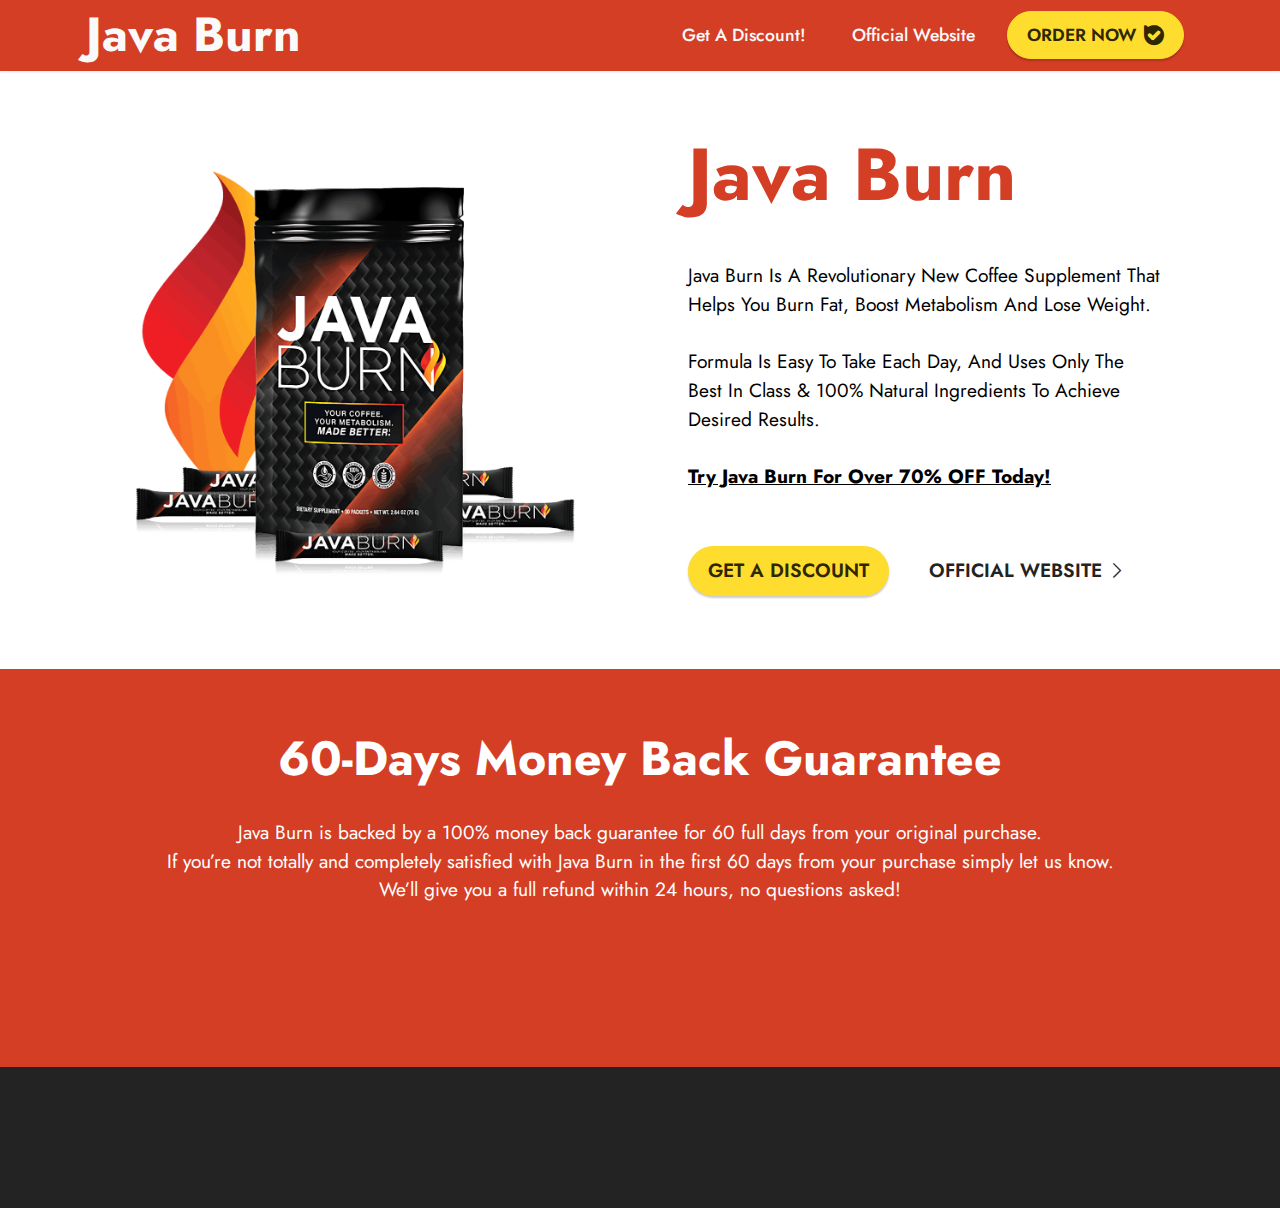
<file: index.html>
<!DOCTYPE html>
<html  >
<head>
  
  <meta charset="UTF-8">
  <meta http-equiv="X-UA-Compatible" content="IE=edge">
  
  <meta name="twitter:card" content="summary_large_image"/>
  <meta name="twitter:image:src" content="">
  <meta property="og:image" content="">
  <meta name="twitter:title" content="Java Burn | USA Official">
  <meta name="viewport" content="width=device-width, initial-scale=1, minimum-scale=1">
  <link rel="shortcut icon" href="assets/images/favicon-main-128x128.png" type="image/x-icon">
  <meta name="description" content="Java Burn is a revolutionary new coffee supplement that helps you burn fat and lose weight. It is made with a blend of natural ingredients that have been clinically proven to boost metabolism and promote weight loss.">
  
  
  <title>Java Burn | USA Official</title>
  <link rel="stylesheet" href="assets/web/assets/mobirise-icons2/mobirise2.css">
  <link rel="stylesheet" href="assets/bootstrap/css/bootstrap.min.css">
  <link rel="stylesheet" href="assets/bootstrap/css/bootstrap-grid.min.css">
  <link rel="stylesheet" href="assets/bootstrap/css/bootstrap-reboot.min.css">
  <link rel="stylesheet" href="assets/animatecss/animate.css">
  <link rel="stylesheet" href="assets/dropdown/css/style.css">
  <link rel="stylesheet" href="assets/socicon/css/styles.css">
  <link rel="stylesheet" href="assets/theme/css/style.css">
  <link rel="preload" href="https://fonts.googleapis.com/css?family=Jost:100,200,300,400,500,600,700,800,900,100i,200i,300i,400i,500i,600i,700i,800i,900i&display=swap" as="style" onload="this.onload=null;this.rel='stylesheet'">
  <noscript><link rel="stylesheet" href="https://fonts.googleapis.com/css?family=Jost:100,200,300,400,500,600,700,800,900,100i,200i,300i,400i,500i,600i,700i,800i,900i&display=swap"></noscript>
  <link rel="preload" as="style" href="assets/mobirise/css/mbr-additional.css"><link rel="stylesheet" href="assets/mobirise/css/mbr-additional.css" type="text/css">
  
  
  
  <meta http-equiv="content-language" content="en-us">
</head>
<body>
  
  <section data-bs-version="5.1" class="menu menu2 cid-tmAYGHW7QI" once="menu" id="menu2-29">
    
    <nav class="navbar navbar-dropdown navbar-expand-lg">
        <div class="container">
            <div class="navbar-brand">
                
                <span class="navbar-caption-wrap"><a class="navbar-caption text-white text-primary display-2" href="index.html">Java Burn</a></span>
            </div>
            <button class="navbar-toggler" type="button" data-toggle="collapse" data-bs-toggle="collapse" data-target="#navbarSupportedContent" data-bs-target="#navbarSupportedContent" aria-controls="navbarNavAltMarkup" aria-expanded="false" aria-label="Toggle navigation">
                <div class="hamburger">
                    <span></span>
                    <span></span>
                    <span></span>
                    <span></span>
                </div>
            </button>
            <div class="collapse navbar-collapse" id="navbarSupportedContent">
                <ul class="navbar-nav nav-dropdown" data-app-modern-menu="true"><li class="nav-item"><a class="nav-link link text-white text-primary display-4" href="https://hop.clickbank.net/?vendor=javaburn&affiliate=spathads&lid=6100">Get A Discount!</a></li><li class="nav-item"><a class="nav-link link text-white text-primary display-4" href="https://hop.clickbank.net/?vendor=javaburn&affiliate=spathads&lid=6100">Official Website</a></li></ul>
                
                <div class="navbar-buttons mbr-section-btn"><a class="btn btn-primary display-4" href="https://hop.clickbank.net/?vendor=javaburn&affiliate=spathads&lid=6100"><span class="socicon socicon-bale mbr-iconfont mbr-iconfont-btn" style="font-size: 20px;"></span>ORDER NOW</a></div>
            </div>
        </div>
    </nav>
</section>

<section data-bs-version="5.1" class="header14 cid-tmAWnNTbYr" id="header14-28">

    

    
    

    <div class="container">
        <div class="row justify-content-center align-items-center">
            <div class="col-12 col-md-6 image-wrapper">
                <a href="https://hop.clickbank.net/?vendor=javaburn&affiliate=spathads&lid=6100"><img src="assets/images/out-53-1256x957.png" alt="Buy Now"></a>
            </div>
            <div class="col-12 col-md">
                <div class="text-wrapper">
                    <h1 class="mbr-section-title mbr-fonts-style mb-3 display-1"><strong>Java Burn</strong></h1>
                    <p class="mbr-text mbr-fonts-style display-7">
                        <br>Java Burn Is A Revolutionary New Coffee Supplement That Helps You Burn Fat, Boost Metabolism And Lose Weight. <br><br>Formula Is Easy To Take Each Day, And Uses Only The Best In Class &amp; 100% Natural Ingredients To Achieve Desired Results.<br><br><strong><u>Try Java Burn For Over 70% OFF Today!</u><br></strong><br></p>
                    <div class="mbr-section-btn mt-3"><a class="btn btn-primary display-7" href="https://hop.clickbank.net/?vendor=javaburn&affiliate=spathads&lid=6100"><font face="Moririse2"><br></font>GET A DISCOUNT</a> <a class="btn btn-black-outline display-7" href="https://hop.clickbank.net/?vendor=javaburn&affiliate=spathads&lid=6100"><span class="mobi-mbri mobi-mbri-arrow-next mbr-iconfont mbr-iconfont-btn" style="font-size: 15px;"></span><font face="Moririse2"><br></font>OFFICIAL WEBSITE</a></div>
                </div>
            </div>
        </div>
    </div>
</section>

<section data-bs-version="5.1" class="content4 cid-tjtKMEmhHh" id="content4-h">
    

    
    
    <div class="container">
        <div class="row justify-content-center">
            <div class="title col-md-12 col-lg-12">
                <h3 class="mbr-section-title mbr-fonts-style align-center mb-4 display-2"><strong>60-Days Money Back Guarantee</strong></h3>
                <h4 class="mbr-section-subtitle align-center mbr-fonts-style mb-4 display-7">Java Burn is backed by a 100% money back guarantee for 60 full days from your original purchase.<br>If you’re not totally and completely satisfied with Java Burn in the first 60 days from your purchase simply let us know.<br>We’ll give you a full refund within 24 hours, no questions asked!</h4>
                <div class="mbr-section-btn align-center"><a class="btn btn-primary display-4" href="https://hop.clickbank.net/?vendor=javaburn&affiliate=spathads&lid=6100"><span class="mobi-mbri mobi-mbri-arrow-next mbr-iconfont mbr-iconfont-btn" style="font-size: 15px;"></span>GET 70% DISCOUNT NOW</a></div>
            </div>
        </div>
    </div>
</section>

<section data-bs-version="5.1" class="footer3 cid-trSSpRsYGT" once="footers" id="footer3-2p">

    

    

    <div class="container-fluid">
        <div class="media-container-row align-center mbr-white">
            <div class="row row-links">
                <ul class="foot-menu">
                    
                    
                    
                    
                    
                    
                    
                    
                    
                     
                     
                <li class="foot-menu-item mbr-fonts-style display-4"><u><a href="page1.html" class="text-white">Terms</a></u></li><li class="foot-menu-item mbr-fonts-style display-4"><u><a href="page2.html" class="text-white">Privacy</a></u></li><li class="foot-menu-item mbr-fonts-style display-4"><u><a href="page3.html" class="text-white">Disclaimer</a></u></li><li class="foot-menu-item mbr-fonts-style display-4"><u><a href="page4.html" class="text-white">Contact Us</a></u></li></ul>
            </div>
            <div class="row social-row">
                <div class="social-list align-left pb-2">
                    
                    
                    
                    
                    
                    
                <div class="soc-item">
                       


                    </div></div>
            </div>
            <div class="row row-copirayt">
                <p class="mbr-text mb-0 mbr-fonts-style align-center display-4">
                    © Copyright 2023 Java Burn. All Rights Reserved.
                </p>
            </div>
        </div>
    </div>
</section>


<script src="assets/bootstrap/js/bootstrap.bundle.min.js"></script>
  <script src="assets/smoothscroll/smooth-scroll.js"></script>
  <script src="assets/ytplayer/index.js"></script>
  <script src="assets/dropdown/js/navbar-dropdown.js"></script>
  <script src="assets/theme/js/script.js"></script>
  
  
  
 <div id="scrollToTop" class="scrollToTop mbr-arrow-up"><a style="text-align: center;"><i class="mbr-arrow-up-icon mbr-arrow-up-icon-cm cm-icon cm-icon-smallarrow-up"></i></a></div>
    <input name="animation" type="hidden">
  </body>
</html>
</file>
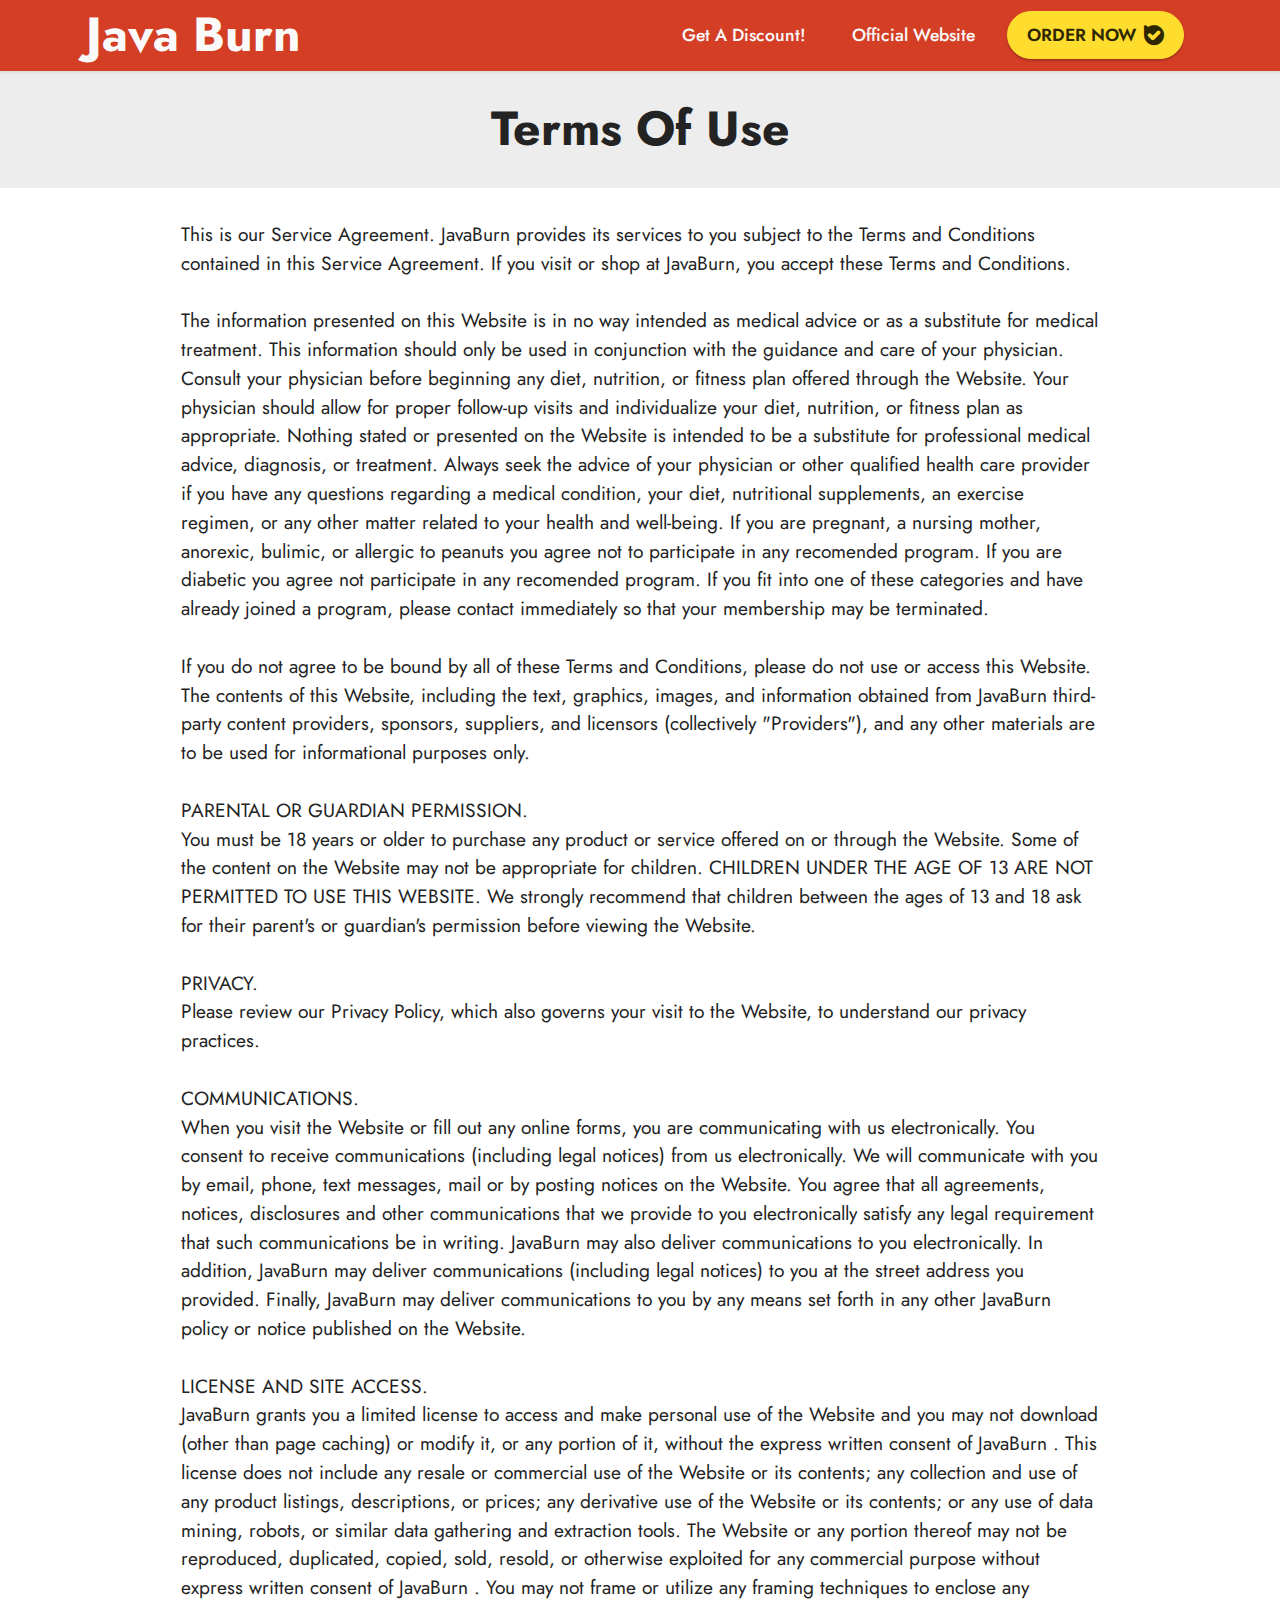
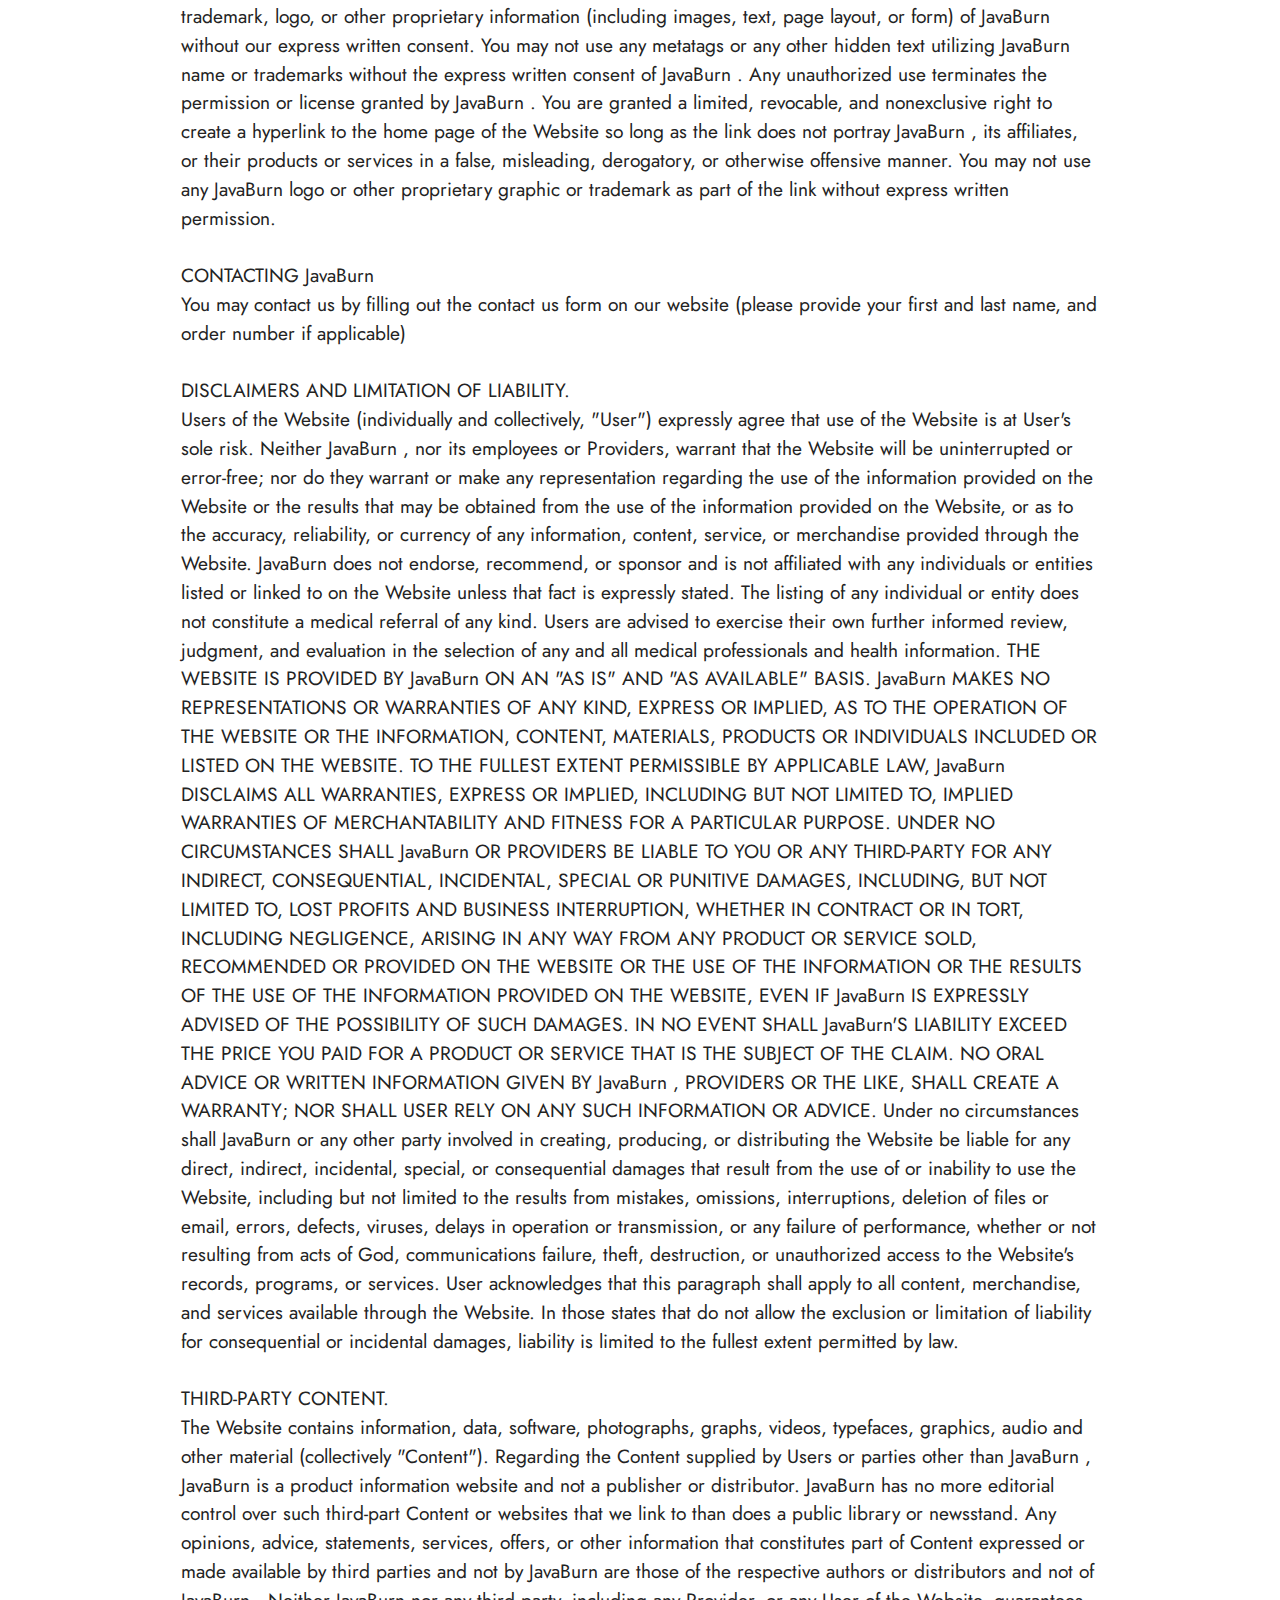
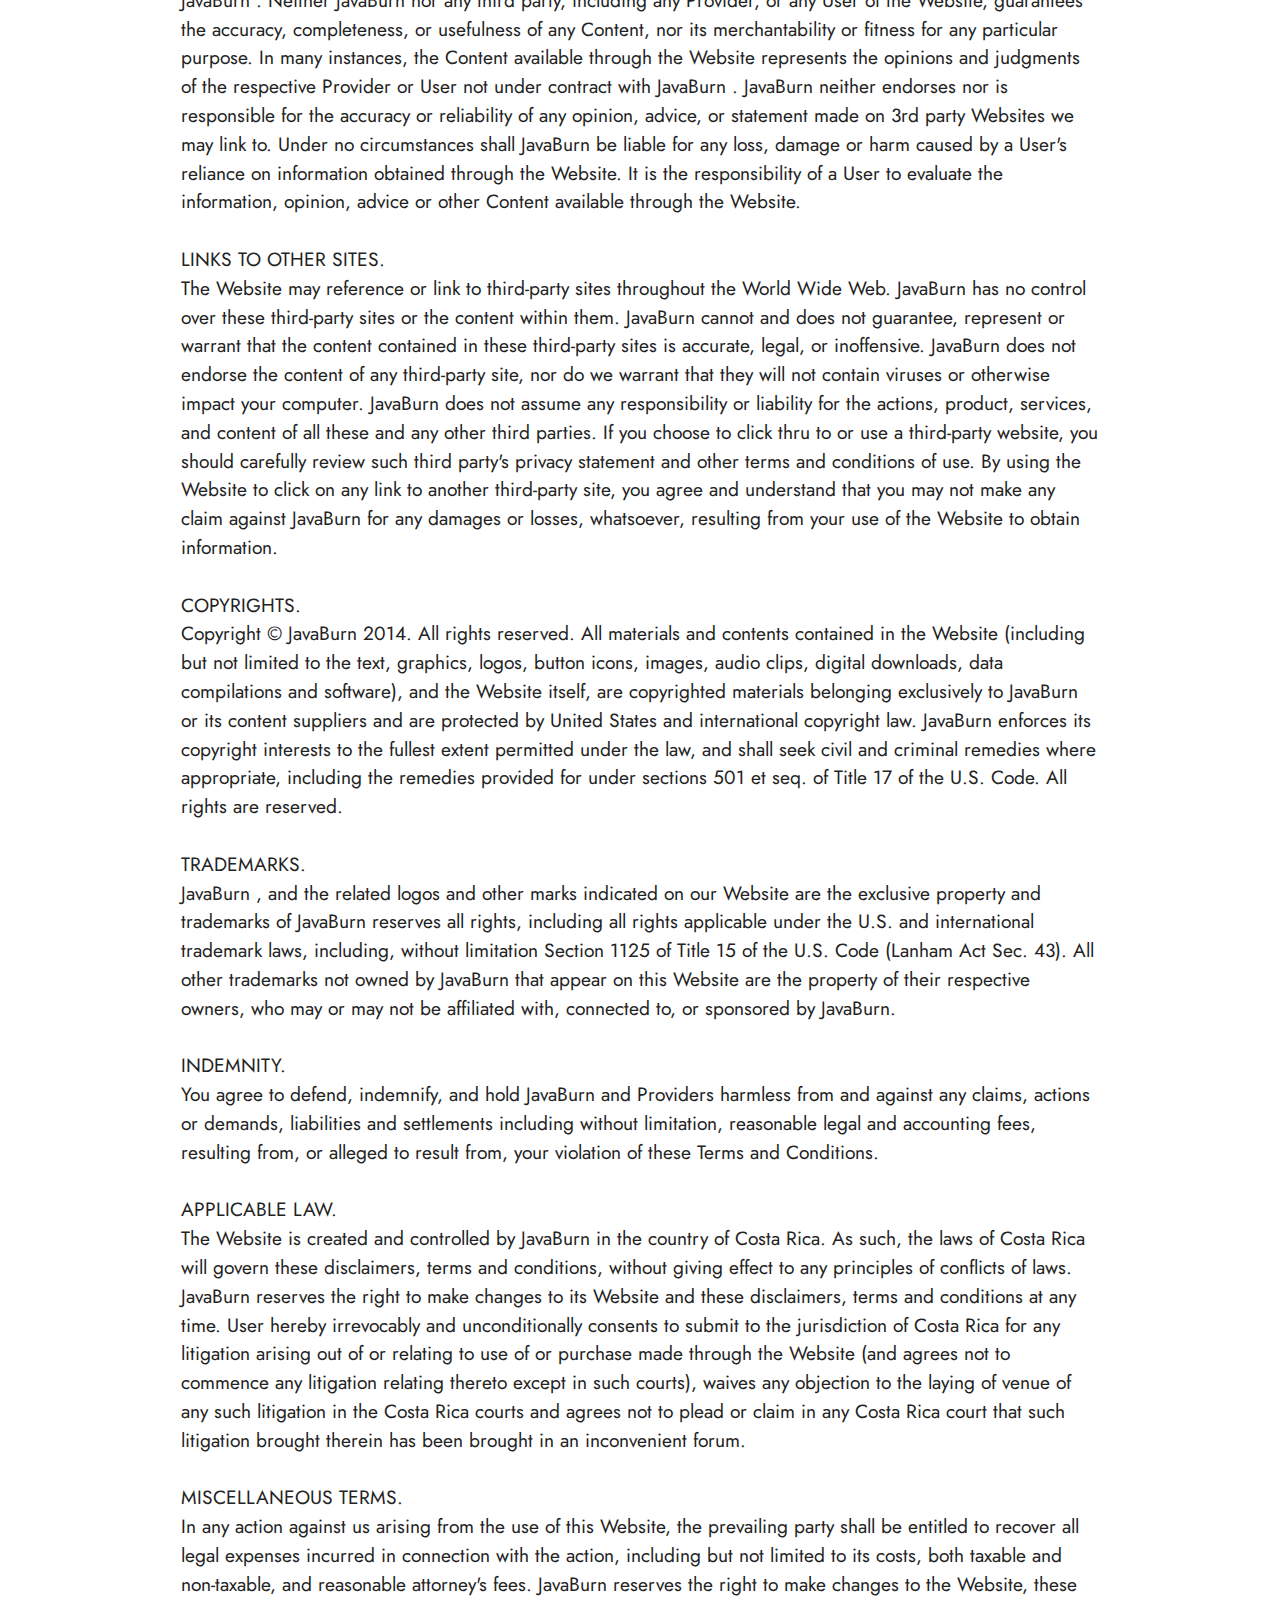
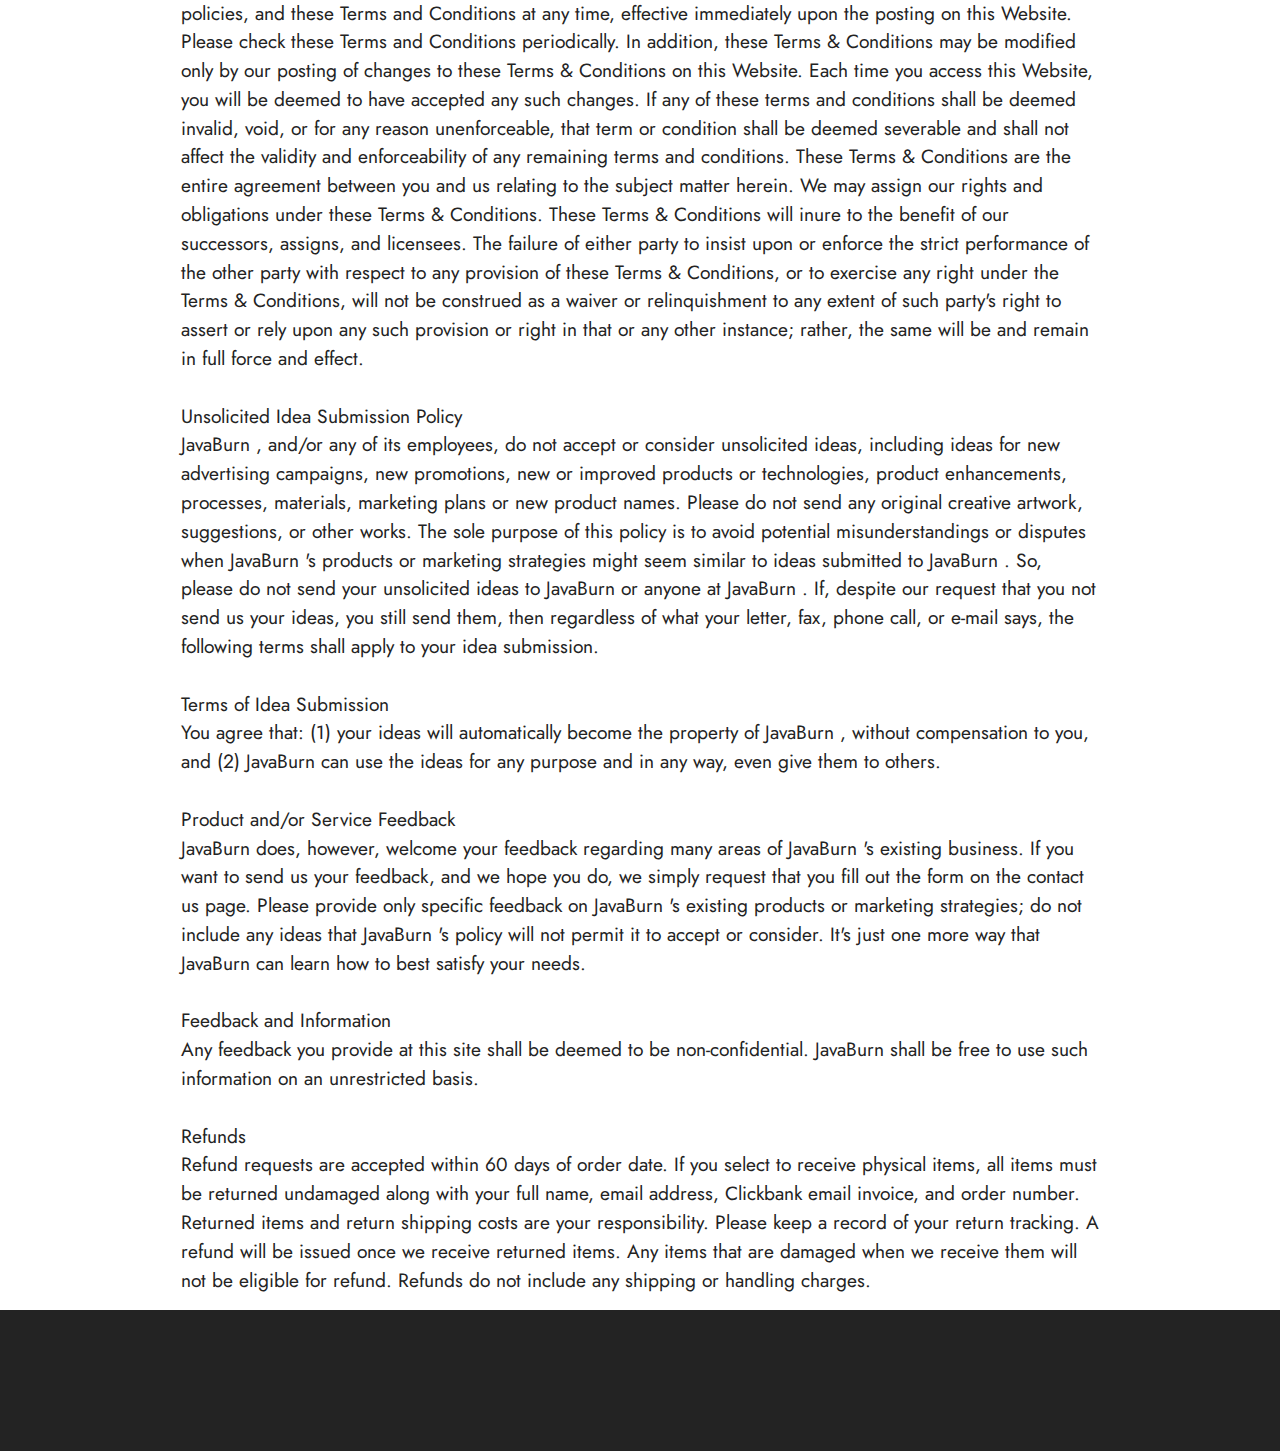
<file: page1.html>
<!DOCTYPE html>
<html  >
<head>
  
  <meta charset="UTF-8">
  <meta http-equiv="X-UA-Compatible" content="IE=edge">
  
  <meta name="twitter:card" content="summary_large_image"/>
  <meta name="twitter:image:src" content="">
  <meta property="og:image" content="">
  <meta name="twitter:title" content="Terms Of Use">
  <meta name="viewport" content="width=device-width, initial-scale=1, minimum-scale=1">
  <link rel="shortcut icon" href="assets/images/favicon-main-128x128.png" type="image/x-icon">
  <meta name="description" content="">
  
  
  <title>Terms Of Use</title>
  <link rel="stylesheet" href="assets/bootstrap/css/bootstrap.min.css">
  <link rel="stylesheet" href="assets/bootstrap/css/bootstrap-grid.min.css">
  <link rel="stylesheet" href="assets/bootstrap/css/bootstrap-reboot.min.css">
  <link rel="stylesheet" href="assets/animatecss/animate.css">
  <link rel="stylesheet" href="assets/dropdown/css/style.css">
  <link rel="stylesheet" href="assets/socicon/css/styles.css">
  <link rel="stylesheet" href="assets/theme/css/style.css">
  <link rel="preload" href="https://fonts.googleapis.com/css?family=Jost:100,200,300,400,500,600,700,800,900,100i,200i,300i,400i,500i,600i,700i,800i,900i&display=swap" as="style" onload="this.onload=null;this.rel='stylesheet'">
  <noscript><link rel="stylesheet" href="https://fonts.googleapis.com/css?family=Jost:100,200,300,400,500,600,700,800,900,100i,200i,300i,400i,500i,600i,700i,800i,900i&display=swap"></noscript>
  <link rel="preload" as="style" href="assets/mobirise/css/mbr-additional.css"><link rel="stylesheet" href="assets/mobirise/css/mbr-additional.css" type="text/css">
  
  
  
  
</head>
<body>
  
  <section data-bs-version="5.1" class="menu menu2 cid-tmAYGHW7QI" once="menu" id="menu2-29">
    
    <nav class="navbar navbar-dropdown navbar-expand-lg">
        <div class="container">
            <div class="navbar-brand">
                
                <span class="navbar-caption-wrap"><a class="navbar-caption text-white text-primary display-2" href="index.html">Java Burn</a></span>
            </div>
            <button class="navbar-toggler" type="button" data-toggle="collapse" data-bs-toggle="collapse" data-target="#navbarSupportedContent" data-bs-target="#navbarSupportedContent" aria-controls="navbarNavAltMarkup" aria-expanded="false" aria-label="Toggle navigation">
                <div class="hamburger">
                    <span></span>
                    <span></span>
                    <span></span>
                    <span></span>
                </div>
            </button>
            <div class="collapse navbar-collapse" id="navbarSupportedContent">
                <ul class="navbar-nav nav-dropdown" data-app-modern-menu="true"><li class="nav-item"><a class="nav-link link text-white text-primary display-4" href="https://hop.clickbank.net/?vendor=javaburn&affiliate=spathads&lid=6100">Get A Discount!</a></li><li class="nav-item"><a class="nav-link link text-white text-primary display-4" href="https://hop.clickbank.net/?vendor=javaburn&affiliate=spathads&lid=6100">Official Website</a></li></ul>
                
                <div class="navbar-buttons mbr-section-btn"><a class="btn btn-primary display-4" href="https://hop.clickbank.net/?vendor=javaburn&affiliate=spathads&lid=6100"><span class="socicon socicon-bale mbr-iconfont mbr-iconfont-btn" style="font-size: 20px;"></span>ORDER NOW</a></div>
            </div>
        </div>
    </nav>
</section>

<section data-bs-version="5.1" class="content4 cid-tjykehVjDn" id="content4-p">
    

    
    
    <div class="container">
        <div class="row justify-content-center">
            <div class="title col-md-12 col-lg-12">
                <h3 class="mbr-section-title mbr-fonts-style align-center mb-4 display-2"><strong>Terms Of Use</strong></h3>
                
                
            </div>
        </div>
    </div>
</section>

<section data-bs-version="5.1" class="content5 cid-sKy7tkCOig cid-tjykeHYRPt" id="content5-q">
    
    <div class="container">
        <div class="row justify-content-center">
            <div class="col-md-12 col-lg-10">
                
                
                <p class="mbr-text mbr-fonts-style display-7">This is our Service Agreement. JavaBurn provides its services to you subject to the Terms and Conditions contained in this Service Agreement. If you visit or shop at JavaBurn, you accept these Terms and Conditions.
<br>
<br>The information presented on this Website is in no way intended as medical advice or as a substitute for medical treatment. This information should only be used in conjunction with the guidance and care of your physician. Consult your physician before beginning any diet, nutrition, or fitness plan offered through the Website. Your physician should allow for proper follow-up visits and individualize your diet, nutrition, or fitness plan as appropriate. Nothing stated or presented on the Website is intended to be a substitute for professional medical advice, diagnosis, or treatment. Always seek the advice of your physician or other qualified health care provider if you have any questions regarding a medical condition, your diet, nutritional supplements, an exercise regimen, or any other matter related to your health and well-being. If you are pregnant, a nursing mother, anorexic, bulimic, or allergic to peanuts you agree not to participate in any recomended program. If you are diabetic you agree not participate in any recomended program. If you fit into one of these categories and have already joined a program, please contact immediately so that your membership may be terminated.
<br>
<br>If you do not agree to be bound by all of these Terms and Conditions, please do not use or access this Website. The contents of this Website, including the text, graphics, images, and information obtained from JavaBurn third-party content providers, sponsors, suppliers, and licensors (collectively "Providers"), and any other materials are to be used for informational purposes only.
<br>
<br>PARENTAL OR GUARDIAN PERMISSION.
<br>You must be 18 years or older to purchase any product or service offered on or through the Website. Some of the content on the Website may not be appropriate for children. CHILDREN UNDER THE AGE OF 13 ARE NOT PERMITTED TO USE THIS WEBSITE. We strongly recommend that children between the ages of 13 and 18 ask for their parent's or guardian's permission before viewing the Website.
<br>
<br>PRIVACY.
<br>Please review our Privacy Policy, which also governs your visit to the Website, to understand our privacy practices.
<br>
<br>COMMUNICATIONS.
<br>When you visit the Website or fill out any online forms, you are communicating with us electronically. You consent to receive communications (including legal notices) from us electronically. We will communicate with you by email, phone, text messages, mail or by posting notices on the Website. You agree that all agreements, notices, disclosures and other communications that we provide to you electronically satisfy any legal requirement that such communications be in writing. JavaBurn may also deliver communications to you electronically. In addition, JavaBurn may deliver communications (including legal notices) to you at the street address you provided. Finally, JavaBurn may deliver communications to you by any means set forth in any other JavaBurn policy or notice published on the Website.
<br>
<br>LICENSE AND SITE ACCESS.
<br>JavaBurn grants you a limited license to access and make personal use of the Website and you may not download (other than page caching) or modify it, or any portion of it, without the express written consent of JavaBurn . This license does not include any resale or commercial use of the Website or its contents; any collection and use of any product listings, descriptions, or prices; any derivative use of the Website or its contents; or any use of data mining, robots, or similar data gathering and extraction tools. The Website or any portion thereof may not be reproduced, duplicated, copied, sold, resold, or otherwise exploited for any commercial purpose without express written consent of JavaBurn . You may not frame or utilize any framing techniques to enclose any trademark, logo, or other proprietary information (including images, text, page layout, or form) of JavaBurn without our express written consent. You may not use any metatags or any other hidden text utilizing JavaBurn name or trademarks without the express written consent of JavaBurn . Any unauthorized use terminates the permission or license granted by JavaBurn . You are granted a limited, revocable, and nonexclusive right to create a hyperlink to the home page of the Website so long as the link does not portray JavaBurn , its affiliates, or their products or services in a false, misleading, derogatory, or otherwise offensive manner. You may not use any JavaBurn logo or other proprietary graphic or trademark as part of the link without express written permission.
<br>
<br>CONTACTING JavaBurn
<br>You may contact us by filling out the contact us form on our website (please provide your first and last name, and order number if applicable)
<br>
<br>DISCLAIMERS AND LIMITATION OF LIABILITY.
<br>Users of the Website (individually and collectively, "User") expressly agree that use of the Website is at User's sole risk. Neither JavaBurn , nor its employees or Providers, warrant that the Website will be uninterrupted or error-free; nor do they warrant or make any representation regarding the use of the information provided on the Website or the results that may be obtained from the use of the information provided on the Website, or as to the accuracy, reliability, or currency of any information, content, service, or merchandise provided through the Website. JavaBurn does not endorse, recommend, or sponsor and is not affiliated with any individuals or entities listed or linked to on the Website unless that fact is expressly stated. The listing of any individual or entity does not constitute a medical referral of any kind. Users are advised to exercise their own further informed review, judgment, and evaluation in the selection of any and all medical professionals and health information. THE WEBSITE IS PROVIDED BY JavaBurn ON AN "AS IS" AND "AS AVAILABLE" BASIS. JavaBurn MAKES NO REPRESENTATIONS OR WARRANTIES OF ANY KIND, EXPRESS OR IMPLIED, AS TO THE OPERATION OF THE WEBSITE OR THE INFORMATION, CONTENT, MATERIALS, PRODUCTS OR INDIVIDUALS INCLUDED OR LISTED ON THE WEBSITE. TO THE FULLEST EXTENT PERMISSIBLE BY APPLICABLE LAW, JavaBurn DISCLAIMS ALL WARRANTIES, EXPRESS OR IMPLIED, INCLUDING BUT NOT LIMITED TO, IMPLIED WARRANTIES OF MERCHANTABILITY AND FITNESS FOR A PARTICULAR PURPOSE. UNDER NO CIRCUMSTANCES SHALL JavaBurn OR PROVIDERS BE LIABLE TO YOU OR ANY THIRD-PARTY FOR ANY INDIRECT, CONSEQUENTIAL, INCIDENTAL, SPECIAL OR PUNITIVE DAMAGES, INCLUDING, BUT NOT LIMITED TO, LOST PROFITS AND BUSINESS INTERRUPTION, WHETHER IN CONTRACT OR IN TORT, INCLUDING NEGLIGENCE, ARISING IN ANY WAY FROM ANY PRODUCT OR SERVICE SOLD, RECOMMENDED OR PROVIDED ON THE WEBSITE OR THE USE OF THE INFORMATION OR THE RESULTS OF THE USE OF THE INFORMATION PROVIDED ON THE WEBSITE, EVEN IF JavaBurn IS EXPRESSLY ADVISED OF THE POSSIBILITY OF SUCH DAMAGES. IN NO EVENT SHALL JavaBurn'S LIABILITY EXCEED THE PRICE YOU PAID FOR A PRODUCT OR SERVICE THAT IS THE SUBJECT OF THE CLAIM. NO ORAL ADVICE OR WRITTEN INFORMATION GIVEN BY JavaBurn , PROVIDERS OR THE LIKE, SHALL CREATE A WARRANTY; NOR SHALL USER RELY ON ANY SUCH INFORMATION OR ADVICE. Under no circumstances shall JavaBurn or any other party involved in creating, producing, or distributing the Website be liable for any direct, indirect, incidental, special, or consequential damages that result from the use of or inability to use the Website, including but not limited to the results from mistakes, omissions, interruptions, deletion of files or email, errors, defects, viruses, delays in operation or transmission, or any failure of performance, whether or not resulting from acts of God, communications failure, theft, destruction, or unauthorized access to the Website's records, programs, or services. User acknowledges that this paragraph shall apply to all content, merchandise, and services available through the Website. In those states that do not allow the exclusion or limitation of liability for consequential or incidental damages, liability is limited to the fullest extent permitted by law.
<br>
<br>THIRD-PARTY CONTENT.
<br>The Website contains information, data, software, photographs, graphs, videos, typefaces, graphics, audio and other material (collectively "Content"). Regarding the Content supplied by Users or parties other than JavaBurn , JavaBurn is a product information website and not a publisher or distributor. JavaBurn has no more editorial control over such third-part Content or websites that we link to than does a public library or newsstand. Any opinions, advice, statements, services, offers, or other information that constitutes part of Content expressed or made available by third parties and not by JavaBurn are those of the respective authors or distributors and not of JavaBurn . Neither JavaBurn nor any third party, including any Provider, or any User of the Website, guarantees the accuracy, completeness, or usefulness of any Content, nor its merchantability or fitness for any particular purpose. In many instances, the Content available through the Website represents the opinions and judgments of the respective Provider or User not under contract with JavaBurn . JavaBurn neither endorses nor is responsible for the accuracy or reliability of any opinion, advice, or statement made on 3rd party Websites we may link to. Under no circumstances shall JavaBurn be liable for any loss, damage or harm caused by a User's reliance on information obtained through the Website. It is the responsibility of a User to evaluate the information, opinion, advice or other Content available through the Website.
<br>
<br>LINKS TO OTHER SITES.
<br>The Website may reference or link to third-party sites throughout the World Wide Web. JavaBurn has no control over these third-party sites or the content within them. JavaBurn cannot and does not guarantee, represent or warrant that the content contained in these third-party sites is accurate, legal, or inoffensive. JavaBurn does not endorse the content of any third-party site, nor do we warrant that they will not contain viruses or otherwise impact your computer. JavaBurn does not assume any responsibility or liability for the actions, product, services, and content of all these and any other third parties. If you choose to click thru to or use a third-party website, you should carefully review such third party's privacy statement and other terms and conditions of use. By using the Website to click on any link to another third-party site, you agree and understand that you may not make any claim against JavaBurn for any damages or losses, whatsoever, resulting from your use of the Website to obtain information.
<br>
<br>COPYRIGHTS.
<br>Copyright © JavaBurn 2014. All rights reserved. All materials and contents contained in the Website (including but not limited to the text, graphics, logos, button icons, images, audio clips, digital downloads, data compilations and software), and the Website itself, are copyrighted materials belonging exclusively to JavaBurn or its content suppliers and are protected by United States and international copyright law. JavaBurn enforces its copyright interests to the fullest extent permitted under the law, and shall seek civil and criminal remedies where appropriate, including the remedies provided for under sections 501 et seq. of Title 17 of the U.S. Code. All rights are reserved.
<br>
<br>TRADEMARKS.
<br>JavaBurn , and the related logos and other marks indicated on our Website are the exclusive property and trademarks of JavaBurn reserves all rights, including all rights applicable under the U.S. and international trademark laws, including, without limitation Section 1125 of Title 15 of the U.S. Code (Lanham Act Sec. 43). All other trademarks not owned by JavaBurn that appear on this Website are the property of their respective owners, who may or may not be affiliated with, connected to, or sponsored by JavaBurn.
<br>
<br>INDEMNITY.
<br>You agree to defend, indemnify, and hold JavaBurn and Providers harmless from and against any claims, actions or demands, liabilities and settlements including without limitation, reasonable legal and accounting fees, resulting from, or alleged to result from, your violation of these Terms and Conditions.
<br>
<br>APPLICABLE LAW.
<br>The Website is created and controlled by JavaBurn in the country of Costa Rica. As such, the laws of Costa Rica will govern these disclaimers, terms and conditions, without giving effect to any principles of conflicts of laws. JavaBurn reserves the right to make changes to its Website and these disclaimers, terms and conditions at any time. User hereby irrevocably and unconditionally consents to submit to the jurisdiction of Costa Rica for any litigation arising out of or relating to use of or purchase made through the Website (and agrees not to commence any litigation relating thereto except in such courts), waives any objection to the laying of venue of any such litigation in the Costa Rica courts and agrees not to plead or claim in any Costa Rica court that such litigation brought therein has been brought in an inconvenient forum.
<br>
<br>MISCELLANEOUS TERMS.
<br>In any action against us arising from the use of this Website, the prevailing party shall be entitled to recover all legal expenses incurred in connection with the action, including but not limited to its costs, both taxable and non-taxable, and reasonable attorney's fees. JavaBurn reserves the right to make changes to the Website, these policies, and these Terms and Conditions at any time, effective immediately upon the posting on this Website. Please check these Terms and Conditions periodically. In addition, these Terms &amp; Conditions may be modified only by our posting of changes to these Terms &amp; Conditions on this Website. Each time you access this Website, you will be deemed to have accepted any such changes. If any of these terms and conditions shall be deemed invalid, void, or for any reason unenforceable, that term or condition shall be deemed severable and shall not affect the validity and enforceability of any remaining terms and conditions. These Terms &amp; Conditions are the entire agreement between you and us relating to the subject matter herein. We may assign our rights and obligations under these Terms &amp; Conditions. These Terms &amp; Conditions will inure to the benefit of our successors, assigns, and licensees. The failure of either party to insist upon or enforce the strict performance of the other party with respect to any provision of these Terms &amp; Conditions, or to exercise any right under the Terms &amp; Conditions, will not be construed as a waiver or relinquishment to any extent of such party's right to assert or rely upon any such provision or right in that or any other instance; rather, the same will be and remain in full force and effect.
<br>
<br>Unsolicited Idea Submission Policy
<br>JavaBurn , and/or any of its employees, do not accept or consider unsolicited ideas, including ideas for new advertising campaigns, new promotions, new or improved products or technologies, product enhancements, processes, materials, marketing plans or new product names. Please do not send any original creative artwork, suggestions, or other works. The sole purpose of this policy is to avoid potential misunderstandings or disputes when JavaBurn 's products or marketing strategies might seem similar to ideas submitted to JavaBurn . So, please do not send your unsolicited ideas to JavaBurn or anyone at JavaBurn . If, despite our request that you not send us your ideas, you still send them, then regardless of what your letter, fax, phone call, or e-mail says, the following terms shall apply to your idea submission.
<br>
<br>Terms of Idea Submission
<br>You agree that: (1) your ideas will automatically become the property of JavaBurn , without compensation to you, and (2) JavaBurn can use the ideas for any purpose and in any way, even give them to others.
<br>
<br>Product and/or Service Feedback
<br>JavaBurn does, however, welcome your feedback regarding many areas of JavaBurn 's existing business. If you want to send us your feedback, and we hope you do, we simply request that you fill out the form on the contact us page. Please provide only specific feedback on JavaBurn 's existing products or marketing strategies; do not include any ideas that JavaBurn 's policy will not permit it to accept or consider. It's just one more way that JavaBurn can learn how to best satisfy your needs.
<br>
<br>Feedback and Information
<br>Any feedback you provide at this site shall be deemed to be non-confidential. JavaBurn shall be free to use such information on an unrestricted basis.
<br>
<br>Refunds
<br>Refund requests are accepted within 60 days of order date. If you select to receive physical items, all items must be returned undamaged along with your full name, email address, Clickbank email invoice, and order number. Returned items and return shipping costs are your responsibility. Please keep a record of your return tracking. A refund will be issued once we receive returned items. Any items that are damaged when we receive them will not be eligible for refund. Refunds do not include any shipping or handling charges.</p>
            </div>
        </div>
    </div>
</section>

<section data-bs-version="5.1" class="footer3 cid-trSSpRsYGT" once="footers" id="footer3-2p">

    

    

    <div class="container-fluid">
        <div class="media-container-row align-center mbr-white">
            <div class="row row-links">
                <ul class="foot-menu">
                    
                    
                    
                    
                    
                    
                    
                    
                    
                     
                     
                <li class="foot-menu-item mbr-fonts-style display-4"><u><a href="page1.html" class="text-white">Terms</a></u></li><li class="foot-menu-item mbr-fonts-style display-4"><u><a href="page2.html" class="text-white">Privacy</a></u></li><li class="foot-menu-item mbr-fonts-style display-4"><u><a href="page3.html" class="text-white">Disclaimer</a></u></li><li class="foot-menu-item mbr-fonts-style display-4"><u><a href="page4.html" class="text-white">Contact Us</a></u></li></ul>
            </div>
            <div class="row social-row">
                <div class="social-list align-left pb-2">
                    
                    
                    
                    
                    
                    
                <div class="soc-item">
                       


                    </div></div>
            </div>
            <div class="row row-copirayt">
                <p class="mbr-text mb-0 mbr-fonts-style align-center display-4">
                    © Copyright 2023 Java Burn. All Rights Reserved.
                </p>
            </div>
        </div>
    </div>
</section>


<script src="assets/bootstrap/js/bootstrap.bundle.min.js"></script>
  <script src="assets/smoothscroll/smooth-scroll.js"></script>
  <script src="assets/ytplayer/index.js"></script>
  <script src="assets/dropdown/js/navbar-dropdown.js"></script>
  <script src="assets/theme/js/script.js"></script>
  
  
  
 <div id="scrollToTop" class="scrollToTop mbr-arrow-up"><a style="text-align: center;"><i class="mbr-arrow-up-icon mbr-arrow-up-icon-cm cm-icon cm-icon-smallarrow-up"></i></a></div>
    <input name="animation" type="hidden">
  </body>
</html>
</file>
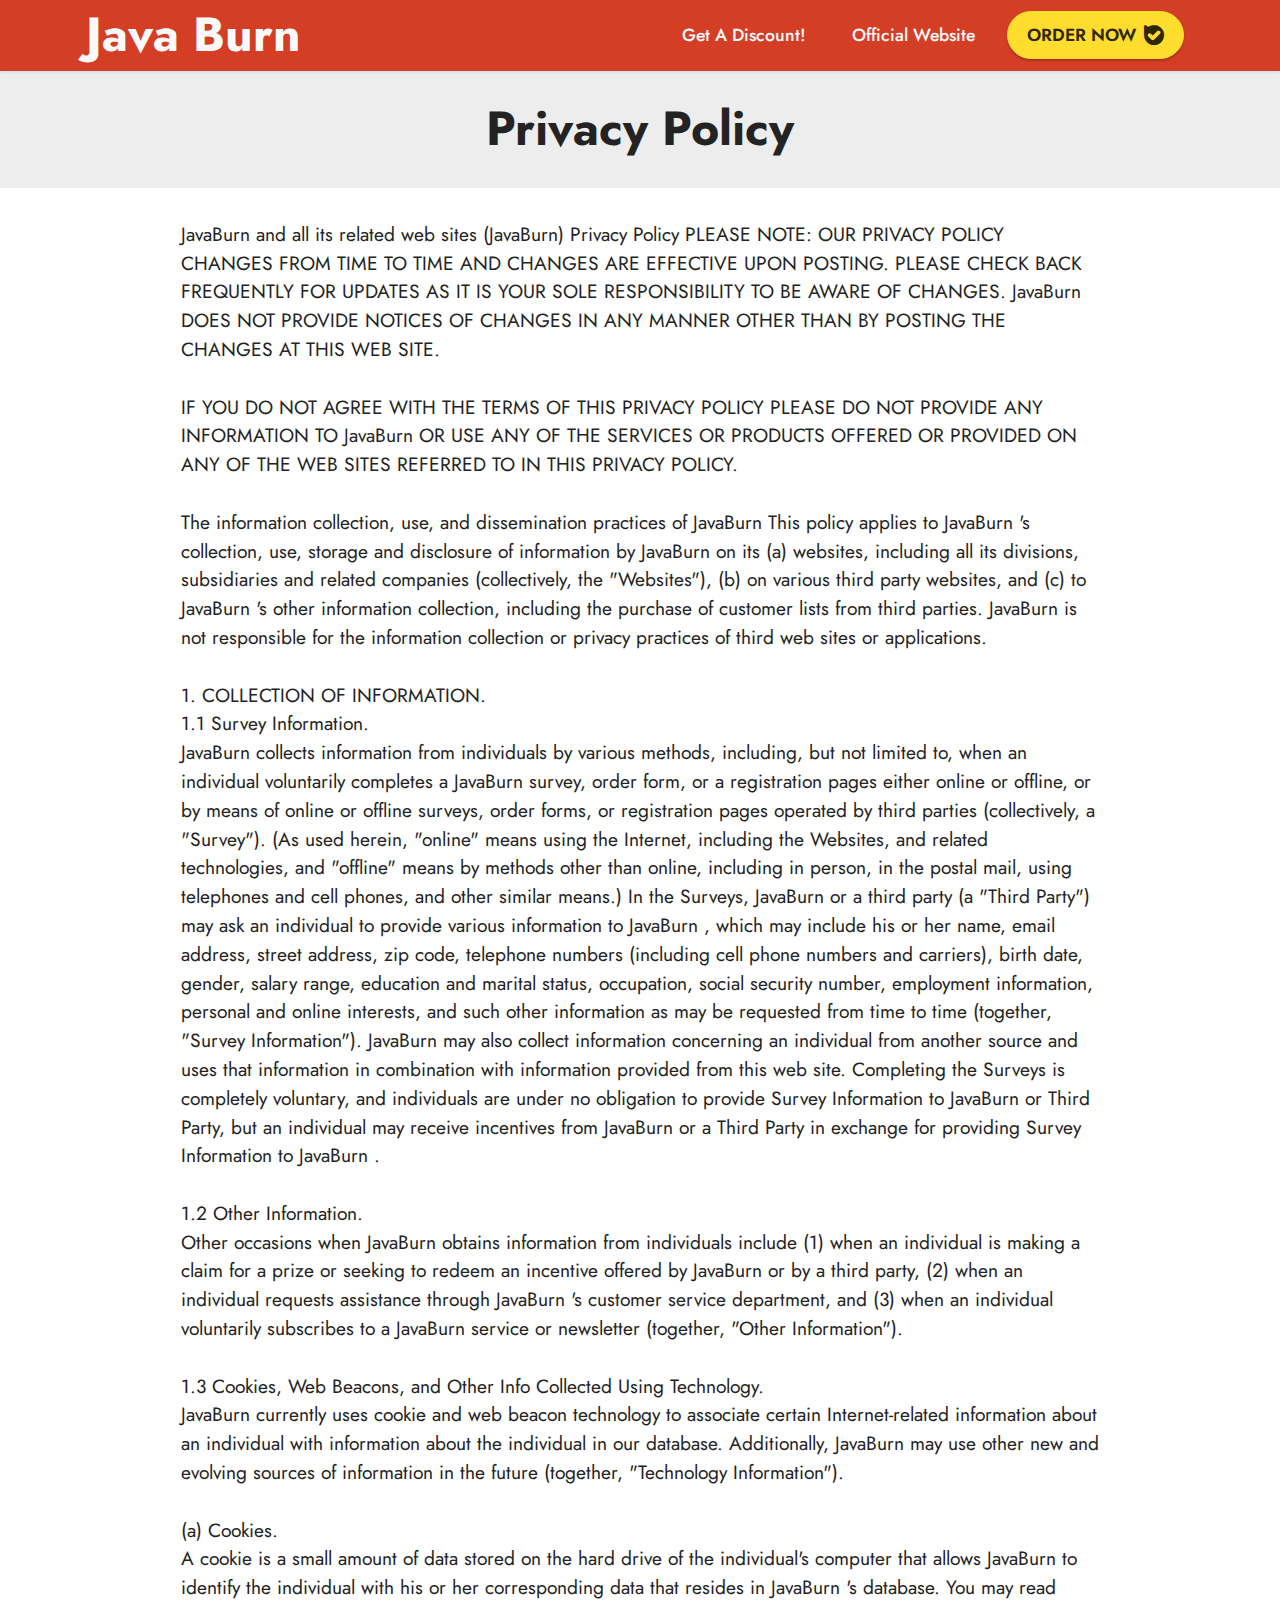
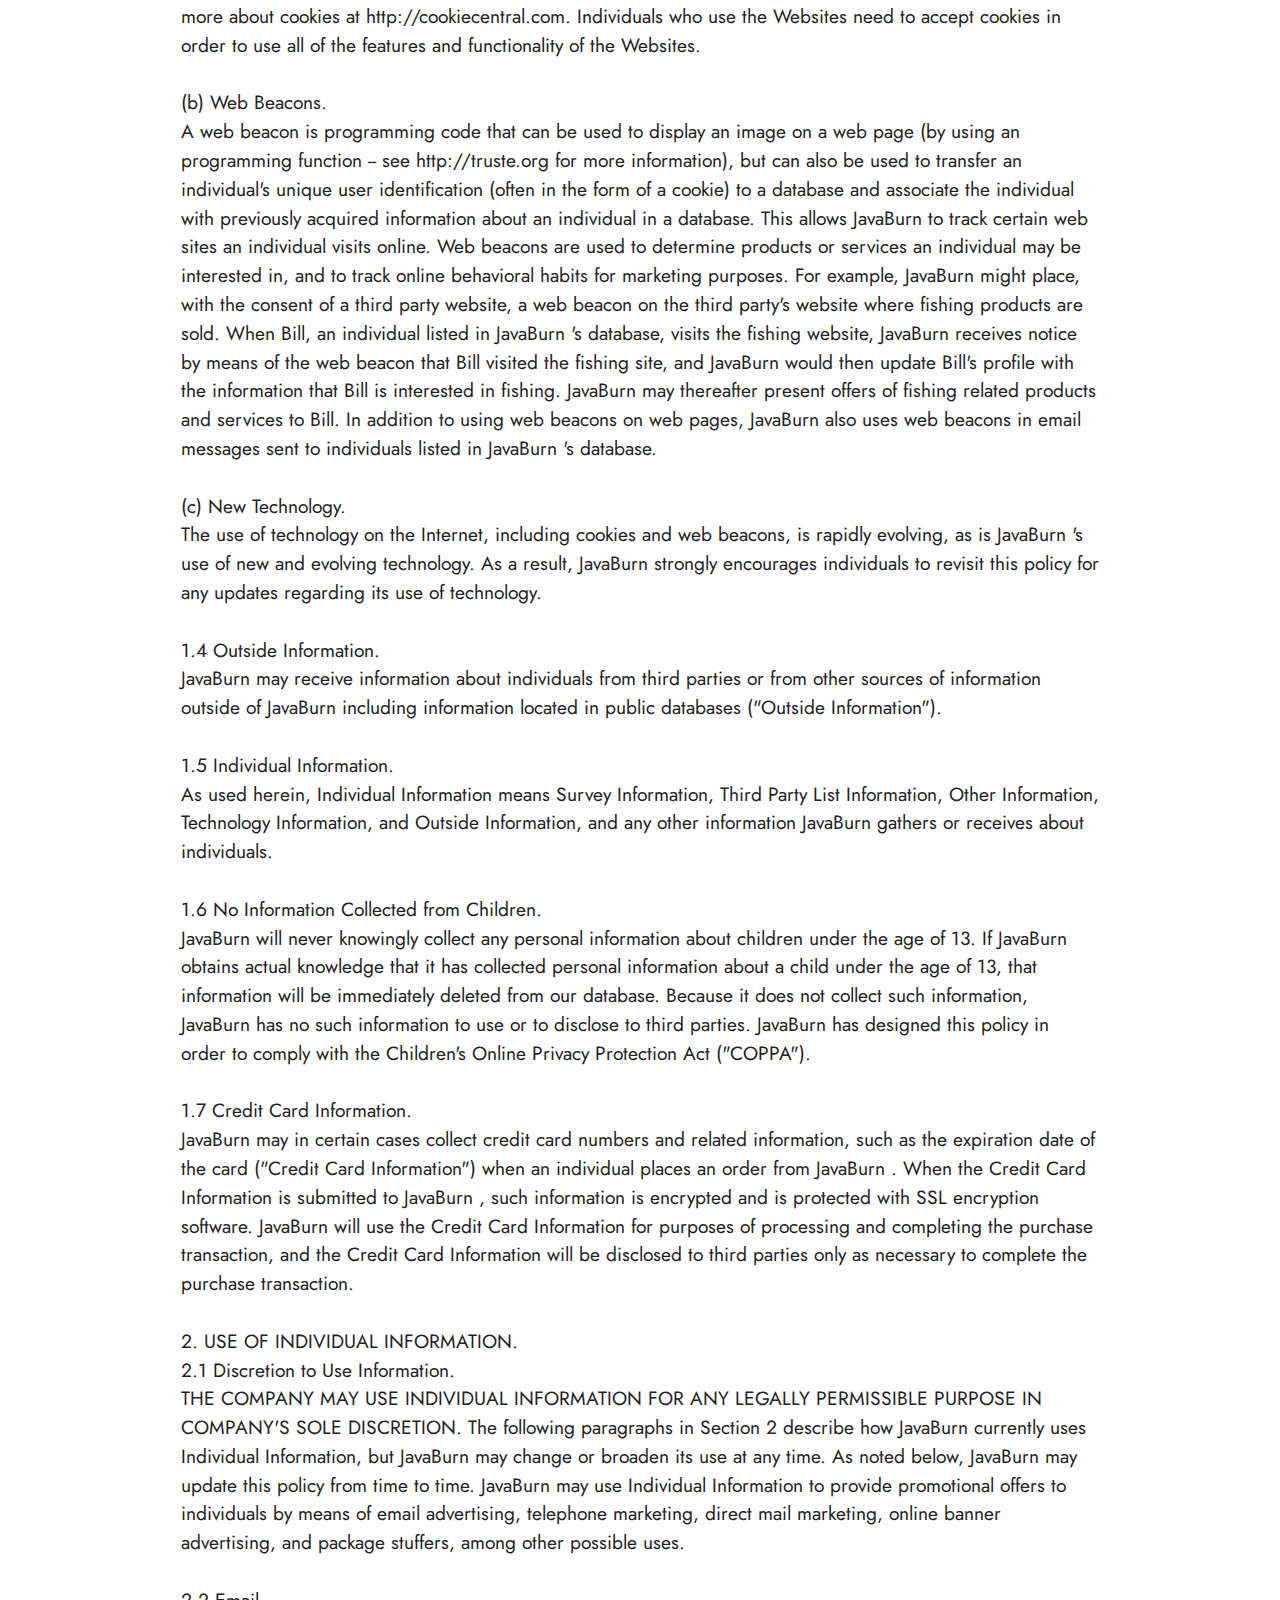
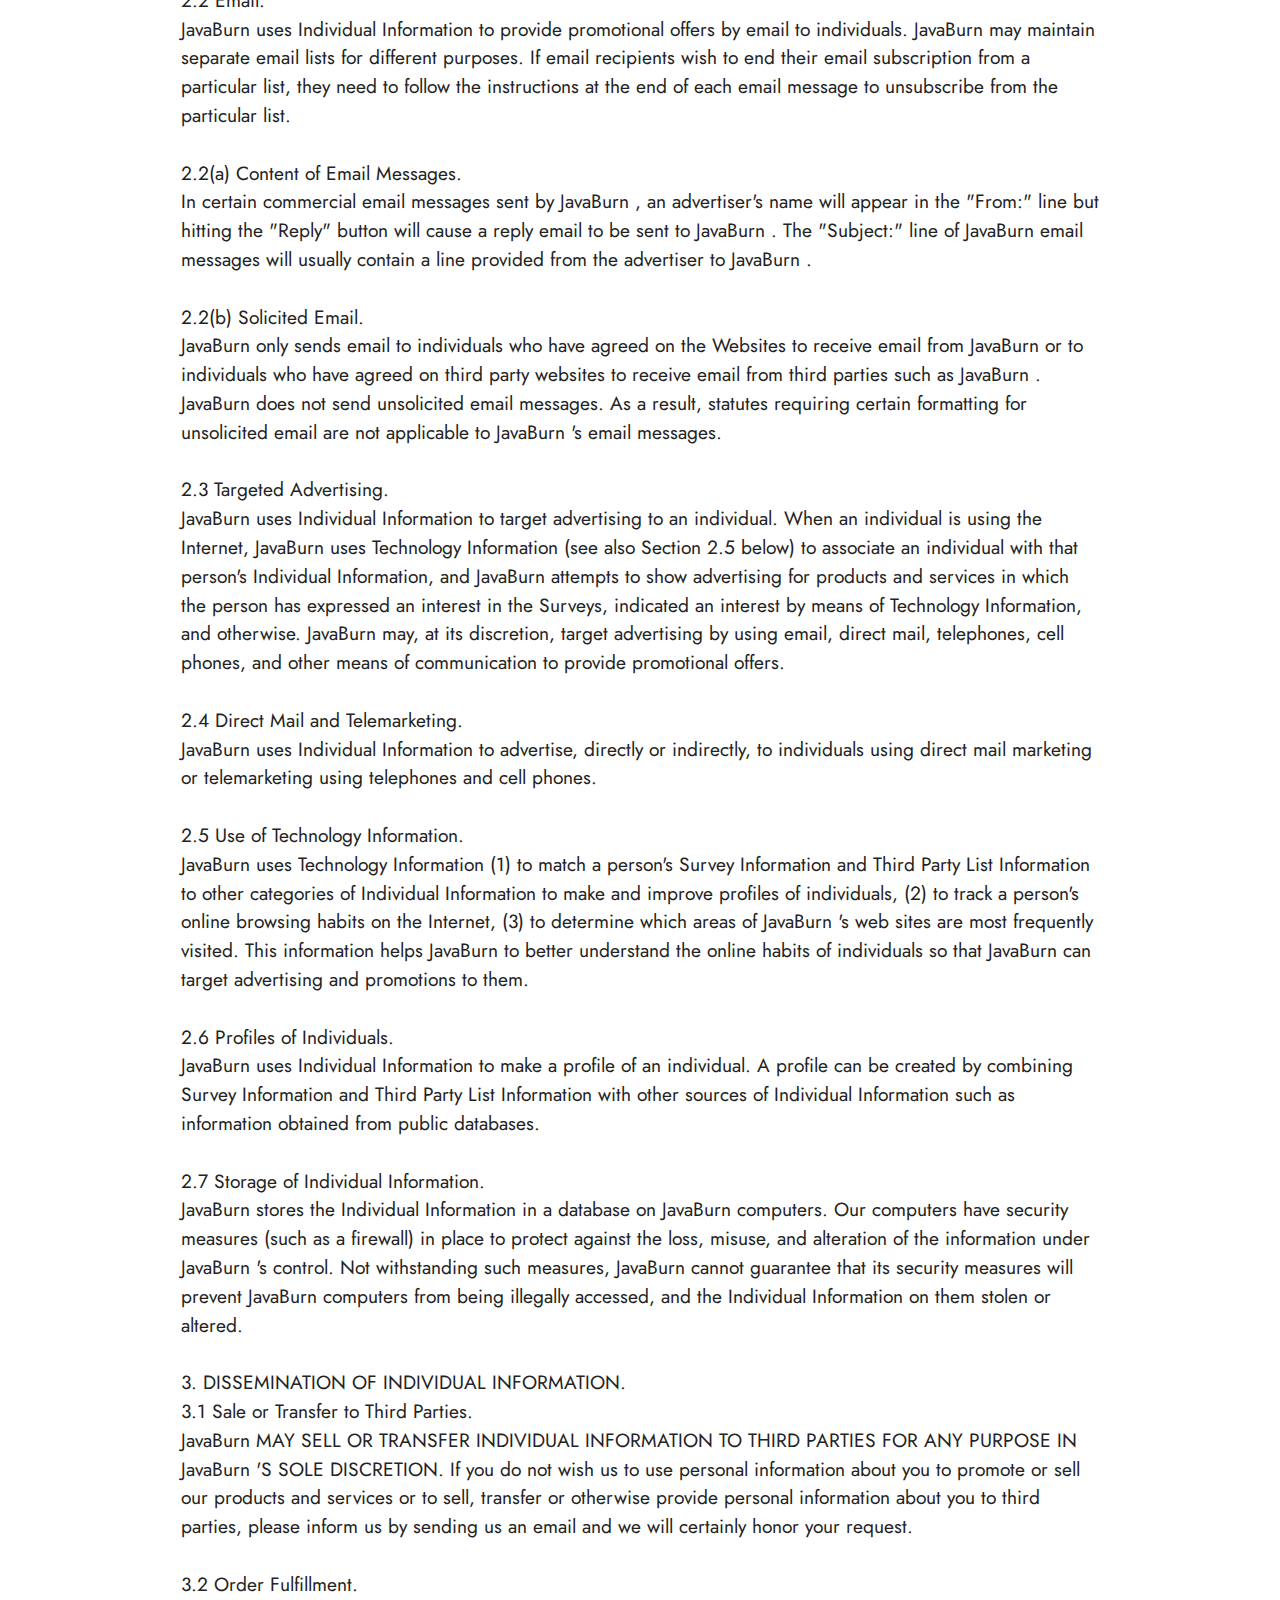
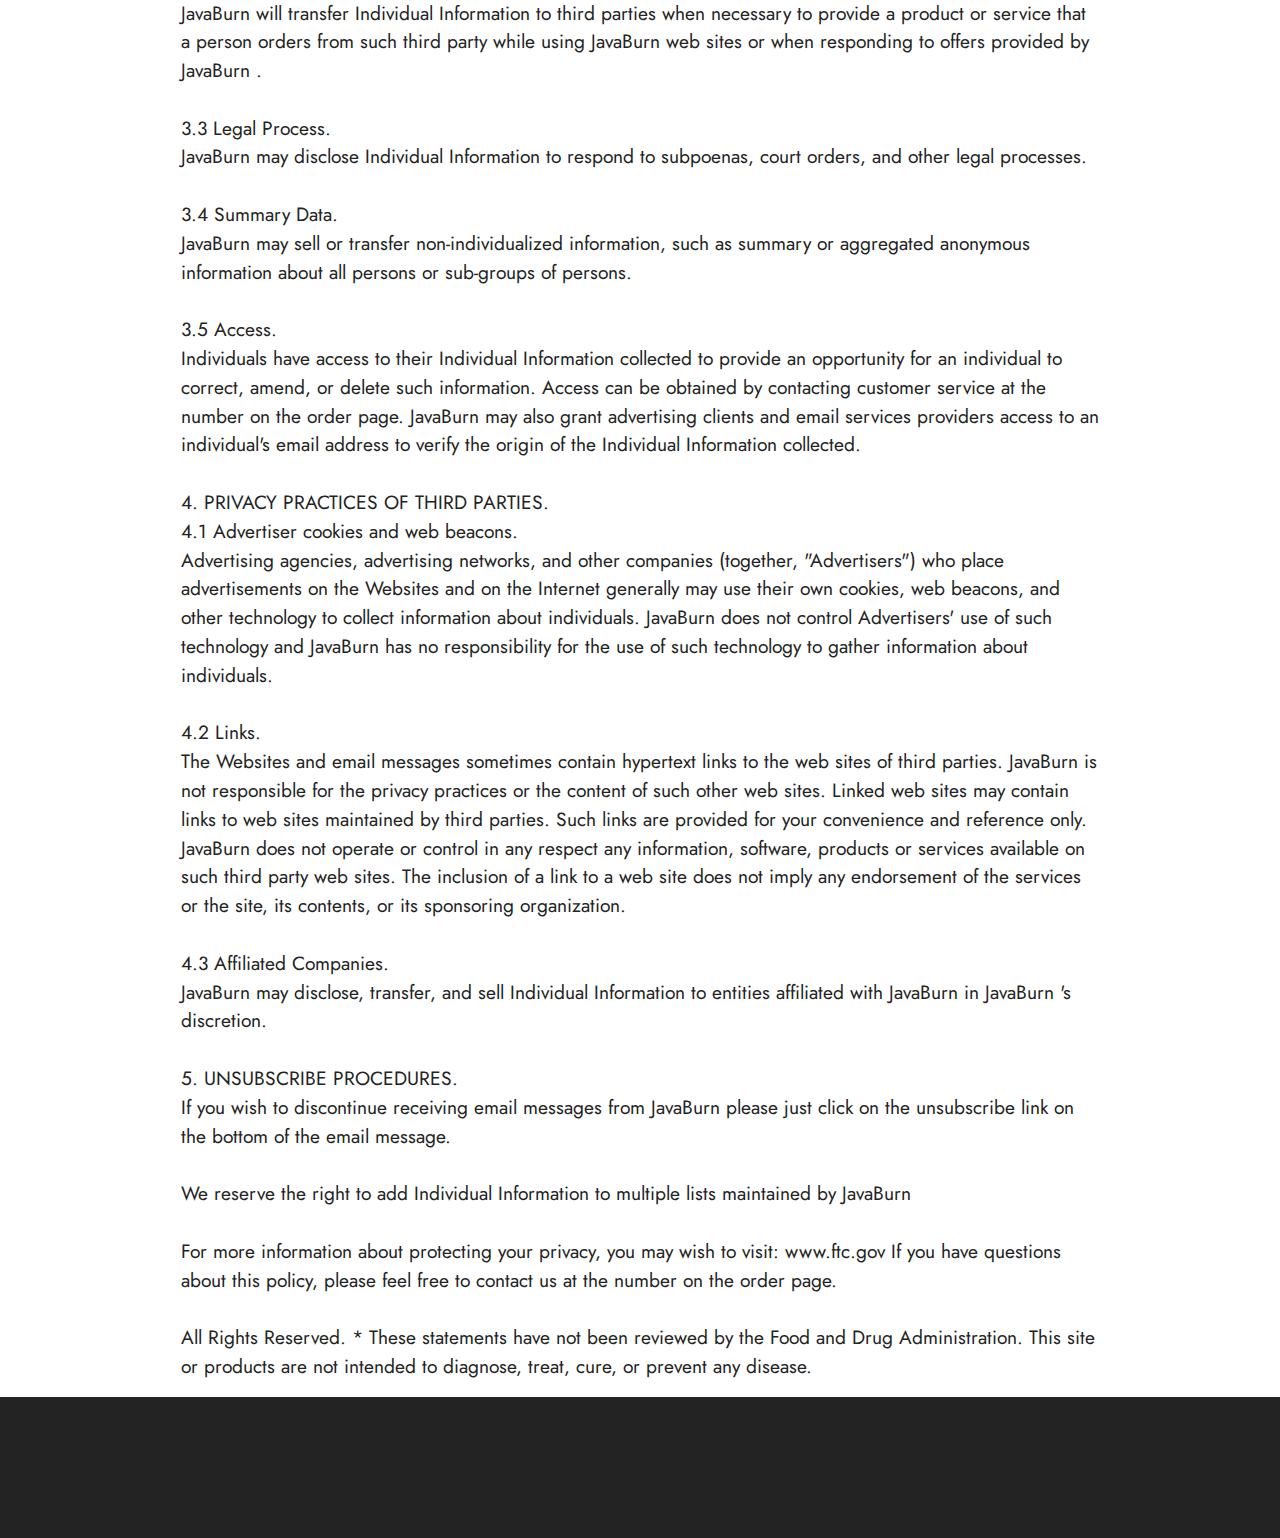
<file: page2.html>
<!DOCTYPE html>
<html  >
<head>
  
  <meta charset="UTF-8">
  <meta http-equiv="X-UA-Compatible" content="IE=edge">
  
  <meta name="twitter:card" content="summary_large_image"/>
  <meta name="twitter:image:src" content="">
  <meta property="og:image" content="">
  <meta name="twitter:title" content="Privacy Policy">
  <meta name="viewport" content="width=device-width, initial-scale=1, minimum-scale=1">
  <link rel="shortcut icon" href="assets/images/favicon-main-128x128.png" type="image/x-icon">
  <meta name="description" content="">
  
  
  <title>Privacy Policy</title>
  <link rel="stylesheet" href="assets/bootstrap/css/bootstrap.min.css">
  <link rel="stylesheet" href="assets/bootstrap/css/bootstrap-grid.min.css">
  <link rel="stylesheet" href="assets/bootstrap/css/bootstrap-reboot.min.css">
  <link rel="stylesheet" href="assets/animatecss/animate.css">
  <link rel="stylesheet" href="assets/dropdown/css/style.css">
  <link rel="stylesheet" href="assets/socicon/css/styles.css">
  <link rel="stylesheet" href="assets/theme/css/style.css">
  <link rel="preload" href="https://fonts.googleapis.com/css?family=Jost:100,200,300,400,500,600,700,800,900,100i,200i,300i,400i,500i,600i,700i,800i,900i&display=swap" as="style" onload="this.onload=null;this.rel='stylesheet'">
  <noscript><link rel="stylesheet" href="https://fonts.googleapis.com/css?family=Jost:100,200,300,400,500,600,700,800,900,100i,200i,300i,400i,500i,600i,700i,800i,900i&display=swap"></noscript>
  <link rel="preload" as="style" href="assets/mobirise/css/mbr-additional.css"><link rel="stylesheet" href="assets/mobirise/css/mbr-additional.css" type="text/css">
  
  
  
  
</head>
<body>
  
  <section data-bs-version="5.1" class="menu menu2 cid-tmAYGHW7QI" once="menu" id="menu2-29">
    
    <nav class="navbar navbar-dropdown navbar-expand-lg">
        <div class="container">
            <div class="navbar-brand">
                
                <span class="navbar-caption-wrap"><a class="navbar-caption text-white text-primary display-2" href="index.html">Java Burn</a></span>
            </div>
            <button class="navbar-toggler" type="button" data-toggle="collapse" data-bs-toggle="collapse" data-target="#navbarSupportedContent" data-bs-target="#navbarSupportedContent" aria-controls="navbarNavAltMarkup" aria-expanded="false" aria-label="Toggle navigation">
                <div class="hamburger">
                    <span></span>
                    <span></span>
                    <span></span>
                    <span></span>
                </div>
            </button>
            <div class="collapse navbar-collapse" id="navbarSupportedContent">
                <ul class="navbar-nav nav-dropdown" data-app-modern-menu="true"><li class="nav-item"><a class="nav-link link text-white text-primary display-4" href="https://hop.clickbank.net/?vendor=javaburn&affiliate=spathads&lid=6100">Get A Discount!</a></li><li class="nav-item"><a class="nav-link link text-white text-primary display-4" href="https://hop.clickbank.net/?vendor=javaburn&affiliate=spathads&lid=6100">Official Website</a></li></ul>
                
                <div class="navbar-buttons mbr-section-btn"><a class="btn btn-primary display-4" href="https://hop.clickbank.net/?vendor=javaburn&affiliate=spathads&lid=6100"><span class="socicon socicon-bale mbr-iconfont mbr-iconfont-btn" style="font-size: 20px;"></span>ORDER NOW</a></div>
            </div>
        </div>
    </nav>
</section>

<section data-bs-version="5.1" class="content4 cid-tjyl2OW9zY" id="content4-w">
    

    
    
    <div class="container">
        <div class="row justify-content-center">
            <div class="title col-md-12 col-lg-12">
                <h3 class="mbr-section-title mbr-fonts-style align-center mb-4 display-2"><strong>Privacy Policy</strong></h3>
                
                
            </div>
        </div>
    </div>
</section>

<section data-bs-version="5.1" class="content5 cid-sKy7tkCOig cid-tjyl36S2Rx" id="content5-x">
    
    <div class="container">
        <div class="row justify-content-center">
            <div class="col-md-12 col-lg-10">
                
                
                <p class="mbr-text mbr-fonts-style display-7">JavaBurn and all its related web sites (JavaBurn) Privacy Policy PLEASE NOTE: OUR PRIVACY POLICY CHANGES FROM TIME TO TIME AND CHANGES ARE EFFECTIVE UPON POSTING. PLEASE CHECK BACK FREQUENTLY FOR UPDATES AS IT IS YOUR SOLE RESPONSIBILITY TO BE AWARE OF CHANGES. JavaBurn DOES NOT PROVIDE NOTICES OF CHANGES IN ANY MANNER OTHER THAN BY POSTING THE CHANGES AT THIS WEB SITE.
<br>
<br>IF YOU DO NOT AGREE WITH THE TERMS OF THIS PRIVACY POLICY PLEASE DO NOT PROVIDE ANY INFORMATION TO JavaBurn OR USE ANY OF THE SERVICES OR PRODUCTS OFFERED OR PROVIDED ON ANY OF THE WEB SITES REFERRED TO IN THIS PRIVACY POLICY.
<br>
<br>The information collection, use, and dissemination practices of JavaBurn This policy applies to JavaBurn 's collection, use, storage and disclosure of information by JavaBurn on its (a) websites, including all its divisions, subsidiaries and related companies (collectively, the "Websites"), (b) on various third party websites, and (c) to JavaBurn 's other information collection, including the purchase of customer lists from third parties. JavaBurn is not responsible for the information collection or privacy practices of third web sites or applications.
<br>
<br>1. COLLECTION OF INFORMATION.
<br>1.1 Survey Information.
<br>JavaBurn collects information from individuals by various methods, including, but not limited to, when an individual voluntarily completes a JavaBurn survey, order form, or a registration pages either online or offline, or by means of online or offline surveys, order forms, or registration pages operated by third parties (collectively, a "Survey"). (As used herein, "online" means using the Internet, including the Websites, and related technologies, and "offline" means by methods other than online, including in person, in the postal mail, using telephones and cell phones, and other similar means.) In the Surveys, JavaBurn or a third party (a "Third Party") may ask an individual to provide various information to JavaBurn , which may include his or her name, email address, street address, zip code, telephone numbers (including cell phone numbers and carriers), birth date, gender, salary range, education and marital status, occupation, social security number, employment information, personal and online interests, and such other information as may be requested from time to time (together, "Survey Information"). JavaBurn may also collect information concerning an individual from another source and uses that information in combination with information provided from this web site. Completing the Surveys is completely voluntary, and individuals are under no obligation to provide Survey Information to JavaBurn or Third Party, but an individual may receive incentives from JavaBurn or a Third Party in exchange for providing Survey Information to JavaBurn .
<br>
<br>1.2 Other Information.
<br>Other occasions when JavaBurn obtains information from individuals include (1) when an individual is making a claim for a prize or seeking to redeem an incentive offered by JavaBurn or by a third party, (2) when an individual requests assistance through JavaBurn 's customer service department, and (3) when an individual voluntarily subscribes to a JavaBurn service or newsletter (together, "Other Information").
<br>
<br>1.3 Cookies, Web Beacons, and Other Info Collected Using Technology.
<br>JavaBurn currently uses cookie and web beacon technology to associate certain Internet-related information about an individual with information about the individual in our database. Additionally, JavaBurn may use other new and evolving sources of information in the future (together, "Technology Information").
<br>
<br>(a) Cookies.
<br>A cookie is a small amount of data stored on the hard drive of the individual's computer that allows JavaBurn to identify the individual with his or her corresponding data that resides in JavaBurn 's database. You may read more about cookies at http://cookiecentral.com. Individuals who use the Websites need to accept cookies in order to use all of the features and functionality of the Websites.
<br>
<br>(b) Web Beacons.
<br>A web beacon is programming code that can be used to display an image on a web page (by using an programming function -- see http://truste.org for more information), but can also be used to transfer an individual's unique user identification (often in the form of a cookie) to a database and associate the individual with previously acquired information about an individual in a database. This allows JavaBurn to track certain web sites an individual visits online. Web beacons are used to determine products or services an individual may be interested in, and to track online behavioral habits for marketing purposes. For example, JavaBurn might place, with the consent of a third party website, a web beacon on the third party's website where fishing products are sold. When Bill, an individual listed in JavaBurn 's database, visits the fishing website, JavaBurn receives notice by means of the web beacon that Bill visited the fishing site, and JavaBurn would then update Bill's profile with the information that Bill is interested in fishing. JavaBurn may thereafter present offers of fishing related products and services to Bill. In addition to using web beacons on web pages, JavaBurn also uses web beacons in email messages sent to individuals listed in JavaBurn 's database.
<br>
<br>(c) New Technology.
<br>The use of technology on the Internet, including cookies and web beacons, is rapidly evolving, as is JavaBurn 's use of new and evolving technology. As a result, JavaBurn strongly encourages individuals to revisit this policy for any updates regarding its use of technology.
<br>
<br>1.4 Outside Information.
<br>JavaBurn may receive information about individuals from third parties or from other sources of information outside of JavaBurn including information located in public databases ("Outside Information").
<br>
<br>1.5 Individual Information.
<br>As used herein, Individual Information means Survey Information, Third Party List Information, Other Information, Technology Information, and Outside Information, and any other information JavaBurn gathers or receives about individuals.
<br>
<br>1.6 No Information Collected from Children.
<br>JavaBurn will never knowingly collect any personal information about children under the age of 13. If JavaBurn obtains actual knowledge that it has collected personal information about a child under the age of 13, that information will be immediately deleted from our database. Because it does not collect such information, JavaBurn has no such information to use or to disclose to third parties. JavaBurn has designed this policy in order to comply with the Children's Online Privacy Protection Act ("COPPA").
<br>
<br>1.7 Credit Card Information.
<br>JavaBurn may in certain cases collect credit card numbers and related information, such as the expiration date of the card ("Credit Card Information") when an individual places an order from JavaBurn . When the Credit Card Information is submitted to JavaBurn , such information is encrypted and is protected with SSL encryption software. JavaBurn will use the Credit Card Information for purposes of processing and completing the purchase transaction, and the Credit Card Information will be disclosed to third parties only as necessary to complete the purchase transaction.
<br>
<br>2. USE OF INDIVIDUAL INFORMATION.
<br>2.1 Discretion to Use Information.
<br>THE COMPANY MAY USE INDIVIDUAL INFORMATION FOR ANY LEGALLY PERMISSIBLE PURPOSE IN COMPANY'S SOLE DISCRETION. The following paragraphs in Section 2 describe how JavaBurn currently uses Individual Information, but JavaBurn may change or broaden its use at any time. As noted below, JavaBurn may update this policy from time to time. JavaBurn may use Individual Information to provide promotional offers to individuals by means of email advertising, telephone marketing, direct mail marketing, online banner advertising, and package stuffers, among other possible uses.
<br>
<br>2.2 Email.
<br>JavaBurn uses Individual Information to provide promotional offers by email to individuals. JavaBurn may maintain separate email lists for different purposes. If email recipients wish to end their email subscription from a particular list, they need to follow the instructions at the end of each email message to unsubscribe from the particular list.
<br>
<br>2.2(a) Content of Email Messages.
<br>In certain commercial email messages sent by JavaBurn , an advertiser's name will appear in the "From:" line but hitting the "Reply" button will cause a reply email to be sent to JavaBurn . The "Subject:" line of JavaBurn email messages will usually contain a line provided from the advertiser to JavaBurn .
<br>
<br>2.2(b) Solicited Email.
<br>JavaBurn only sends email to individuals who have agreed on the Websites to receive email from JavaBurn or to individuals who have agreed on third party websites to receive email from third parties such as JavaBurn . JavaBurn does not send unsolicited email messages. As a result, statutes requiring certain formatting for unsolicited email are not applicable to JavaBurn 's email messages.
<br>
<br>2.3 Targeted Advertising.
<br>JavaBurn uses Individual Information to target advertising to an individual. When an individual is using the Internet, JavaBurn uses Technology Information (see also Section 2.5 below) to associate an individual with that person's Individual Information, and JavaBurn attempts to show advertising for products and services in which the person has expressed an interest in the Surveys, indicated an interest by means of Technology Information, and otherwise. JavaBurn may, at its discretion, target advertising by using email, direct mail, telephones, cell phones, and other means of communication to provide promotional offers.
<br>
<br>2.4 Direct Mail and Telemarketing.
<br>JavaBurn uses Individual Information to advertise, directly or indirectly, to individuals using direct mail marketing or telemarketing using telephones and cell phones.
<br>
<br>2.5 Use of Technology Information.
<br>JavaBurn uses Technology Information (1) to match a person's Survey Information and Third Party List Information to other categories of Individual Information to make and improve profiles of individuals, (2) to track a person's online browsing habits on the Internet, (3) to determine which areas of JavaBurn 's web sites are most frequently visited. This information helps JavaBurn to better understand the online habits of individuals so that JavaBurn can target advertising and promotions to them.
<br>
<br>2.6 Profiles of Individuals.
<br>JavaBurn uses Individual Information to make a profile of an individual. A profile can be created by combining Survey Information and Third Party List Information with other sources of Individual Information such as information obtained from public databases.
<br>
<br>2.7 Storage of Individual Information.
<br>JavaBurn stores the Individual Information in a database on JavaBurn computers. Our computers have security measures (such as a firewall) in place to protect against the loss, misuse, and alteration of the information under JavaBurn 's control. Not withstanding such measures, JavaBurn cannot guarantee that its security measures will prevent JavaBurn computers from being illegally accessed, and the Individual Information on them stolen or altered.
<br>
<br>3. DISSEMINATION OF INDIVIDUAL INFORMATION.
<br>3.1 Sale or Transfer to Third Parties.
<br>JavaBurn MAY SELL OR TRANSFER INDIVIDUAL INFORMATION TO THIRD PARTIES FOR ANY PURPOSE IN JavaBurn 'S SOLE DISCRETION. If you do not wish us to use personal information about you to promote or sell our products and services or to sell, transfer or otherwise provide personal information about you to third parties, please inform us by sending us an email and we will certainly honor your request.
<br>
<br>3.2 Order Fulfillment.
<br>JavaBurn will transfer Individual Information to third parties when necessary to provide a product or service that a person orders from such third party while using JavaBurn web sites or when responding to offers provided by JavaBurn .
<br>
<br>3.3 Legal Process.
<br>JavaBurn may disclose Individual Information to respond to subpoenas, court orders, and other legal processes.
<br>
<br>3.4 Summary Data.
<br>JavaBurn may sell or transfer non-individualized information, such as summary or aggregated anonymous information about all persons or sub-groups of persons.
<br>
<br>3.5 Access.
<br>Individuals have access to their Individual Information collected to provide an opportunity for an individual to correct, amend, or delete such information. Access can be obtained by contacting customer service at the number on the order page. JavaBurn may also grant advertising clients and email services providers access to an individual's email address to verify the origin of the Individual Information collected.
<br>
<br>4. PRIVACY PRACTICES OF THIRD PARTIES.
<br>4.1 Advertiser cookies and web beacons.
<br>Advertising agencies, advertising networks, and other companies (together, "Advertisers") who place advertisements on the Websites and on the Internet generally may use their own cookies, web beacons, and other technology to collect information about individuals. JavaBurn does not control Advertisers' use of such technology and JavaBurn has no responsibility for the use of such technology to gather information about individuals.
<br>
<br>4.2 Links.
<br>The Websites and email messages sometimes contain hypertext links to the web sites of third parties. JavaBurn is not responsible for the privacy practices or the content of such other web sites. Linked web sites may contain links to web sites maintained by third parties. Such links are provided for your convenience and reference only. JavaBurn does not operate or control in any respect any information, software, products or services available on such third party web sites. The inclusion of a link to a web site does not imply any endorsement of the services or the site, its contents, or its sponsoring organization.
<br>
<br>4.3 Affiliated Companies.
<br>JavaBurn may disclose, transfer, and sell Individual Information to entities affiliated with JavaBurn in JavaBurn 's discretion.
<br>
<br>5. UNSUBSCRIBE PROCEDURES.
<br>If you wish to discontinue receiving email messages from JavaBurn please just click on the unsubscribe link on the bottom of the email message.
<br>
<br>We reserve the right to add Individual Information to multiple lists maintained by JavaBurn
<br>
<br>For more information about protecting your privacy, you may wish to visit: www.ftc.gov If you have questions about this policy, please feel free to contact us at the number on the order page.
<br>
<br>All Rights Reserved. * These statements have not been reviewed by the Food and Drug Administration. This site or products are not intended to diagnose, treat, cure, or prevent any disease.</p>
            </div>
        </div>
    </div>
</section>

<section data-bs-version="5.1" class="footer3 cid-trSSpRsYGT" once="footers" id="footer3-2p">

    

    

    <div class="container-fluid">
        <div class="media-container-row align-center mbr-white">
            <div class="row row-links">
                <ul class="foot-menu">
                    
                    
                    
                    
                    
                    
                    
                    
                    
                     
                     
                <li class="foot-menu-item mbr-fonts-style display-4"><u><a href="page1.html" class="text-white">Terms</a></u></li><li class="foot-menu-item mbr-fonts-style display-4"><u><a href="page2.html" class="text-white">Privacy</a></u></li><li class="foot-menu-item mbr-fonts-style display-4"><u><a href="page3.html" class="text-white">Disclaimer</a></u></li><li class="foot-menu-item mbr-fonts-style display-4"><u><a href="page4.html" class="text-white">Contact Us</a></u></li></ul>
            </div>
            <div class="row social-row">
                <div class="social-list align-left pb-2">
                    
                    
                    
                    
                    
                    
                <div class="soc-item">
                       


                    </div></div>
            </div>
            <div class="row row-copirayt">
                <p class="mbr-text mb-0 mbr-fonts-style align-center display-4">
                    © Copyright 2023 Java Burn. All Rights Reserved.
                </p>
            </div>
        </div>
    </div>
</section>


<script src="assets/bootstrap/js/bootstrap.bundle.min.js"></script>
  <script src="assets/smoothscroll/smooth-scroll.js"></script>
  <script src="assets/ytplayer/index.js"></script>
  <script src="assets/dropdown/js/navbar-dropdown.js"></script>
  <script src="assets/theme/js/script.js"></script>
  
  
  
 <div id="scrollToTop" class="scrollToTop mbr-arrow-up"><a style="text-align: center;"><i class="mbr-arrow-up-icon mbr-arrow-up-icon-cm cm-icon cm-icon-smallarrow-up"></i></a></div>
    <input name="animation" type="hidden">
  </body>
</html>
</file>
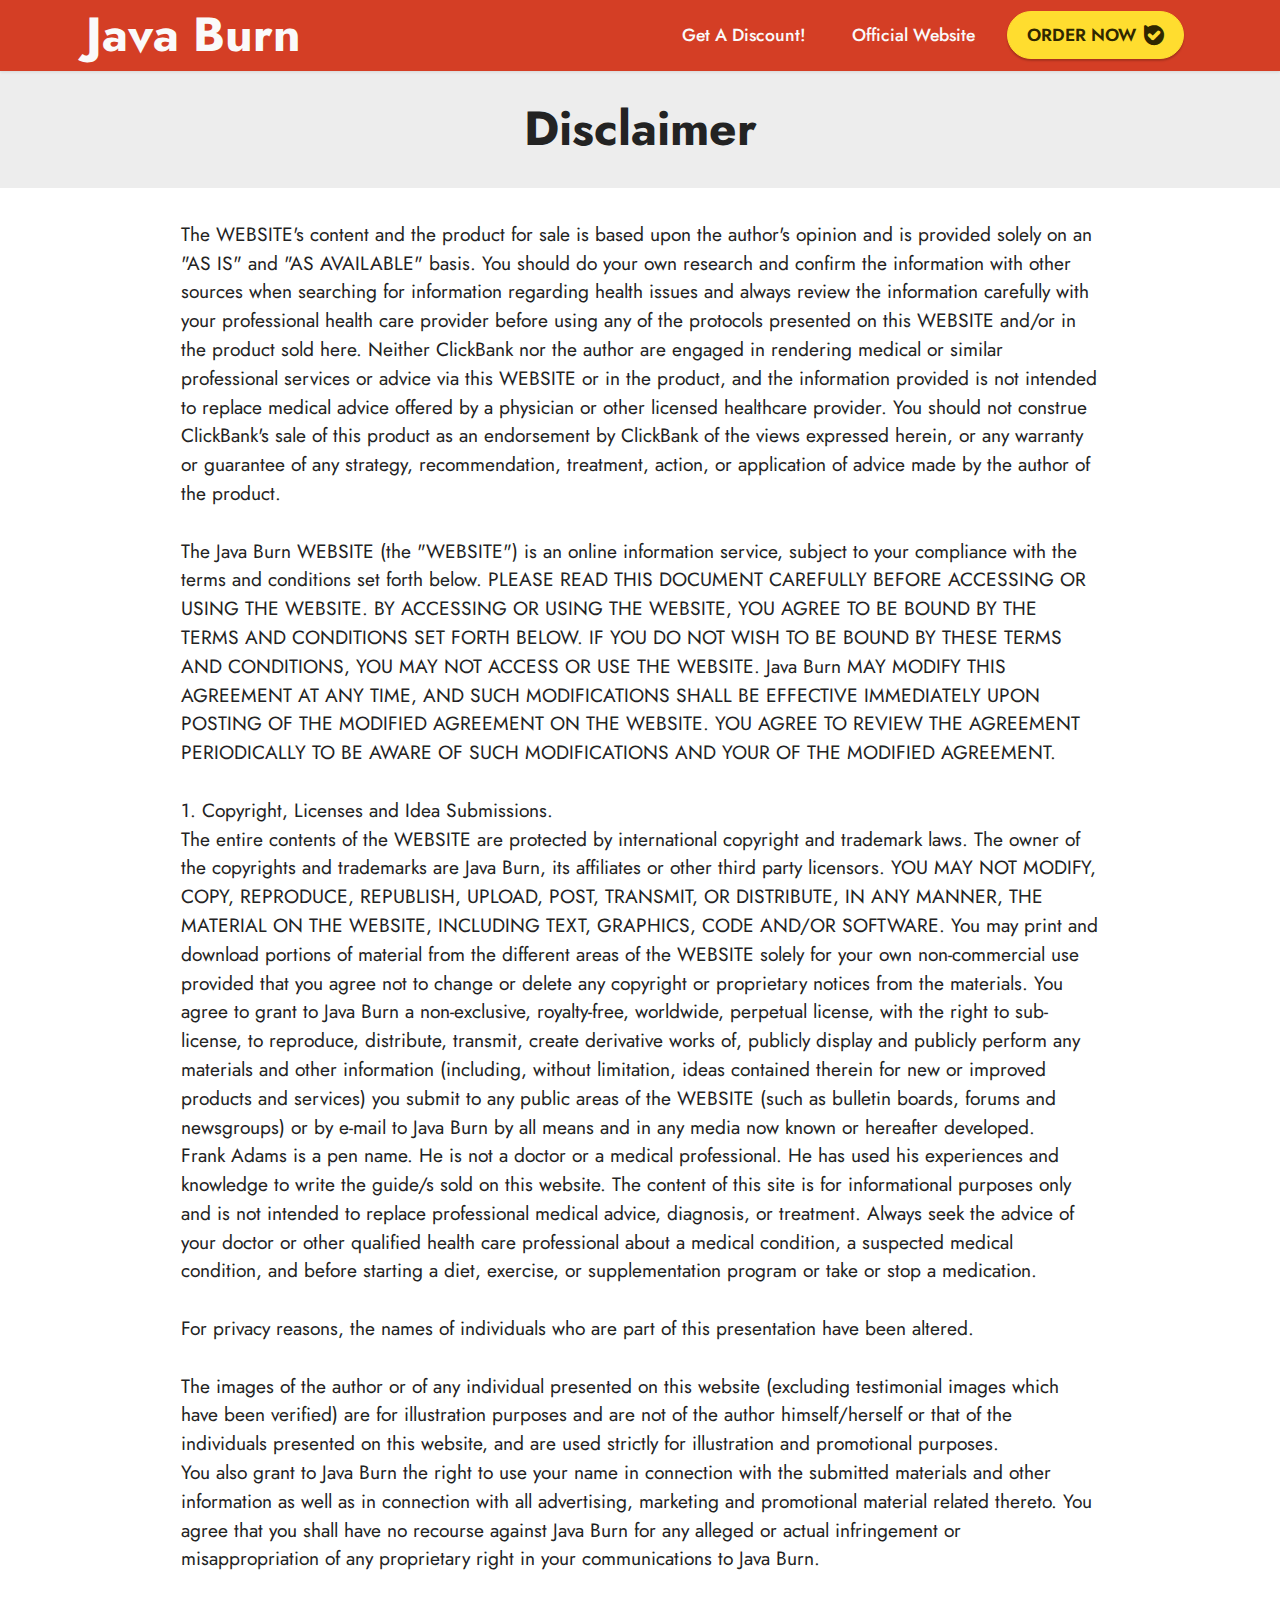
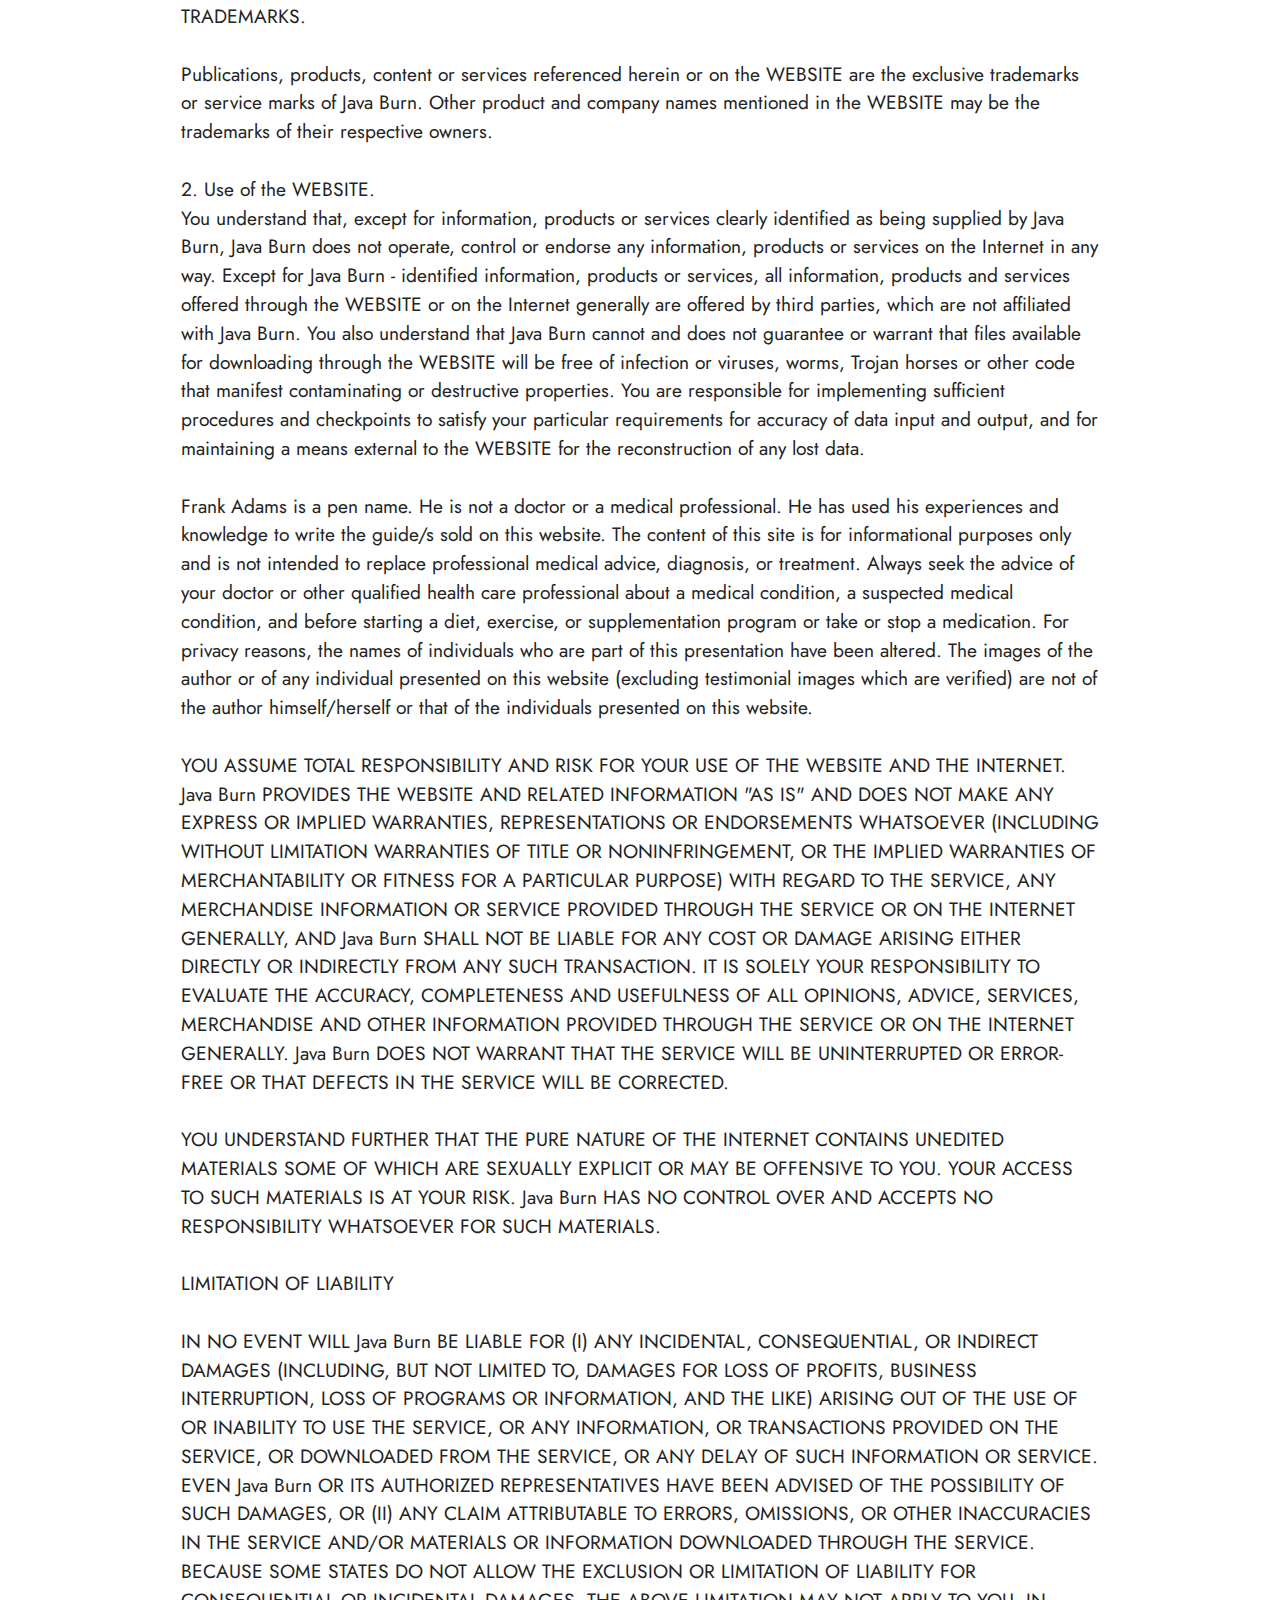
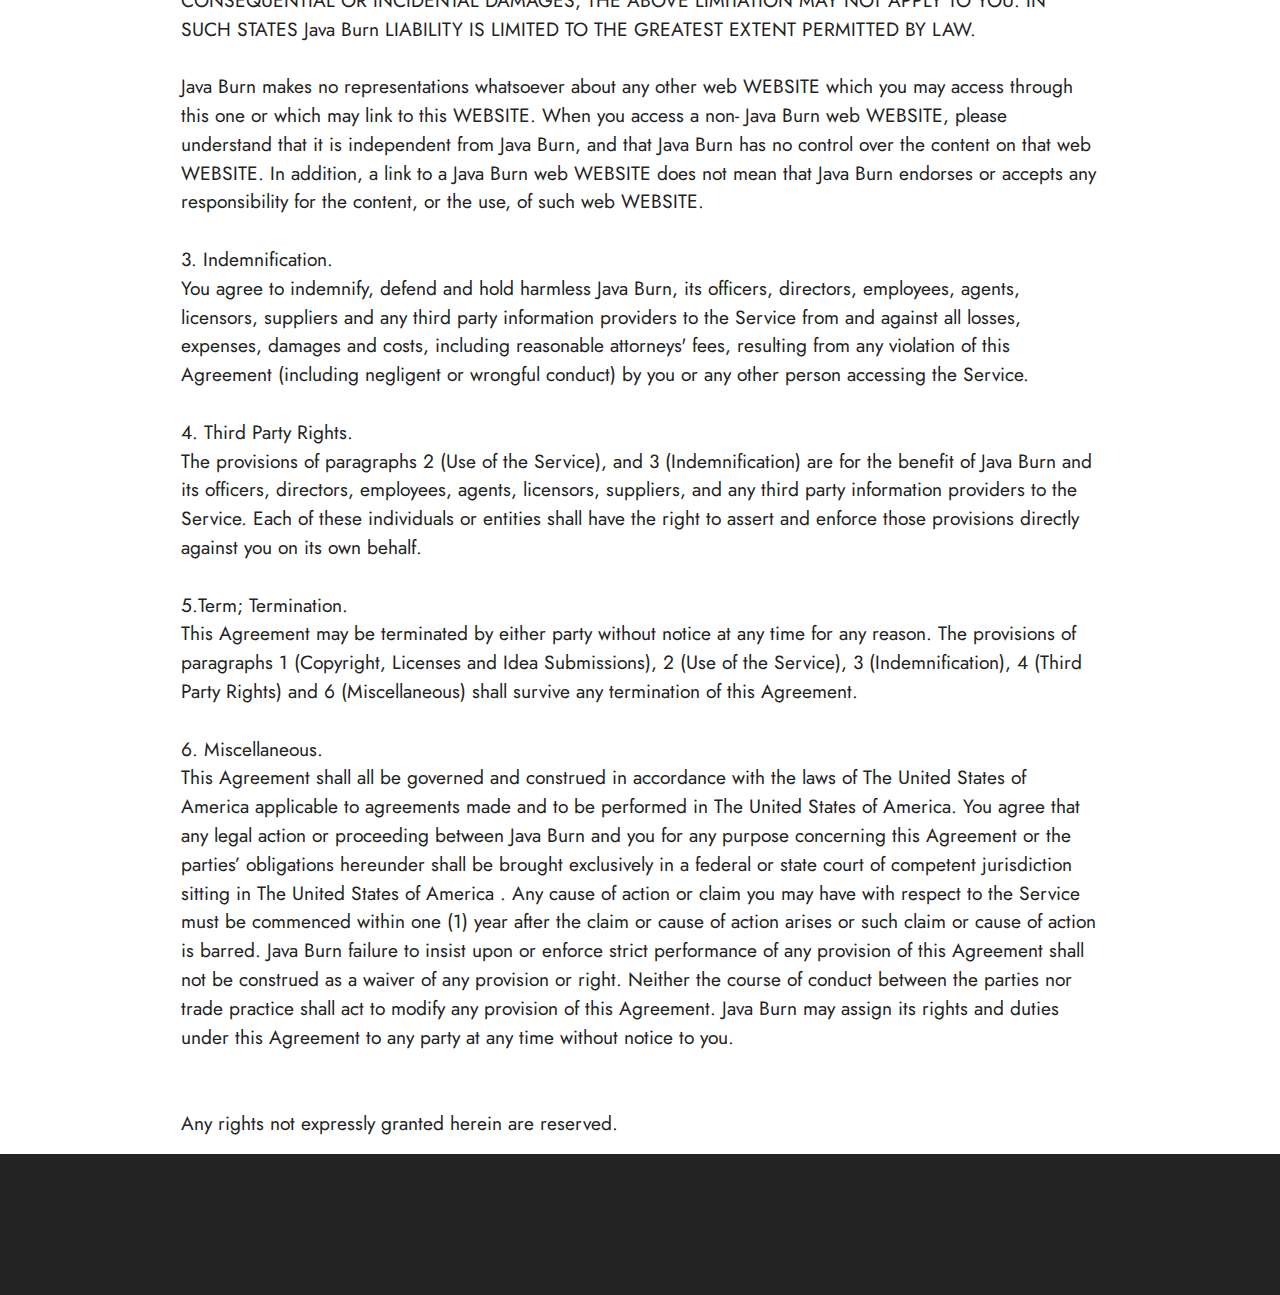
<file: page3.html>
<!DOCTYPE html>
<html  >
<head>
  
  <meta charset="UTF-8">
  <meta http-equiv="X-UA-Compatible" content="IE=edge">
  
  <meta name="twitter:card" content="summary_large_image"/>
  <meta name="twitter:image:src" content="">
  <meta property="og:image" content="">
  <meta name="twitter:title" content="Disclaimer">
  <meta name="viewport" content="width=device-width, initial-scale=1, minimum-scale=1">
  <link rel="shortcut icon" href="assets/images/favicon-main-128x128.png" type="image/x-icon">
  <meta name="description" content="">
  
  
  <title>Disclaimer</title>
  <link rel="stylesheet" href="assets/bootstrap/css/bootstrap.min.css">
  <link rel="stylesheet" href="assets/bootstrap/css/bootstrap-grid.min.css">
  <link rel="stylesheet" href="assets/bootstrap/css/bootstrap-reboot.min.css">
  <link rel="stylesheet" href="assets/animatecss/animate.css">
  <link rel="stylesheet" href="assets/dropdown/css/style.css">
  <link rel="stylesheet" href="assets/socicon/css/styles.css">
  <link rel="stylesheet" href="assets/theme/css/style.css">
  <link rel="preload" href="https://fonts.googleapis.com/css?family=Jost:100,200,300,400,500,600,700,800,900,100i,200i,300i,400i,500i,600i,700i,800i,900i&display=swap" as="style" onload="this.onload=null;this.rel='stylesheet'">
  <noscript><link rel="stylesheet" href="https://fonts.googleapis.com/css?family=Jost:100,200,300,400,500,600,700,800,900,100i,200i,300i,400i,500i,600i,700i,800i,900i&display=swap"></noscript>
  <link rel="preload" as="style" href="assets/mobirise/css/mbr-additional.css"><link rel="stylesheet" href="assets/mobirise/css/mbr-additional.css" type="text/css">
  
  
  
  
</head>
<body>
  
  <section data-bs-version="5.1" class="menu menu2 cid-tmAYGHW7QI" once="menu" id="menu2-29">
    
    <nav class="navbar navbar-dropdown navbar-expand-lg">
        <div class="container">
            <div class="navbar-brand">
                
                <span class="navbar-caption-wrap"><a class="navbar-caption text-white text-primary display-2" href="index.html">Java Burn</a></span>
            </div>
            <button class="navbar-toggler" type="button" data-toggle="collapse" data-bs-toggle="collapse" data-target="#navbarSupportedContent" data-bs-target="#navbarSupportedContent" aria-controls="navbarNavAltMarkup" aria-expanded="false" aria-label="Toggle navigation">
                <div class="hamburger">
                    <span></span>
                    <span></span>
                    <span></span>
                    <span></span>
                </div>
            </button>
            <div class="collapse navbar-collapse" id="navbarSupportedContent">
                <ul class="navbar-nav nav-dropdown" data-app-modern-menu="true"><li class="nav-item"><a class="nav-link link text-white text-primary display-4" href="https://hop.clickbank.net/?vendor=javaburn&affiliate=spathads&lid=6100">Get A Discount!</a></li><li class="nav-item"><a class="nav-link link text-white text-primary display-4" href="https://hop.clickbank.net/?vendor=javaburn&affiliate=spathads&lid=6100">Official Website</a></li></ul>
                
                <div class="navbar-buttons mbr-section-btn"><a class="btn btn-primary display-4" href="https://hop.clickbank.net/?vendor=javaburn&affiliate=spathads&lid=6100"><span class="socicon socicon-bale mbr-iconfont mbr-iconfont-btn" style="font-size: 20px;"></span>ORDER NOW</a></div>
            </div>
        </div>
    </nav>
</section>

<section data-bs-version="5.1" class="content4 cid-tjylNr0vxZ" id="content4-12">
    

    
    
    <div class="container">
        <div class="row justify-content-center">
            <div class="title col-md-12 col-lg-12">
                <h3 class="mbr-section-title mbr-fonts-style align-center mb-4 display-2"><strong>Disclaimer</strong></h3>
                
                
            </div>
        </div>
    </div>
</section>

<section data-bs-version="5.1" class="content5 cid-sKy7tkCOig cid-tjylNzWgdM" id="content5-13">
    
    <div class="container">
        <div class="row justify-content-center">
            <div class="col-md-12 col-lg-10">
                
                
                <p class="mbr-text mbr-fonts-style display-7">The WEBSITE's content and the product for sale is based upon the author's opinion and is provided solely on an "AS IS" and "AS AVAILABLE" basis. You should do your own research and confirm the information with other sources when searching for information regarding health issues and always review the information carefully with your professional health care provider before using any of the protocols presented on this WEBSITE and/or in the product sold here. Neither ClickBank nor the author are engaged in rendering medical or similar professional services or advice via this WEBSITE or in the product, and the information provided is not intended to replace medical advice offered by a physician or other licensed healthcare provider. You should not construe ClickBank's sale of this product as an endorsement by ClickBank of the views expressed herein, or any warranty or guarantee of any strategy, recommendation, treatment, action, or application of advice made by the author of the product.
<br>
<br>The Java Burn WEBSITE (the "WEBSITE") is an online information service, subject to your compliance with the terms and conditions set forth below. PLEASE READ THIS DOCUMENT CAREFULLY BEFORE ACCESSING OR USING THE WEBSITE. BY ACCESSING OR USING THE WEBSITE, YOU AGREE TO BE BOUND BY THE TERMS AND CONDITIONS SET FORTH BELOW. IF YOU DO NOT WISH TO BE BOUND BY THESE TERMS AND CONDITIONS, YOU MAY NOT ACCESS OR USE THE WEBSITE. Java Burn MAY MODIFY THIS AGREEMENT AT ANY TIME, AND SUCH MODIFICATIONS SHALL BE EFFECTIVE IMMEDIATELY UPON POSTING OF THE MODIFIED AGREEMENT ON THE WEBSITE. YOU AGREE TO REVIEW THE AGREEMENT PERIODICALLY TO BE AWARE OF SUCH MODIFICATIONS AND YOUR OF THE MODIFIED AGREEMENT.
<br>
<br>1. Copyright, Licenses and Idea Submissions.
<br>The entire contents of the WEBSITE are protected by international copyright and trademark laws. The owner of the copyrights and trademarks are Java Burn, its affiliates or other third party licensors. YOU MAY NOT MODIFY, COPY, REPRODUCE, REPUBLISH, UPLOAD, POST, TRANSMIT, OR DISTRIBUTE, IN ANY MANNER, THE MATERIAL ON THE WEBSITE, INCLUDING TEXT, GRAPHICS, CODE AND/OR SOFTWARE. You may print and download portions of material from the different areas of the WEBSITE solely for your own non-commercial use provided that you agree not to change or delete any copyright or proprietary notices from the materials. You agree to grant to Java Burn a non-exclusive, royalty-free, worldwide, perpetual license, with the right to sub-license, to reproduce, distribute, transmit, create derivative works of, publicly display and publicly perform any materials and other information (including, without limitation, ideas contained therein for new or improved products and services) you submit to any public areas of the WEBSITE (such as bulletin boards, forums and newsgroups) or by e-mail to Java Burn by all means and in any media now known or hereafter developed.
<br>Frank Adams is a pen name. He is not a doctor or a medical professional. He has used his experiences and knowledge to write the guide/s sold on this website. The content of this site is for informational purposes only and is not intended to replace professional medical advice, diagnosis, or treatment. Always seek the advice of your doctor or other qualified health care professional about a medical condition, a suspected medical condition, and before starting a diet, exercise, or supplementation program or take or stop a medication.
<br>
<br>For privacy reasons, the names of individuals who are part of this presentation have been altered.
<br>
<br>The images of the author or of any individual presented on this website (excluding testimonial images which have been verified) are for illustration purposes and are not of the author himself/herself or that of the individuals presented on this website, and are used strictly for illustration and promotional purposes.
<br>You also grant to Java Burn the right to use your name in connection with the submitted materials and other information as well as in connection with all advertising, marketing and promotional material related thereto. You agree that you shall have no recourse against Java Burn for any alleged or actual infringement or misappropriation of any proprietary right in your communications to Java Burn.
<br>
<br>TRADEMARKS.
<br>
<br>Publications, products, content or services referenced herein or on the WEBSITE are the exclusive trademarks or service marks of Java Burn. Other product and company names mentioned in the WEBSITE may be the trademarks of their respective owners.
<br>
<br>2. Use of the WEBSITE.
<br>You understand that, except for information, products or services clearly identified as being supplied by Java Burn, Java Burn does not operate, control or endorse any information, products or services on the Internet in any way. Except for Java Burn - identified information, products or services, all information, products and services offered through the WEBSITE or on the Internet generally are offered by third parties, which are not affiliated with Java Burn. You also understand that Java Burn cannot and does not guarantee or warrant that files available for downloading through the WEBSITE will be free of infection or viruses, worms, Trojan horses or other code that manifest contaminating or destructive properties. You are responsible for implementing sufficient procedures and checkpoints to satisfy your particular requirements for accuracy of data input and output, and for maintaining a means external to the WEBSITE for the reconstruction of any lost data.
<br>
<br>Frank Adams is a pen name. He is not a doctor or a medical professional. He has used his experiences and knowledge to write the guide/s sold on this website. The content of this site is for informational purposes only and is not intended to replace professional medical advice, diagnosis, or treatment. Always seek the advice of your doctor or other qualified health care professional about a medical condition, a suspected medical condition, and before starting a diet, exercise, or supplementation program or take or stop a medication. For privacy reasons, the names of individuals who are part of this presentation have been altered. The images of the author or of any individual presented on this website (excluding testimonial images which are verified) are not of the author himself/herself or that of the individuals presented on this website.
<br>
<br>YOU ASSUME TOTAL RESPONSIBILITY AND RISK FOR YOUR USE OF THE WEBSITE AND THE INTERNET. Java Burn PROVIDES THE WEBSITE AND RELATED INFORMATION "AS IS" AND DOES NOT MAKE ANY EXPRESS OR IMPLIED WARRANTIES, REPRESENTATIONS OR ENDORSEMENTS WHATSOEVER (INCLUDING WITHOUT LIMITATION WARRANTIES OF TITLE OR NONINFRINGEMENT, OR THE IMPLIED WARRANTIES OF MERCHANTABILITY OR FITNESS FOR A PARTICULAR PURPOSE) WITH REGARD TO THE SERVICE, ANY MERCHANDISE INFORMATION OR SERVICE PROVIDED THROUGH THE SERVICE OR ON THE INTERNET GENERALLY, AND Java Burn SHALL NOT BE LIABLE FOR ANY COST OR DAMAGE ARISING EITHER DIRECTLY OR INDIRECTLY FROM ANY SUCH TRANSACTION. IT IS SOLELY YOUR RESPONSIBILITY TO EVALUATE THE ACCURACY, COMPLETENESS AND USEFULNESS OF ALL OPINIONS, ADVICE, SERVICES, MERCHANDISE AND OTHER INFORMATION PROVIDED THROUGH THE SERVICE OR ON THE INTERNET GENERALLY. Java Burn DOES NOT WARRANT THAT THE SERVICE WILL BE UNINTERRUPTED OR ERROR-FREE OR THAT DEFECTS IN THE SERVICE WILL BE CORRECTED.
<br>
<br>YOU UNDERSTAND FURTHER THAT THE PURE NATURE OF THE INTERNET CONTAINS UNEDITED MATERIALS SOME OF WHICH ARE SEXUALLY EXPLICIT OR MAY BE OFFENSIVE TO YOU. YOUR ACCESS TO SUCH MATERIALS IS AT YOUR RISK. Java Burn HAS NO CONTROL OVER AND ACCEPTS NO RESPONSIBILITY WHATSOEVER FOR SUCH MATERIALS.
<br>
<br>LIMITATION OF LIABILITY
<br>
<br>IN NO EVENT WILL Java Burn BE LIABLE FOR (I) ANY INCIDENTAL, CONSEQUENTIAL, OR INDIRECT DAMAGES (INCLUDING, BUT NOT LIMITED TO, DAMAGES FOR LOSS OF PROFITS, BUSINESS INTERRUPTION, LOSS OF PROGRAMS OR INFORMATION, AND THE LIKE) ARISING OUT OF THE USE OF OR INABILITY TO USE THE SERVICE, OR ANY INFORMATION, OR TRANSACTIONS PROVIDED ON THE SERVICE, OR DOWNLOADED FROM THE SERVICE, OR ANY DELAY OF SUCH INFORMATION OR SERVICE. EVEN Java Burn OR ITS AUTHORIZED REPRESENTATIVES HAVE BEEN ADVISED OF THE POSSIBILITY OF SUCH DAMAGES, OR (II) ANY CLAIM ATTRIBUTABLE TO ERRORS, OMISSIONS, OR OTHER INACCURACIES IN THE SERVICE AND/OR MATERIALS OR INFORMATION DOWNLOADED THROUGH THE SERVICE. BECAUSE SOME STATES DO NOT ALLOW THE EXCLUSION OR LIMITATION OF LIABILITY FOR CONSEQUENTIAL OR INCIDENTAL DAMAGES, THE ABOVE LIMITATION MAY NOT APPLY TO YOU. IN SUCH STATES Java Burn LIABILITY IS LIMITED TO THE GREATEST EXTENT PERMITTED BY LAW.
<br>
<br>Java Burn makes no representations whatsoever about any other web WEBSITE which you may access through this one or which may link to this WEBSITE. When you access a non- Java Burn web WEBSITE, please understand that it is independent from Java Burn, and that Java Burn has no control over the content on that web WEBSITE. In addition, a link to a Java Burn web WEBSITE does not mean that Java Burn endorses or accepts any responsibility for the content, or the use, of such web WEBSITE.
<br>
<br>3. Indemnification.
<br>You agree to indemnify, defend and hold harmless Java Burn, its officers, directors, employees, agents, licensors, suppliers and any third party information providers to the Service from and against all losses, expenses, damages and costs, including reasonable attorneys' fees, resulting from any violation of this Agreement (including negligent or wrongful conduct) by you or any other person accessing the Service.
<br>
<br>4. Third Party Rights.
<br>The provisions of paragraphs 2 (Use of the Service), and 3 (Indemnification) are for the benefit of Java Burn and its officers, directors, employees, agents, licensors, suppliers, and any third party information providers to the Service. Each of these individuals or entities shall have the right to assert and enforce those provisions directly against you on its own behalf.
<br>
<br>5.Term; Termination.
<br>This Agreement may be terminated by either party without notice at any time for any reason. The provisions of paragraphs 1 (Copyright, Licenses and Idea Submissions), 2 (Use of the Service), 3 (Indemnification), 4 (Third Party Rights) and 6 (Miscellaneous) shall survive any termination of this Agreement.
<br>
<br>6. Miscellaneous.
<br>This Agreement shall all be governed and construed in accordance with the laws of The United States of America applicable to agreements made and to be performed in The United States of America. You agree that any legal action or proceeding between Java Burn and you for any purpose concerning this Agreement or the parties’ obligations hereunder shall be brought exclusively in a federal or state court of competent jurisdiction sitting in The United States of America . Any cause of action or claim you may have with respect to the Service must be commenced within one (1) year after the claim or cause of action arises or such claim or cause of action is barred. Java Burn failure to insist upon or enforce strict performance of any provision of this Agreement shall not be construed as a waiver of any provision or right. Neither the course of conduct between the parties nor trade practice shall act to modify any provision of this Agreement. Java Burn may assign its rights and duties under this Agreement to any party at any time without notice to you.
<br>
<br>
<br>Any rights not expressly granted herein are reserved.&nbsp;<br></p>
            </div>
        </div>
    </div>
</section>

<section data-bs-version="5.1" class="footer3 cid-trSSpRsYGT" once="footers" id="footer3-2p">

    

    

    <div class="container-fluid">
        <div class="media-container-row align-center mbr-white">
            <div class="row row-links">
                <ul class="foot-menu">
                    
                    
                    
                    
                    
                    
                    
                    
                    
                     
                     
                <li class="foot-menu-item mbr-fonts-style display-4"><u><a href="page1.html" class="text-white">Terms</a></u></li><li class="foot-menu-item mbr-fonts-style display-4"><u><a href="page2.html" class="text-white">Privacy</a></u></li><li class="foot-menu-item mbr-fonts-style display-4"><u><a href="page3.html" class="text-white">Disclaimer</a></u></li><li class="foot-menu-item mbr-fonts-style display-4"><u><a href="page4.html" class="text-white">Contact Us</a></u></li></ul>
            </div>
            <div class="row social-row">
                <div class="social-list align-left pb-2">
                    
                    
                    
                    
                    
                    
                <div class="soc-item">
                       


                    </div></div>
            </div>
            <div class="row row-copirayt">
                <p class="mbr-text mb-0 mbr-fonts-style align-center display-4">
                    © Copyright 2023 Java Burn. All Rights Reserved.
                </p>
            </div>
        </div>
    </div>
</section>


<script src="assets/bootstrap/js/bootstrap.bundle.min.js"></script>
  <script src="assets/smoothscroll/smooth-scroll.js"></script>
  <script src="assets/ytplayer/index.js"></script>
  <script src="assets/dropdown/js/navbar-dropdown.js"></script>
  <script src="assets/theme/js/script.js"></script>
  
  
  
 <div id="scrollToTop" class="scrollToTop mbr-arrow-up"><a style="text-align: center;"><i class="mbr-arrow-up-icon mbr-arrow-up-icon-cm cm-icon cm-icon-smallarrow-up"></i></a></div>
    <input name="animation" type="hidden">
  </body>
</html>
</file>
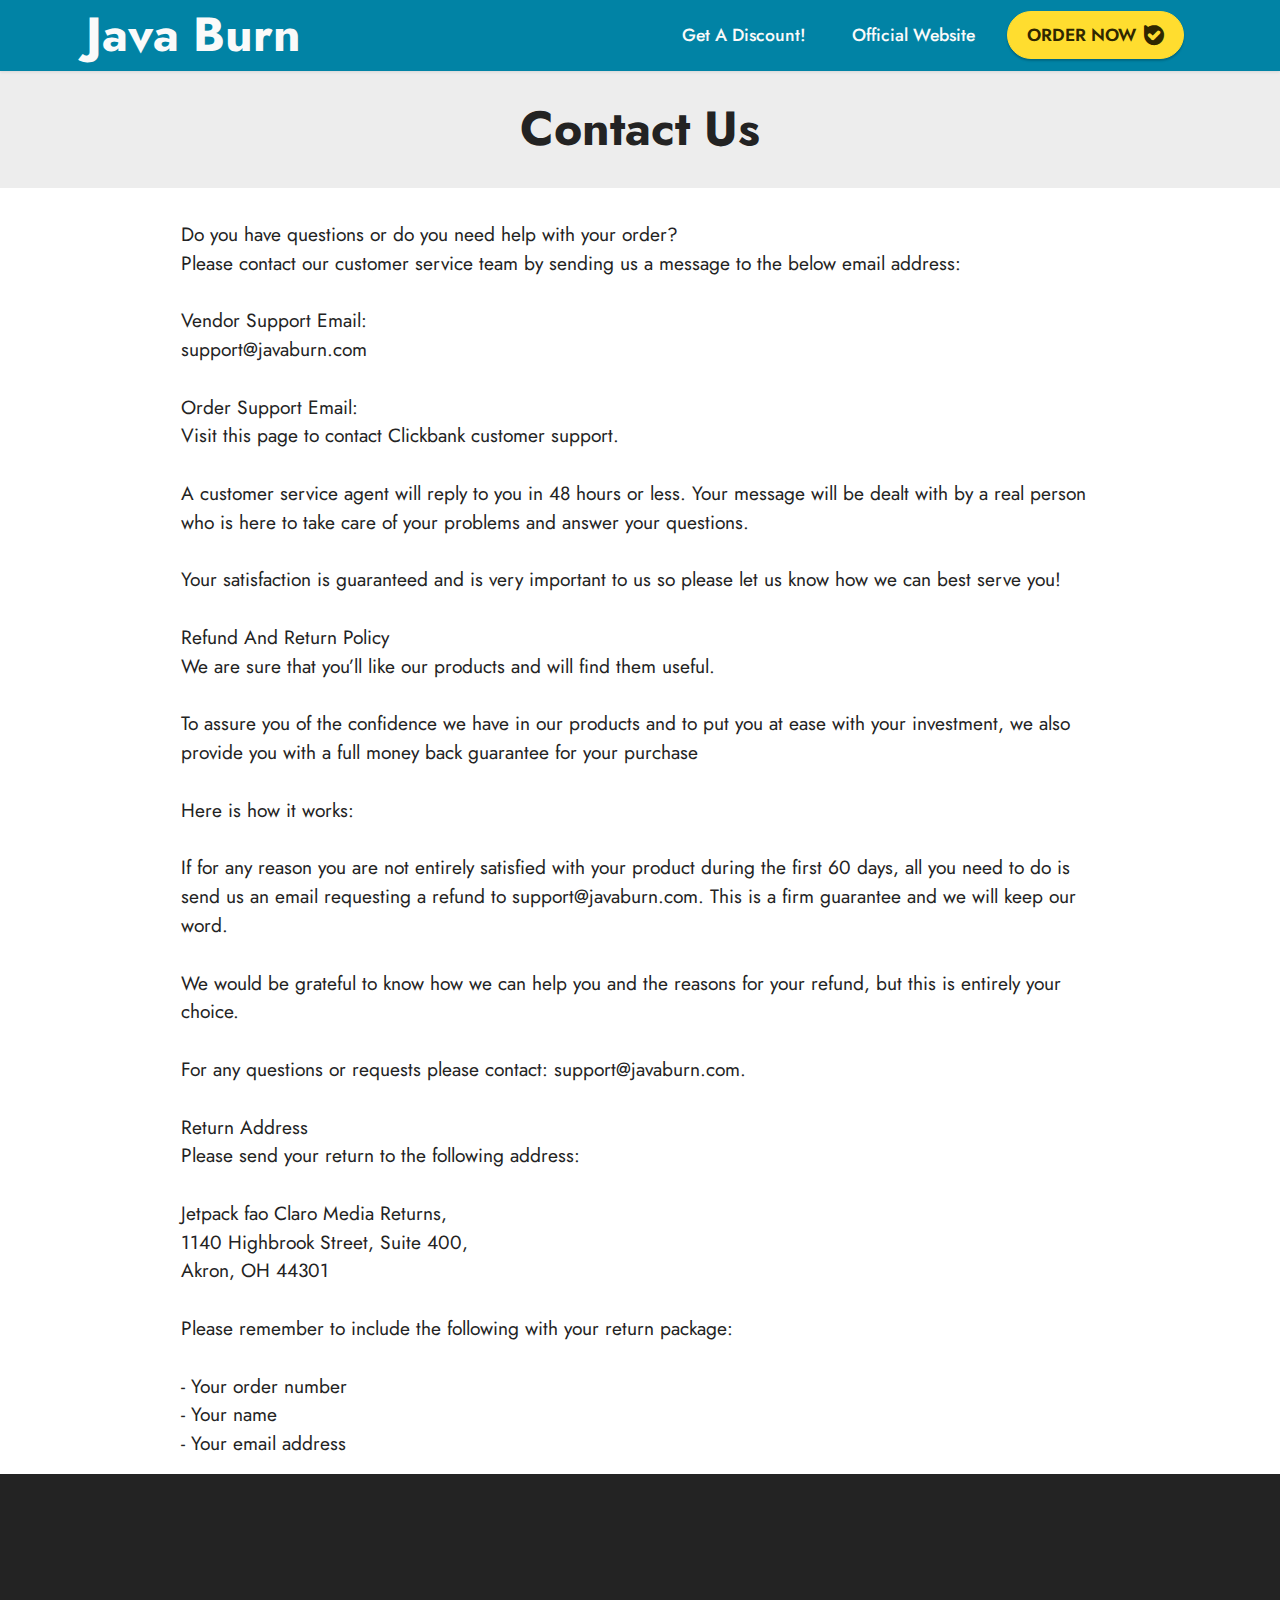
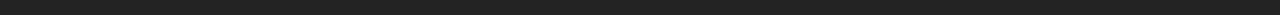
<file: page4.html>
<!DOCTYPE html>
<html  >
<head>
  
  <meta charset="UTF-8">
  <meta http-equiv="X-UA-Compatible" content="IE=edge">
  
  <meta name="twitter:card" content="summary_large_image"/>
  <meta name="twitter:image:src" content="">
  <meta property="og:image" content="">
  <meta name="twitter:title" content="Contact Us">
  <meta name="viewport" content="width=device-width, initial-scale=1, minimum-scale=1">
  <link rel="shortcut icon" href="assets/images/favicon-main-128x128.png" type="image/x-icon">
  <meta name="description" content="">
  
  
  <title>Contact Us</title>
  <link rel="stylesheet" href="assets/bootstrap/css/bootstrap.min.css">
  <link rel="stylesheet" href="assets/bootstrap/css/bootstrap-grid.min.css">
  <link rel="stylesheet" href="assets/bootstrap/css/bootstrap-reboot.min.css">
  <link rel="stylesheet" href="assets/animatecss/animate.css">
  <link rel="stylesheet" href="assets/dropdown/css/style.css">
  <link rel="stylesheet" href="assets/socicon/css/styles.css">
  <link rel="stylesheet" href="assets/theme/css/style.css">
  <link rel="preload" href="https://fonts.googleapis.com/css?family=Jost:100,200,300,400,500,600,700,800,900,100i,200i,300i,400i,500i,600i,700i,800i,900i&display=swap" as="style" onload="this.onload=null;this.rel='stylesheet'">
  <noscript><link rel="stylesheet" href="https://fonts.googleapis.com/css?family=Jost:100,200,300,400,500,600,700,800,900,100i,200i,300i,400i,500i,600i,700i,800i,900i&display=swap"></noscript>
  <link rel="preload" as="style" href="assets/mobirise/css/mbr-additional.css"><link rel="stylesheet" href="assets/mobirise/css/mbr-additional.css" type="text/css">
  
  
  
  
</head>
<body>
  
  <section data-bs-version="5.1" class="menu menu2 cid-trSWRsSxeT" once="menu" id="menu2-2s">
    
    <nav class="navbar navbar-dropdown navbar-expand-lg">
        <div class="container">
            <div class="navbar-brand">
                
                <span class="navbar-caption-wrap"><a class="navbar-caption text-white text-primary display-2" href="index.html">Java Burn</a></span>
            </div>
            <button class="navbar-toggler" type="button" data-toggle="collapse" data-bs-toggle="collapse" data-target="#navbarSupportedContent" data-bs-target="#navbarSupportedContent" aria-controls="navbarNavAltMarkup" aria-expanded="false" aria-label="Toggle navigation">
                <div class="hamburger">
                    <span></span>
                    <span></span>
                    <span></span>
                    <span></span>
                </div>
            </button>
            <div class="collapse navbar-collapse" id="navbarSupportedContent">
                <ul class="navbar-nav nav-dropdown" data-app-modern-menu="true"><li class="nav-item"><a class="nav-link link text-white text-primary display-4" href="https://hop.clickbank.net/?vendor=javaburn&affiliate=spathads&lid=6100">Get A Discount!</a></li><li class="nav-item"><a class="nav-link link text-white text-primary display-4" href="https://hop.clickbank.net/?vendor=javaburn&affiliate=spathads&lid=6100">Official Website</a></li></ul>
                
                <div class="navbar-buttons mbr-section-btn"><a class="btn btn-primary display-4" href="https://hop.clickbank.net/?vendor=javaburn&affiliate=spathads&lid=6100"><span class="socicon socicon-bale mbr-iconfont mbr-iconfont-btn" style="font-size: 20px;"></span>ORDER NOW</a></div>
            </div>
        </div>
    </nav>
</section>

<section data-bs-version="5.1" class="content4 cid-trSWRrcaEB" id="content4-2q">
    

    
    
    <div class="container">
        <div class="row justify-content-center">
            <div class="title col-md-12 col-lg-12">
                <h3 class="mbr-section-title mbr-fonts-style align-center mb-4 display-2"><strong>Contact Us</strong></h3>
                
                
            </div>
        </div>
    </div>
</section>

<section data-bs-version="5.1" class="content5 cid-sKy7tkCOig cid-trSWRrVOOZ" id="content5-2r">
    
    <div class="container">
        <div class="row justify-content-center">
            <div class="col-md-12 col-lg-10">
                
                
                <p class="mbr-text mbr-fonts-style display-7">Do you have questions or do you need help with your order?
<br>Please contact our customer service team by sending us a message to the below email address:
<br>
<br>Vendor Support Email:
<br>support@javaburn.com
<br>
<br>Order Support Email:
<br>Visit this page to contact Clickbank customer support.
<br>
<br>A customer service agent will reply to you in 48 hours or less. Your message will be dealt with by a real person who is here to take care of your problems and answer your questions.
<br>
<br>Your satisfaction is guaranteed and is very important to us so please let us know how we can best serve you!
<br>
<br>Refund And Return Policy
<br>We are sure that you’ll like our products and will find them useful.
<br>
<br>To assure you of the confidence we have in our products and to put you at ease with your investment, we also provide you with a full money back guarantee for your purchase
<br>
<br>Here is how it works:
<br>
<br>If for any reason you are not entirely satisfied with your product during the first 60 days, all you need to do is send us an email requesting a refund to support@javaburn.com. This is a firm guarantee and we will keep our word.
<br>
<br>We would be grateful to know how we can help you and the reasons for your refund, but this is entirely your choice.
<br>
<br>For any questions or requests please contact: support@javaburn.com.
<br>
<br>Return Address
<br>Please send your return to the following address:
<br>
<br>Jetpack fao Claro Media Returns,
<br>1140 Highbrook Street, Suite 400,
<br>Akron, OH 44301
<br>
<br>Please remember to include the following with your return package:
<br>
<br>- Your order number
<br>- Your name
<br>- Your email address<br></p>
            </div>
        </div>
    </div>
</section>

<section data-bs-version="5.1" class="footer3 cid-trSWRteuq1" once="footers" id="footer3-2t">

    

    

    <div class="container-fluid">
        <div class="media-container-row align-center mbr-white">
            <div class="row row-links">
                <ul class="foot-menu">
                    
                    
                    
                    
                    
                    
                    
                    
                    
                     
                     
                <li class="foot-menu-item mbr-fonts-style display-4"><u><a href="page1.html" class="text-white">Terms</a></u></li><li class="foot-menu-item mbr-fonts-style display-4"><u><a href="page2.html" class="text-white">Privacy</a></u></li><li class="foot-menu-item mbr-fonts-style display-4"><u><a href="page3.html" class="text-white">Disclaimer</a></u></li><li class="foot-menu-item mbr-fonts-style display-4"><u><a href="page4.html" class="text-white">Contact Us</a></u></li></ul>
            </div>
            <div class="row social-row">
                <div class="social-list align-left pb-2">
                    
                    
                    
                    
                    
                    
                <div class="soc-item">
                       


                    </div></div>
            </div>
            <div class="row row-copirayt">
                <p class="mbr-text mb-0 mbr-fonts-style align-center display-4">
                    © Copyright 2023 Java Burn. All Rights Reserved.
                </p>
            </div>
        </div>
    </div>
</section>


<script src="assets/bootstrap/js/bootstrap.bundle.min.js"></script>
  <script src="assets/smoothscroll/smooth-scroll.js"></script>
  <script src="assets/ytplayer/index.js"></script>
  <script src="assets/dropdown/js/navbar-dropdown.js"></script>
  <script src="assets/theme/js/script.js"></script>
  
  
  
 <div id="scrollToTop" class="scrollToTop mbr-arrow-up"><a style="text-align: center;"><i class="mbr-arrow-up-icon mbr-arrow-up-icon-cm cm-icon cm-icon-smallarrow-up"></i></a></div>
    <input name="animation" type="hidden">
  </body>
</html>
</file>
<file: assets/web/assets/mobirise-icons2/mobirise2.css>
@font-face {
  font-family: 'Moririse2';
  font-display: swap;
  src:  url('mobirise2.eot?f2bix4');
  src:  url('mobirise2.eot?f2bix4#iefix') format('embedded-opentype'),
    url('mobirise2.ttf?f2bix4') format('truetype'),
    url('mobirise2.woff?f2bix4') format('woff'),
    url('mobirise2.svg?f2bix4#mobirise2') format('svg');
  font-weight: normal;
  font-style: normal;
}

[class^="mobi-"], [class*=" mobi-"] {
  /* use !important to prevent issues with browser extensions that change fonts */
  font-family: 'Moririse2' !important;
  speak: none;
  font-style: normal;
  font-weight: normal;
  font-variant: normal;
  text-transform: none;
  line-height: 1;

  /* Better Font Rendering =========== */
  -webkit-font-smoothing: antialiased;
  -moz-osx-font-smoothing: grayscale;
}

.mobi-mbri-add-submenu:before {
  content: "\e900";
}
.mobi-mbri-alert:before {
  content: "\e901";
}
.mobi-mbri-align-center:before {
  content: "\e902";
}
.mobi-mbri-align-justify:before {
  content: "\e903";
}
.mobi-mbri-align-left:before {
  content: "\e904";
}
.mobi-mbri-align-right:before {
  content: "\e905";
}
.mobi-mbri-android:before {
  content: "\e906";
}
.mobi-mbri-apple:before {
  content: "\e907";
}
.mobi-mbri-arrow-down:before {
  content: "\e908";
}
.mobi-mbri-arrow-next:before {
  content: "\e909";
}
.mobi-mbri-arrow-prev:before {
  content: "\e90a";
}
.mobi-mbri-arrow-up:before {
  content: "\e90b";
}
.mobi-mbri-bold:before {
  content: "\e90c";
}
.mobi-mbri-bookmark:before {
  content: "\e90d";
}
.mobi-mbri-bootstrap:before {
  content: "\e90e";
}
.mobi-mbri-briefcase:before {
  content: "\e90f";
}
.mobi-mbri-browse:before {
  content: "\e910";
}
.mobi-mbri-bulleted-list:before {
  content: "\e911";
}
.mobi-mbri-calendar:before {
  content: "\e912";
}
.mobi-mbri-camera:before {
  content: "\e913";
}
.mobi-mbri-cart-add:before {
  content: "\e914";
}
.mobi-mbri-cart-full:before {
  content: "\e915";
}
.mobi-mbri-cash:before {
  content: "\e916";
}
.mobi-mbri-change-style:before {
  content: "\e917";
}
.mobi-mbri-chat:before {
  content: "\e918";
}
.mobi-mbri-clock:before {
  content: "\e919";
}
.mobi-mbri-close:before {
  content: "\e91a";
}
.mobi-mbri-cloud:before {
  content: "\e91b";
}
.mobi-mbri-code:before {
  content: "\e91c";
}
.mobi-mbri-contact-form:before {
  content: "\e91d";
}
.mobi-mbri-credit-card:before {
  content: "\e91e";
}
.mobi-mbri-cursor-click:before {
  content: "\e91f";
}
.mobi-mbri-cust-feedback:before {
  content: "\e920";
}
.mobi-mbri-database:before {
  content: "\e921";
}
.mobi-mbri-delivery:before {
  content: "\e922";
}
.mobi-mbri-desktop:before {
  content: "\e923";
}
.mobi-mbri-devices:before {
  content: "\e924";
}
.mobi-mbri-down:before {
  content: "\e925";
}
.mobi-mbri-download-2:before {
  content: "\e926";
}
.mobi-mbri-download:before {
  content: "\e927";
}
.mobi-mbri-drag-n-drop-2:before {
  content: "\e928";
}
.mobi-mbri-drag-n-drop:before {
  content: "\e929";
}
.mobi-mbri-edit-2:before {
  content: "\e92a";
}
.mobi-mbri-edit:before {
  content: "\e92b";
}
.mobi-mbri-error:before {
  content: "\e92c";
}
.mobi-mbri-extension:before {
  content: "\e92d";
}
.mobi-mbri-features:before {
  content: "\e92e";
}
.mobi-mbri-file:before {
  content: "\e92f";
}
.mobi-mbri-flag:before {
  content: "\e930";
}
.mobi-mbri-folder:before {
  content: "\e931";
}
.mobi-mbri-gift:before {
  content: "\e932";
}
.mobi-mbri-github:before {
  content: "\e933";
}
.mobi-mbri-globe-2:before {
  content: "\e934";
}
.mobi-mbri-globe:before {
  content: "\e935";
}
.mobi-mbri-growing-chart:before {
  content: "\e936";
}
.mobi-mbri-hearth:before {
  content: "\e937";
}
.mobi-mbri-help:before {
  content: "\e938";
}
.mobi-mbri-home:before {
  content: "\e939";
}
.mobi-mbri-hot-cup:before {
  content: "\e93a";
}
.mobi-mbri-idea:before {
  content: "\e93b";
}
.mobi-mbri-image-gallery:before {
  content: "\e93c";
}
.mobi-mbri-image-slider:before {
  content: "\e93d";
}
.mobi-mbri-info:before {
  content: "\e93e";
}
.mobi-mbri-italic:before {
  content: "\e93f";
}
.mobi-mbri-key:before {
  content: "\e940";
}
.mobi-mbri-laptop:before {
  content: "\e941";
}
.mobi-mbri-layers:before {
  content: "\e942";
}
.mobi-mbri-left-right:before {
  content: "\e943";
}
.mobi-mbri-left:before {
  content: "\e944";
}
.mobi-mbri-letter:before {
  content: "\e945";
}
.mobi-mbri-like:before {
  content: "\e946";
}
.mobi-mbri-link:before {
  content: "\e947";
}
.mobi-mbri-lock:before {
  content: "\e948";
}
.mobi-mbri-login:before {
  content: "\e949";
}
.mobi-mbri-logout:before {
  content: "\e94a";
}
.mobi-mbri-magic-stick:before {
  content: "\e94b";
}
.mobi-mbri-map-pin:before {
  content: "\e94c";
}
.mobi-mbri-menu:before {
  content: "\e94d";
}
.mobi-mbri-mobile-2:before {
  content: "\e94e";
}
.mobi-mbri-mobile-horizontal:before {
  content: "\e94f";
}
.mobi-mbri-mobile:before {
  content: "\e950";
}
.mobi-mbri-mobirise:before {
  content: "\e951";
}
.mobi-mbri-more-horizontal:before {
  content: "\e952";
}
.mobi-mbri-more-vertical:before {
  content: "\e953";
}
.mobi-mbri-music:before {
  content: "\e954";
}
.mobi-mbri-new-file:before {
  content: "\e955";
}
.mobi-mbri-numbered-list:before {
  content: "\e956";
}
.mobi-mbri-opened-folder:before {
  content: "\e957";
}
.mobi-mbri-pages:before {
  content: "\e958";
}
.mobi-mbri-paper-plane:before {
  content: "\e959";
}
.mobi-mbri-paperclip:before {
  content: "\e95a";
}
.mobi-mbri-phone:before {
  content: "\e95b";
}
.mobi-mbri-photo:before {
  content: "\e95c";
}
.mobi-mbri-photos:before {
  content: "\e95d";
}
.mobi-mbri-pin:before {
  content: "\e95e";
}
.mobi-mbri-play:before {
  content: "\e95f";
}
.mobi-mbri-plus:before {
  content: "\e960";
}
.mobi-mbri-preview:before {
  content: "\e961";
}
.mobi-mbri-print:before {
  content: "\e962";
}
.mobi-mbri-protect:before {
  content: "\e963";
}
.mobi-mbri-question:before {
  content: "\e964";
}
.mobi-mbri-quote-left:before {
  content: "\e965";
}
.mobi-mbri-quote-right:before {
  content: "\e966";
}
.mobi-mbri-redo:before {
  content: "\e967";
}
.mobi-mbri-refresh:before {
  content: "\e968";
}
.mobi-mbri-responsive-2:before {
  content: "\e969";
}
.mobi-mbri-responsive:before {
  content: "\e96a";
}
.mobi-mbri-right:before {
  content: "\e96b";
}
.mobi-mbri-rocket:before {
  content: "\e96c";
}
.mobi-mbri-sad-face:before {
  content: "\e96d";
}
.mobi-mbri-sale:before {
  content: "\e96e";
}
.mobi-mbri-save:before {
  content: "\e96f";
}
.mobi-mbri-search:before {
  content: "\e970";
}
.mobi-mbri-setting-2:before {
  content: "\e971";
}
.mobi-mbri-setting-3:before {
  content: "\e972";
}
.mobi-mbri-setting:before {
  content: "\e973";
}
.mobi-mbri-share:before {
  content: "\e974";
}
.mobi-mbri-shopping-bag:before {
  content: "\e975";
}
.mobi-mbri-shopping-basket:before {
  content: "\e976";
}
.mobi-mbri-shopping-cart:before {
  content: "\e977";
}
.mobi-mbri-sites:before {
  content: "\e978";
}
.mobi-mbri-smile-face:before {
  content: "\e979";
}
.mobi-mbri-speed:before {
  content: "\e97a";
}
.mobi-mbri-star:before {
  content: "\e97b";
}
.mobi-mbri-success:before {
  content: "\e97c";
}
.mobi-mbri-sun:before {
  content: "\e97d";
}
.mobi-mbri-sun2:before {
  content: "\e97e";
}
.mobi-mbri-tablet-vertical:before {
  content: "\e97f";
}
.mobi-mbri-tablet:before {
  content: "\e980";
}
.mobi-mbri-target:before {
  content: "\e981";
}
.mobi-mbri-timer:before {
  content: "\e982";
}
.mobi-mbri-to-ftp:before {
  content: "\e983";
}
.mobi-mbri-to-local-drive:before {
  content: "\e984";
}
.mobi-mbri-touch-swipe:before {
  content: "\e985";
}
.mobi-mbri-touch:before {
  content: "\e986";
}
.mobi-mbri-trash:before {
  content: "\e987";
}
.mobi-mbri-underline:before {
  content: "\e988";
}
.mobi-mbri-undo:before {
  content: "\e989";
}
.mobi-mbri-unlink:before {
  content: "\e98a";
}
.mobi-mbri-unlock:before {
  content: "\e98b";
}
.mobi-mbri-up-down:before {
  content: "\e98c";
}
.mobi-mbri-up:before {
  content: "\e98d";
}
.mobi-mbri-update:before {
  content: "\e98e";
}
.mobi-mbri-upload-2:before {
  content: "\e98f";
}
.mobi-mbri-upload:before {
  content: "\e990";
}
.mobi-mbri-user-2:before {
  content: "\e991";
}
.mobi-mbri-user:before {
  content: "\e992";
}
.mobi-mbri-users:before {
  content: "\e993";
}
.mobi-mbri-video-play:before {
  content: "\e994";
}
.mobi-mbri-video:before {
  content: "\e995";
}
.mobi-mbri-watch:before {
  content: "\e996";
}
.mobi-mbri-website-theme-2:before {
  content: "\e997";
}
.mobi-mbri-website-theme:before {
  content: "\e998";
}
.mobi-mbri-wifi:before {
  content: "\e999";
}
.mobi-mbri-windows:before {
  content: "\e99a";
}
.mobi-mbri-zoom-in:before {
  content: "\e99b";
}
.mobi-mbri-zoom-out:before {
  content: "\e99c";
}
</file>
<file: assets/dropdown/css/style.css>
.navbar-dropdown {
  left: 0;
  padding: 0;
  position: absolute;
  right: 0;
  top: 0;
  transition: all 0.45s ease;
  z-index: 1030;
  background: #282828; }
  .navbar-dropdown .navbar-logo {
    margin-right: 0.8rem;
    transition: margin 0.3s ease-in-out;
    vertical-align: middle; }
    .navbar-dropdown .navbar-logo img {
      height: 3.125rem;
      transition: all 0.3s ease-in-out; }
    .navbar-dropdown .navbar-logo.mbr-iconfont {
      font-size: 3.125rem;
      line-height: 3.125rem; }
  .navbar-dropdown .navbar-caption {
    font-weight: 700;
    white-space: normal;
    vertical-align: -4px;
    line-height: 3.125rem !important; }
    .navbar-dropdown .navbar-caption, .navbar-dropdown .navbar-caption:hover {
      color: inherit;
      text-decoration: none; }
  .navbar-dropdown .mbr-iconfont + .navbar-caption {
    vertical-align: -1px; }
  .navbar-dropdown.navbar-fixed-top {
    position: fixed; }
  .navbar-dropdown .navbar-brand span {
    vertical-align: -4px; }
  .navbar-dropdown.bg-color.transparent {
    background: none; }
  .navbar-dropdown.navbar-short .navbar-brand {
    padding: 0.625rem 0; }
    .navbar-dropdown.navbar-short .navbar-brand span {
      vertical-align: -1px; }
  .navbar-dropdown.navbar-short .navbar-caption {
    line-height: 2.375rem !important;
    vertical-align: -2px; }
  .navbar-dropdown.navbar-short .navbar-logo {
    margin-right: 0.5rem; }
    .navbar-dropdown.navbar-short .navbar-logo img {
      height: 2.375rem; }
    .navbar-dropdown.navbar-short .navbar-logo.mbr-iconfont {
      font-size: 2.375rem;
      line-height: 2.375rem; }
  .navbar-dropdown.navbar-short .mbr-table-cell {
    height: 3.625rem; }
  .navbar-dropdown .navbar-close {
    left: 0.6875rem;
    position: fixed;
    top: 0.75rem;
    z-index: 1000; }
  .navbar-dropdown .hamburger-icon {
    content: "";
    display: inline-block;
    vertical-align: middle;
    width: 16px;
    -webkit-box-shadow: 0 -6px 0 1px #282828,0 0 0 1px #282828,0 6px 0 1px #282828;
    -moz-box-shadow: 0 -6px 0 1px #282828,0 0 0 1px #282828,0 6px 0 1px #282828;
    box-shadow: 0 -6px 0 1px #282828,0 0 0 1px #282828,0 6px 0 1px #282828; }

.dropdown-menu .dropdown-toggle[data-toggle="dropdown-submenu"]::after {
  border-bottom: 0.35em solid transparent;
  border-left: 0.35em solid;
  border-right: 0;
  border-top: 0.35em solid transparent;
  margin-left: 0.3rem; }

.dropdown-menu .dropdown-item:focus {
  outline: 0; }

.nav-dropdown {
  font-size: 0.75rem;
  font-weight: 500;
  height: auto !important; }
  .nav-dropdown .nav-btn {
    padding-left: 1rem; }
  .nav-dropdown .link {
    margin: .667em 1.667em;
    font-weight: 500;
    padding: 0;
    transition: color .2s ease-in-out; }
    .nav-dropdown .link.dropdown-toggle {
      margin-right: 2.583em; }
      .nav-dropdown .link.dropdown-toggle::after {
        margin-left: .25rem;
        border-top: 0.35em solid;
        border-right: 0.35em solid transparent;
        border-left: 0.35em solid transparent;
        border-bottom: 0; }
      .nav-dropdown .link.dropdown-toggle[aria-expanded="true"] {
        margin: 0;
        padding: 0.667em 3.263em  0.667em 1.667em; }
  .nav-dropdown .link::after,
  .nav-dropdown .dropdown-item::after {
    color: inherit; }
  .nav-dropdown .btn {
    font-size: 0.75rem;
    font-weight: 700;
    letter-spacing: 0;
    margin-bottom: 0;
    padding-left: 1.25rem;
    padding-right: 1.25rem; }
  .nav-dropdown .dropdown-menu {
    border-radius: 0;
    border: 0;
    left: 0;
    margin: 0;
    padding-bottom: 1.25rem;
    padding-top: 1.25rem;
    position: relative; }
  .nav-dropdown .dropdown-submenu {
    margin-left: 0.125rem;
    top: 0; }
  .nav-dropdown .dropdown-item {
    font-weight: 500;
    line-height: 2;
    padding: 0.3846em 4.615em 0.3846em 1.5385em;
    position: relative;
    transition: color .2s ease-in-out, background-color .2s ease-in-out; }
    .nav-dropdown .dropdown-item::after {
      margin-top: -0.3077em;
      position: absolute;
      right: 1.1538em;
      top: 50%; }
    .nav-dropdown .dropdown-item:focus, .nav-dropdown .dropdown-item:hover {
      background: none; }

@media (max-width: 767px) {
  .nav-dropdown.navbar-toggleable-sm {
    bottom: 0;
    display: none;
    left: 0;
    overflow-x: hidden;
    position: fixed;
    top: 0;
    transform: translateX(-100%);
    -ms-transform: translateX(-100%);
    -webkit-transform: translateX(-100%);
    width: 18.75rem;
    z-index: 999; } }
.nav-dropdown.navbar-toggleable-xl {
  bottom: 0;
  display: none;
  left: 0;
  overflow-x: hidden;
  position: fixed;
  top: 0;
  transform: translateX(-100%);
  -ms-transform: translateX(-100%);
  -webkit-transform: translateX(-100%);
  width: 18.75rem;
  z-index: 999; }

.nav-dropdown-sm {
  display: block !important;
  overflow-x: hidden;
  overflow: auto;
  padding-top: 3.875rem; }
  .nav-dropdown-sm::after {
    content: "";
    display: block;
    height: 3rem;
    width: 100%; }
  .nav-dropdown-sm.collapse.in ~ .navbar-close {
    display: block !important; }
  .nav-dropdown-sm.collapsing, .nav-dropdown-sm.collapse.in {
    transform: translateX(0);
    -ms-transform: translateX(0);
    -webkit-transform: translateX(0);
    transition: all 0.25s ease-out;
    -webkit-transition: all 0.25s ease-out;
    background: #282828; }
  .nav-dropdown-sm.collapsing[aria-expanded="false"] {
    transform: translateX(-100%);
    -ms-transform: translateX(-100%);
    -webkit-transform: translateX(-100%); }
  .nav-dropdown-sm .nav-item {
    display: block;
    margin-left: 0 !important;
    padding-left: 0; }
  .nav-dropdown-sm .link,
  .nav-dropdown-sm .dropdown-item {
    border-top: 1px dotted rgba(255, 255, 255, 0.1);
    font-size: 0.8125rem;
    line-height: 1.6;
    margin: 0 !important;
    padding: 0.875rem 2.4rem 0.875rem 1.5625rem !important;
    position: relative;
    white-space: normal; }
    .nav-dropdown-sm .link:focus, .nav-dropdown-sm .link:hover,
    .nav-dropdown-sm .dropdown-item:focus,
    .nav-dropdown-sm .dropdown-item:hover {
      background: rgba(0, 0, 0, 0.2) !important;
      color: #c0a375; }
  .nav-dropdown-sm .nav-btn {
    position: relative;
    padding: 1.5625rem 1.5625rem 0 1.5625rem; }
    .nav-dropdown-sm .nav-btn::before {
      border-top: 1px dotted rgba(255, 255, 255, 0.1);
      content: "";
      left: 0;
      position: absolute;
      top: 0;
      width: 100%; }
    .nav-dropdown-sm .nav-btn + .nav-btn {
      padding-top: 0.625rem; }
      .nav-dropdown-sm .nav-btn + .nav-btn::before {
        display: none; }
  .nav-dropdown-sm .btn {
    padding: 0.625rem 0; }
  .nav-dropdown-sm .dropdown-toggle[data-toggle="dropdown-submenu"]::after {
    margin-left: .25rem;
    border-top: 0.35em solid;
    border-right: 0.35em solid transparent;
    border-left: 0.35em solid transparent;
    border-bottom: 0; }
  .nav-dropdown-sm .dropdown-toggle[data-toggle="dropdown-submenu"][aria-expanded="true"]::after {
    border-top: 0;
    border-right: 0.35em solid transparent;
    border-left: 0.35em solid transparent;
    border-bottom: 0.35em solid; }
  .nav-dropdown-sm .dropdown-menu {
    margin: 0;
    padding: 0;
    position: relative;
    top: 0;
    left: 0;
    width: 100%;
    border: 0;
    float: none;
    border-radius: 0;
    background: none; }
  .nav-dropdown-sm .dropdown-submenu {
    left: 100%;
    margin-left: 0.125rem;
    margin-top: -1.25rem;
    top: 0; }

.navbar-toggleable-sm .nav-dropdown .dropdown-menu {
  position: absolute; }

.navbar-toggleable-sm .nav-dropdown .dropdown-submenu {
  left: 100%;
  margin-left: 0.125rem;
  margin-top: -1.25rem;
  top: 0; }

.navbar-toggleable-sm.opened .nav-dropdown .dropdown-menu {
  position: relative; }

.navbar-toggleable-sm.opened .nav-dropdown .dropdown-submenu {
  left: 0;
  margin-left: 00rem;
  margin-top: 0rem;
  top: 0; }

.is-builder .nav-dropdown.collapsing {
  transition: none !important; }
</file>
<file: assets/socicon/css/styles.css>
@charset "UTF-8";

@font-face {
  font-family: 'Socicon';
  src:  url('../fonts/socicon.eot');
  src:  url('../fonts/socicon.eot?#iefix') format('embedded-opentype'),
    url('../fonts/socicon.woff2') format('woff2'),
    url('../fonts/socicon.ttf') format('truetype'),
    url('../fonts/socicon.woff') format('woff'),
    url('../fonts/socicon.svg#socicon') format('svg');
  font-weight: normal;
  font-style: normal;
  font-display: swap;
}

[data-icon]:before {
  font-family: "socicon" !important;
  content: attr(data-icon);
  font-style: normal !important;
  font-weight: normal !important;
  font-variant: normal !important;
  text-transform: none !important;
  speak: none;
  line-height: 1;
  -webkit-font-smoothing: antialiased;
  -moz-osx-font-smoothing: grayscale;
}

[class^="socicon-"], [class*=" socicon-"] {
  /* use !important to prevent issues with browser extensions that change fonts */
  font-family: 'Socicon' !important;
  speak: none;
  font-style: normal;
  font-weight: normal;
  font-variant: normal;
  text-transform: none;
  line-height: 1;

  /* Better Font Rendering =========== */
  -webkit-font-smoothing: antialiased;
  -moz-osx-font-smoothing: grayscale;
}

.socicon-eitaa:before {
  content: "\e97c";
}
.socicon-soroush:before {
  content: "\e97d";
}
.socicon-bale:before {
  content: "\e97e";
}
.socicon-zazzle:before {
  content: "\e97b";
}
.socicon-society6:before {
  content: "\e97a";
}
.socicon-redbubble:before {
  content: "\e979";
}
.socicon-avvo:before {
  content: "\e978";
}
.socicon-stitcher:before {
  content: "\e977";
}
.socicon-googlehangouts:before {
  content: "\e974";
}
.socicon-dlive:before {
  content: "\e975";
}
.socicon-vsco:before {
  content: "\e976";
}
.socicon-flipboard:before {
  content: "\e973";
}
.socicon-ubuntu:before {
  content: "\e958";
}
.socicon-artstation:before {
  content: "\e959";
}
.socicon-invision:before {
  content: "\e95a";
}
.socicon-torial:before {
  content: "\e95b";
}
.socicon-collectorz:before {
  content: "\e95c";
}
.socicon-seenthis:before {
  content: "\e95d";
}
.socicon-googleplaymusic:before {
  content: "\e95e";
}
.socicon-debian:before {
  content: "\e95f";
}
.socicon-filmfreeway:before {
  content: "\e960";
}
.socicon-gnome:before {
  content: "\e961";
}
.socicon-itchio:before {
  content: "\e962";
}
.socicon-jamendo:before {
  content: "\e963";
}
.socicon-mix:before {
  content: "\e964";
}
.socicon-sharepoint:before {
  content: "\e965";
}
.socicon-tinder:before {
  content: "\e966";
}
.socicon-windguru:before {
  content: "\e967";
}
.socicon-cdbaby:before {
  content: "\e968";
}
.socicon-elementaryos:before {
  content: "\e969";
}
.socicon-stage32:before {
  content: "\e96a";
}
.socicon-tiktok:before {
  content: "\e96b";
}
.socicon-gitter:before {
  content: "\e96c";
}
.socicon-letterboxd:before {
  content: "\e96d";
}
.socicon-threema:before {
  content: "\e96e";
}
.socicon-splice:before {
  content: "\e96f";
}
.socicon-metapop:before {
  content: "\e970";
}
.socicon-naver:before {
  content: "\e971";
}
.socicon-remote:before {
  content: "\e972";
}
.socicon-internet:before {
  content: "\e957";
}
.socicon-moddb:before {
  content: "\e94b";
}
.socicon-indiedb:before {
  content: "\e94c";
}
.socicon-traxsource:before {
  content: "\e94d";
}
.socicon-gamefor:before {
  content: "\e94e";
}
.socicon-pixiv:before {
  content: "\e94f";
}
.socicon-myanimelist:before {
  content: "\e950";
}
.socicon-blackberry:before {
  content: "\e951";
}
.socicon-wickr:before {
  content: "\e952";
}
.socicon-spip:before {
  content: "\e953";
}
.socicon-napster:before {
  content: "\e954";
}
.socicon-beatport:before {
  content: "\e955";
}
.socicon-hackerone:before {
  content: "\e956";
}
.socicon-hackernews:before {
  content: "\e946";
}
.socicon-smashwords:before {
  content: "\e947";
}
.socicon-kobo:before {
  content: "\e948";
}
.socicon-bookbub:before {
  content: "\e949";
}
.socicon-mailru:before {
  content: "\e94a";
}
.socicon-gitlab:before {
  content: "\e945";
}
.socicon-instructables:before {
  content: "\e944";
}
.socicon-portfolio:before {
  content: "\e943";
}
.socicon-codered:before {
  content: "\e940";
}
.socicon-origin:before {
  content: "\e941";
}
.socicon-nextdoor:before {
  content: "\e942";
}
.socicon-udemy:before {
  content: "\e93f";
}
.socicon-livemaster:before {
  content: "\e93e";
}
.socicon-crunchbase:before {
  content: "\e93b";
}
.socicon-homefy:before {
  content: "\e93c";
}
.socicon-calendly:before {
  content: "\e93d";
}
.socicon-realtor:before {
  content: "\e90f";
}
.socicon-tidal:before {
  content: "\e910";
}
.socicon-qobuz:before {
  content: "\e911";
}
.socicon-natgeo:before {
  content: "\e912";
}
.socicon-mastodon:before {
  content: "\e913";
}
.socicon-unsplash:before {
  content: "\e914";
}
.socicon-homeadvisor:before {
  content: "\e915";
}
.socicon-angieslist:before {
  content: "\e916";
}
.socicon-codepen:before {
  content: "\e917";
}
.socicon-slack:before {
  content: "\e918";
}
.socicon-openaigym:before {
  content: "\e919";
}
.socicon-logmein:before {
  content: "\e91a";
}
.socicon-fiverr:before {
  content: "\e91b";
}
.socicon-gotomeeting:before {
  content: "\e91c";
}
.socicon-aliexpress:before {
  content: "\e91d";
}
.socicon-guru:before {
  content: "\e91e";
}
.socicon-appstore:before {
  content: "\e91f";
}
.socicon-homes:before {
  content: "\e920";
}
.socicon-zoom:before {
  content: "\e921";
}
.socicon-alibaba:before {
  content: "\e922";
}
.socicon-craigslist:before {
  content: "\e923";
}
.socicon-wix:before {
  content: "\e924";
}
.socicon-redfin:before {
  content: "\e925";
}
.socicon-googlecalendar:before {
  content: "\e926";
}
.socicon-shopify:before {
  content: "\e927";
}
.socicon-freelancer:before {
  content: "\e928";
}
.socicon-seedrs:before {
  content: "\e929";
}
.socicon-bing:before {
  content: "\e92a";
}
.socicon-doodle:before {
  content: "\e92b";
}
.socicon-bonanza:before {
  content: "\e92c";
}
.socicon-squarespace:before {
  content: "\e92d";
}
.socicon-toptal:before {
  content: "\e92e";
}
.socicon-gust:before {
  content: "\e92f";
}
.socicon-ask:before {
  content: "\e930";
}
.socicon-trulia:before {
  content: "\e931";
}
.socicon-loomly:before {
  content: "\e932";
}
.socicon-ghost:before {
  content: "\e933";
}
.socicon-upwork:before {
  content: "\e934";
}
.socicon-fundable:before {
  content: "\e935";
}
.socicon-booking:before {
  content: "\e936";
}
.socicon-googlemaps:before {
  content: "\e937";
}
.socicon-zillow:before {
  content: "\e938";
}
.socicon-niconico:before {
  content: "\e939";
}
.socicon-toneden:before {
  content: "\e93a";
}
.socicon-augment:before {
  content: "\e908";
}
.socicon-bitbucket:before {
  content: "\e909";
}
.socicon-fyuse:before {
  content: "\e90a";
}
.socicon-yt-gaming:before {
  content: "\e90b";
}
.socicon-sketchfab:before {
  content: "\e90c";
}
.socicon-mobcrush:before {
  content: "\e90d";
}
.socicon-microsoft:before {
  content: "\e90e";
}
.socicon-pandora:before {
  content: "\e907";
}
.socicon-messenger:before {
  content: "\e906";
}
.socicon-gamewisp:before {
  content: "\e905";
}
.socicon-bloglovin:before {
  content: "\e904";
}
.socicon-tunein:before {
  content: "\e903";
}
.socicon-gamejolt:before {
  content: "\e901";
}
.socicon-trello:before {
  content: "\e902";
}
.socicon-spreadshirt:before {
  content: "\e900";
}
.socicon-500px:before {
  content: "\e000";
}
.socicon-8tracks:before {
  content: "\e001";
}
.socicon-airbnb:before {
  content: "\e002";
}
.socicon-alliance:before {
  content: "\e003";
}
.socicon-amazon:before {
  content: "\e004";
}
.socicon-amplement:before {
  content: "\e005";
}
.socicon-android:before {
  content: "\e006";
}
.socicon-angellist:before {
  content: "\e007";
}
.socicon-apple:before {
  content: "\e008";
}
.socicon-appnet:before {
  content: "\e009";
}
.socicon-baidu:before {
  content: "\e00a";
}
.socicon-bandcamp:before {
  content: "\e00b";
}
.socicon-battlenet:before {
  content: "\e00c";
}
.socicon-mixer:before {
  content: "\e00d";
}
.socicon-bebee:before {
  content: "\e00e";
}
.socicon-bebo:before {
  content: "\e00f";
}
.socicon-behance:before {
  content: "\e010";
}
.socicon-blizzard:before {
  content: "\e011";
}
.socicon-blogger:before {
  content: "\e012";
}
.socicon-buffer:before {
  content: "\e013";
}
.socicon-chrome:before {
  content: "\e014";
}
.socicon-coderwall:before {
  content: "\e015";
}
.socicon-curse:before {
  content: "\e016";
}
.socicon-dailymotion:before {
  content: "\e017";
}
.socicon-deezer:before {
  content: "\e018";
}
.socicon-delicious:before {
  content: "\e019";
}
.socicon-deviantart:before {
  content: "\e01a";
}
.socicon-diablo:before {
  content: "\e01b";
}
.socicon-digg:before {
  content: "\e01c";
}
.socicon-discord:before {
  content: "\e01d";
}
.socicon-disqus:before {
  content: "\e01e";
}
.socicon-douban:before {
  content: "\e01f";
}
.socicon-draugiem:before {
  content: "\e020";
}
.socicon-dribbble:before {
  content: "\e021";
}
.socicon-drupal:before {
  content: "\e022";
}
.socicon-ebay:before {
  content: "\e023";
}
.socicon-ello:before {
  content: "\e024";
}
.socicon-endomodo:before {
  content: "\e025";
}
.socicon-envato:before {
  content: "\e026";
}
.socicon-etsy:before {
  content: "\e027";
}
.socicon-facebook:before {
  content: "\e028";
}
.socicon-feedburner:before {
  content: "\e029";
}
.socicon-filmweb:before {
  content: "\e02a";
}
.socicon-firefox:before {
  content: "\e02b";
}
.socicon-flattr:before {
  content: "\e02c";
}
.socicon-flickr:before {
  content: "\e02d";
}
.socicon-formulr:before {
  content: "\e02e";
}
.socicon-forrst:before {
  content: "\e02f";
}
.socicon-foursquare:before {
  content: "\e030";
}
.socicon-friendfeed:before {
  content: "\e031";
}
.socicon-github:before {
  content: "\e032";
}
.socicon-goodreads:before {
  content: "\e033";
}
.socicon-google:before {
  content: "\e034";
}
.socicon-googlescholar:before {
  content: "\e035";
}
.socicon-googlegroups:before {
  content: "\e036";
}
.socicon-googlephotos:before {
  content: "\e037";
}
.socicon-googleplus:before {
  content: "\e038";
}
.socicon-grooveshark:before {
  content: "\e039";
}
.socicon-hackerrank:before {
  content: "\e03a";
}
.socicon-hearthstone:before {
  content: "\e03b";
}
.socicon-hellocoton:before {
  content: "\e03c";
}
.socicon-heroes:before {
  content: "\e03d";
}
.socicon-smashcast:before {
  content: "\e03e";
}
.socicon-horde:before {
  content: "\e03f";
}
.socicon-houzz:before {
  content: "\e040";
}
.socicon-icq:before {
  content: "\e041";
}
.socicon-identica:before {
  content: "\e042";
}
.socicon-imdb:before {
  content: "\e043";
}
.socicon-instagram:before {
  content: "\e044";
}
.socicon-issuu:before {
  content: "\e045";
}
.socicon-istock:before {
  content: "\e046";
}
.socicon-itunes:before {
  content: "\e047";
}
.socicon-keybase:before {
  content: "\e048";
}
.socicon-lanyrd:before {
  content: "\e049";
}
.socicon-lastfm:before {
  content: "\e04a";
}
.socicon-line:before {
  content: "\e04b";
}
.socicon-linkedin:before {
  content: "\e04c";
}
.socicon-livejournal:before {
  content: "\e04d";
}
.socicon-lyft:before {
  content: "\e04e";
}
.socicon-macos:before {
  content: "\e04f";
}
.socicon-mail:before {
  content: "\e050";
}
.socicon-medium:before {
  content: "\e051";
}
.socicon-meetup:before {
  content: "\e052";
}
.socicon-mixcloud:before {
  content: "\e053";
}
.socicon-modelmayhem:before {
  content: "\e054";
}
.socicon-mumble:before {
  content: "\e055";
}
.socicon-myspace:before {
  content: "\e056";
}
.socicon-newsvine:before {
  content: "\e057";
}
.socicon-nintendo:before {
  content: "\e058";
}
.socicon-npm:before {
  content: "\e059";
}
.socicon-odnoklassniki:before {
  content: "\e05a";
}
.socicon-openid:before {
  content: "\e05b";
}
.socicon-opera:before {
  content: "\e05c";
}
.socicon-outlook:before {
  content: "\e05d";
}
.socicon-overwatch:before {
  content: "\e05e";
}
.socicon-patreon:before {
  content: "\e05f";
}
.socicon-paypal:before {
  content: "\e060";
}
.socicon-periscope:before {
  content: "\e061";
}
.socicon-persona:before {
  content: "\e062";
}
.socicon-pinterest:before {
  content: "\e063";
}
.socicon-play:before {
  content: "\e064";
}
.socicon-player:before {
  content: "\e065";
}
.socicon-playstation:before {
  content: "\e066";
}
.socicon-pocket:before {
  content: "\e067";
}
.socicon-qq:before {
  content: "\e068";
}
.socicon-quora:before {
  content: "\e069";
}
.socicon-raidcall:before {
  content: "\e06a";
}
.socicon-ravelry:before {
  content: "\e06b";
}
.socicon-reddit:before {
  content: "\e06c";
}
.socicon-renren:before {
  content: "\e06d";
}
.socicon-researchgate:before {
  content: "\e06e";
}
.socicon-residentadvisor:before {
  content: "\e06f";
}
.socicon-reverbnation:before {
  content: "\e070";
}
.socicon-rss:before {
  content: "\e071";
}
.socicon-sharethis:before {
  content: "\e072";
}
.socicon-skype:before {
  content: "\e073";
}
.socicon-slideshare:before {
  content: "\e074";
}
.socicon-smugmug:before {
  content: "\e075";
}
.socicon-snapchat:before {
  content: "\e076";
}
.socicon-songkick:before {
  content: "\e077";
}
.socicon-soundcloud:before {
  content: "\e078";
}
.socicon-spotify:before {
  content: "\e079";
}
.socicon-stackexchange:before {
  content: "\e07a";
}
.socicon-stackoverflow:before {
  content: "\e07b";
}
.socicon-starcraft:before {
  content: "\e07c";
}
.socicon-stayfriends:before {
  content: "\e07d";
}
.socicon-steam:before {
  content: "\e07e";
}
.socicon-storehouse:before {
  content: "\e07f";
}
.socicon-strava:before {
  content: "\e080";
}
.socicon-streamjar:before {
  content: "\e081";
}
.socicon-stumbleupon:before {
  content: "\e082";
}
.socicon-swarm:before {
  content: "\e083";
}
.socicon-teamspeak:before {
  content: "\e084";
}
.socicon-teamviewer:before {
  content: "\e085";
}
.socicon-technorati:before {
  content: "\e086";
}
.socicon-telegram:before {
  content: "\e087";
}
.socicon-tripadvisor:before {
  content: "\e088";
}
.socicon-tripit:before {
  content: "\e089";
}
.socicon-triplej:before {
  content: "\e08a";
}
.socicon-tumblr:before {
  content: "\e08b";
}
.socicon-twitch:before {
  content: "\e08c";
}
.socicon-twitter:before {
  content: "\e08d";
}
.socicon-uber:before {
  content: "\e08e";
}
.socicon-ventrilo:before {
  content: "\e08f";
}
.socicon-viadeo:before {
  content: "\e090";
}
.socicon-viber:before {
  content: "\e091";
}
.socicon-viewbug:before {
  content: "\e092";
}
.socicon-vimeo:before {
  content: "\e093";
}
.socicon-vine:before {
  content: "\e094";
}
.socicon-vkontakte:before {
  content: "\e095";
}
.socicon-warcraft:before {
  content: "\e096";
}
.socicon-wechat:before {
  content: "\e097";
}
.socicon-weibo:before {
  content: "\e098";
}
.socicon-whatsapp:before {
  content: "\e099";
}
.socicon-wikipedia:before {
  content: "\e09a";
}
.socicon-windows:before {
  content: "\e09b";
}
.socicon-wordpress:before {
  content: "\e09c";
}
.socicon-wykop:before {
  content: "\e09d";
}
.socicon-xbox:before {
  content: "\e09e";
}
.socicon-xing:before {
  content: "\e09f";
}
.socicon-yahoo:before {
  content: "\e0a0";
}
.socicon-yammer:before {
  content: "\e0a1";
}
.socicon-yandex:before {
  content: "\e0a2";
}
.socicon-yelp:before {
  content: "\e0a3";
}
.socicon-younow:before {
  content: "\e0a4";
}
.socicon-youtube:before {
  content: "\e0a5";
}
.socicon-zapier:before {
  content: "\e0a6";
}
.socicon-zerply:before {
  content: "\e0a7";
}
.socicon-zomato:before {
  content: "\e0a8";
}
.socicon-zynga:before {
  content: "\e0a9";
}
</file>
<file: assets/theme/css/style.css>
@charset "UTF-8";
section {
  background-color: #ffffff;
}

body {
  font-style: normal;
  line-height: 1.5;
  font-weight: 400;
  color: #232323;
  position: relative;
}

button {
  background-color: transparent;
  border-color: transparent;
}

section,
.container,
.container-fluid {
  position: relative;
  word-wrap: break-word;
}

a.mbr-iconfont:hover {
  text-decoration: none;
}

.article .lead p,
.article .lead ul,
.article .lead ol,
.article .lead pre,
.article .lead blockquote {
  margin-bottom: 0;
}

a {
  font-style: normal;
  font-weight: 400;
  cursor: pointer;
}
a, a:hover {
  text-decoration: none;
}

.mbr-section-title {
  font-style: normal;
  line-height: 1.3;
}

.mbr-section-subtitle {
  line-height: 1.3;
}

.mbr-text {
  font-style: normal;
  line-height: 1.7;
}

h1,
h2,
h3,
h4,
h5,
h6,
.display-1,
.display-2,
.display-4,
.display-5,
.display-7,
span,
p,
a {
  line-height: 1;
  word-break: break-word;
  word-wrap: break-word;
  font-weight: 400;
}

b,
strong {
  font-weight: bold;
}

input:-webkit-autofill, input:-webkit-autofill:hover, input:-webkit-autofill:focus, input:-webkit-autofill:active {
  transition-delay: 9999s;
  -webkit-transition-property: background-color, color;
  transition-property: background-color, color;
}

textarea[type=hidden] {
  display: none;
}

section {
  background-position: 50% 50%;
  background-repeat: no-repeat;
  background-size: cover;
}
section .mbr-background-video,
section .mbr-background-video-preview {
  position: absolute;
  bottom: 0;
  left: 0;
  right: 0;
  top: 0;
}

.hidden {
  visibility: hidden;
}

.mbr-z-index20 {
  z-index: 20;
}

/*! Base colors */
.mbr-white {
  color: #ffffff;
}

.mbr-black {
  color: #111111;
}

.mbr-bg-white {
  background-color: #ffffff;
}

.mbr-bg-black {
  background-color: #000000;
}

/*! Text-aligns */
.align-left {
  text-align: left;
}

.align-center {
  text-align: center;
}

.align-right {
  text-align: right;
}

/*! Font-weight  */
.mbr-light {
  font-weight: 300;
}

.mbr-regular {
  font-weight: 400;
}

.mbr-semibold {
  font-weight: 500;
}

.mbr-bold {
  font-weight: 700;
}

/*! Media  */
.media-content {
  flex-basis: 100%;
}

.media-container-row {
  display: flex;
  flex-direction: row;
  flex-wrap: wrap;
  justify-content: center;
  align-content: center;
  align-items: start;
}
.media-container-row .media-size-item {
  width: 400px;
}

.media-container-column {
  display: flex;
  flex-direction: column;
  flex-wrap: wrap;
  justify-content: center;
  align-content: center;
  align-items: stretch;
}
.media-container-column > * {
  width: 100%;
}

@media (min-width: 992px) {
  .media-container-row {
    flex-wrap: nowrap;
  }
}
figure {
  margin-bottom: 0;
  overflow: hidden;
}

figure[mbr-media-size] {
  transition: width 0.1s;
}

img,
iframe {
  display: block;
  width: 100%;
}

.card {
  background-color: transparent;
  border: none;
}

.card-box {
  width: 100%;
}

.card-img {
  text-align: center;
  flex-shrink: 0;
  -webkit-flex-shrink: 0;
}

.media {
  max-width: 100%;
  margin: 0 auto;
}

.mbr-figure {
  align-self: center;
}

.media-container > div {
  max-width: 100%;
}

.mbr-figure img,
.card-img img {
  width: 100%;
}

@media (max-width: 991px) {
  .media-size-item {
    width: auto !important;
  }

  .media {
    width: auto;
  }

  .mbr-figure {
    width: 100% !important;
  }
}
/*! Buttons */
.mbr-section-btn {
  margin-left: -0.6rem;
  margin-right: -0.6rem;
  font-size: 0;
}

.btn {
  font-weight: 600;
  border-width: 1px;
  font-style: normal;
  margin: 0.6rem 0.6rem;
  white-space: normal;
  transition: all 0.2s ease-in-out;
  display: inline-flex;
  align-items: center;
  justify-content: center;
  word-break: break-word;
}

.btn-sm {
  font-weight: 600;
  letter-spacing: 0px;
  transition: all 0.3s ease-in-out;
}

.btn-md {
  font-weight: 600;
  letter-spacing: 0px;
  transition: all 0.3s ease-in-out;
}

.btn-lg {
  font-weight: 600;
  letter-spacing: 0px;
  transition: all 0.3s ease-in-out;
}

.btn-form {
  margin: 0;
}
.btn-form:hover {
  cursor: pointer;
}

nav .mbr-section-btn {
  margin-left: 0rem;
  margin-right: 0rem;
}

/*! Btn icon margin */
.btn .mbr-iconfont,
.btn.btn-sm .mbr-iconfont {
  order: 1;
  cursor: pointer;
  margin-left: 0.5rem;
  vertical-align: sub;
}

.btn.btn-md .mbr-iconfont,
.btn.btn-md .mbr-iconfont {
  margin-left: 0.8rem;
}

.mbr-regular {
  font-weight: 400;
}

.mbr-semibold {
  font-weight: 500;
}

.mbr-bold {
  font-weight: 700;
}

[type=submit] {
  -webkit-appearance: none;
}

/*! Full-screen */
.mbr-fullscreen .mbr-overlay {
  min-height: 100vh;
}

.mbr-fullscreen {
  display: flex;
  display: -moz-flex;
  display: -ms-flex;
  display: -o-flex;
  align-items: center;
  min-height: 100vh;
  padding-top: 3rem;
  padding-bottom: 3rem;
}

/*! Map */
.map {
  height: 25rem;
  position: relative;
}
.map iframe {
  width: 100%;
  height: 100%;
}

/*! Scroll to top arrow */
.mbr-arrow-up {
  bottom: 25px;
  right: 90px;
  position: fixed;
  text-align: right;
  z-index: 5000;
  color: #ffffff;
  font-size: 22px;
}

.mbr-arrow-up a {
  background: rgba(0, 0, 0, 0.2);
  border-radius: 50%;
  color: #fff;
  display: inline-block;
  height: 60px;
  width: 60px;
  border: 2px solid #fff;
  outline-style: none !important;
  position: relative;
  text-decoration: none;
  transition: all 0.3s ease-in-out;
  cursor: pointer;
  text-align: center;
}
.mbr-arrow-up a:hover {
  background-color: rgba(0, 0, 0, 0.4);
}
.mbr-arrow-up a i {
  line-height: 60px;
}

.mbr-arrow-up-icon {
  display: block;
  color: #fff;
}

.mbr-arrow-up-icon::before {
  content: "›";
  display: inline-block;
  font-family: serif;
  font-size: 22px;
  line-height: 1;
  font-style: normal;
  position: relative;
  top: 6px;
  left: -4px;
  transform: rotate(-90deg);
}

/*! Arrow Down */
.mbr-arrow {
  position: absolute;
  bottom: 45px;
  left: 50%;
  width: 60px;
  height: 60px;
  cursor: pointer;
  background-color: rgba(80, 80, 80, 0.5);
  border-radius: 50%;
  transform: translateX(-50%);
}
@media (max-width: 767px) {
  .mbr-arrow {
    display: none;
  }
}
.mbr-arrow > a {
  display: inline-block;
  text-decoration: none;
  outline-style: none;
  -webkit-animation: arrowdown 1.7s ease-in-out infinite;
          animation: arrowdown 1.7s ease-in-out infinite;
  color: #ffffff;
}
.mbr-arrow > a > i {
  position: absolute;
  top: -2px;
  left: 15px;
  font-size: 2rem;
}

#scrollToTop a i::before {
  content: "";
  position: absolute;
  display: block;
  border-bottom: 2.5px solid #fff;
  border-left: 2.5px solid #fff;
  width: 27.8%;
  height: 27.8%;
  left: 50%;
  top: 51%;
  transform: translateY(-30%) translateX(-50%) rotate(135deg);
}

@keyframes arrowdown {
  0% {
    transform: translateY(0px);
  }
  50% {
    transform: translateY(-5px);
  }
  100% {
    transform: translateY(0px);
  }
}
@-webkit-keyframes arrowdown {
  0% {
    transform: translateY(0px);
  }
  50% {
    transform: translateY(-5px);
  }
  100% {
    transform: translateY(0px);
  }
}
@media (max-width: 500px) {
  .mbr-arrow-up {
    left: 0;
    right: 0;
    text-align: center;
  }
}
/*Gradients animation*/
@keyframes gradient-animation {
  from {
    background-position: 0% 100%;
    -webkit-animation-timing-function: ease-in-out;
            animation-timing-function: ease-in-out;
  }
  to {
    background-position: 100% 0%;
    -webkit-animation-timing-function: ease-in-out;
            animation-timing-function: ease-in-out;
  }
}
@-webkit-keyframes gradient-animation {
  from {
    background-position: 0% 100%;
    -webkit-animation-timing-function: ease-in-out;
            animation-timing-function: ease-in-out;
  }
  to {
    background-position: 100% 0%;
    -webkit-animation-timing-function: ease-in-out;
            animation-timing-function: ease-in-out;
  }
}
.bg-gradient {
  background-size: 200% 200%;
  animation: gradient-animation 5s infinite alternate;
  -webkit-animation: gradient-animation 5s infinite alternate;
}

.menu .navbar-brand {
  display: -webkit-flex;
}
.menu .navbar-brand span {
  display: flex;
  display: -webkit-flex;
}
.menu .navbar-brand .navbar-caption-wrap {
  display: -webkit-flex;
}
.menu .navbar-brand .navbar-logo img {
  display: -webkit-flex;
  width: auto;
}
@media (min-width: 768px) and (max-width: 991px) {
  .menu .navbar-toggleable-sm .navbar-nav {
    display: -ms-flexbox;
  }
}
@media (max-width: 991px) {
  .menu .navbar-collapse {
    max-height: 93.5vh;
  }
  .menu .navbar-collapse.show {
    overflow: auto;
  }
}
@media (min-width: 992px) {
  .menu .navbar-nav.nav-dropdown {
    display: -webkit-flex;
  }
  .menu .navbar-toggleable-sm .navbar-collapse {
    display: -webkit-flex !important;
  }
  .menu .collapsed .navbar-collapse {
    max-height: 93.5vh;
  }
  .menu .collapsed .navbar-collapse.show {
    overflow: auto;
  }
}
@media (max-width: 767px) {
  .menu .navbar-collapse {
    max-height: 80vh;
  }
}

.nav-link .mbr-iconfont {
  margin-right: 0.5rem;
}

.navbar {
  display: -webkit-flex;
  -webkit-flex-wrap: wrap;
  -webkit-align-items: center;
  -webkit-justify-content: space-between;
}

.navbar-collapse {
  -webkit-flex-basis: 100%;
  -webkit-flex-grow: 1;
  -webkit-align-items: center;
}

.nav-dropdown .link {
  padding: 0.667em 1.667em !important;
  margin: 0 !important;
}

.nav {
  display: -webkit-flex;
  -webkit-flex-wrap: wrap;
}

.row {
  display: -webkit-flex;
  -webkit-flex-wrap: wrap;
}

.justify-content-center {
  -webkit-justify-content: center;
}

.form-inline {
  display: -webkit-flex;
}

.card-wrapper {
  -webkit-flex: 1;
}

.carousel-control {
  z-index: 10;
  display: -webkit-flex;
}

.carousel-controls {
  display: -webkit-flex;
}

.media {
  display: -webkit-flex;
}

.form-group:focus {
  outline: none;
}

.jq-selectbox__select {
  padding: 7px 0;
  position: relative;
}

.jq-selectbox__dropdown {
  overflow: hidden;
  border-radius: 10px;
  position: absolute;
  top: 100%;
  left: 0 !important;
  width: 100% !important;
}

.jq-selectbox__trigger-arrow {
  right: 0;
  transform: translateY(-50%);
}

.jq-selectbox li {
  padding: 1.07em 0.5em;
}

input[type=range] {
  padding-left: 0 !important;
  padding-right: 0 !important;
}

.modal-dialog,
.modal-content {
  height: 100%;
}

.modal-dialog .carousel-inner {
  height: calc(100vh - 1.75rem);
}
@media (max-width: 575px) {
  .modal-dialog .carousel-inner {
    height: calc(100vh - 1rem);
  }
}

.carousel-item {
  text-align: center;
}

.carousel-item img {
  margin: auto;
}

.navbar-toggler {
  align-self: flex-start;
  padding: 0.25rem 0.75rem;
  font-size: 1.25rem;
  line-height: 1;
  background: transparent;
  border: 1px solid transparent;
  border-radius: 0.25rem;
}

.navbar-toggler:focus,
.navbar-toggler:hover {
  text-decoration: none;
  box-shadow: none;
}

.navbar-toggler-icon {
  display: inline-block;
  width: 1.5em;
  height: 1.5em;
  vertical-align: middle;
  content: "";
  background: no-repeat center center;
  background-size: 100% 100%;
}

.navbar-toggler-left {
  position: absolute;
  left: 1rem;
}

.navbar-toggler-right {
  position: absolute;
  right: 1rem;
}

.card-img {
  width: auto;
}

.menu .navbar.collapsed:not(.beta-menu) {
  flex-direction: column;
}

.carousel-item.active,
.carousel-item-next,
.carousel-item-prev {
  display: flex;
}

.note-air-layout .dropup .dropdown-menu,
.note-air-layout .navbar-fixed-bottom .dropdown .dropdown-menu {
  bottom: initial !important;
}

html,
body {
  height: auto;
  min-height: 100vh;
}

.dropup .dropdown-toggle::after {
  display: none;
}

.form-asterisk {
  font-family: initial;
  position: absolute;
  top: -2px;
  font-weight: normal;
}

.form-control-label {
  position: relative;
  cursor: pointer;
  margin-bottom: 0.357em;
  padding: 0;
}

.alert {
  color: #ffffff;
  border-radius: 0;
  border: 0;
  font-size: 1.1rem;
  line-height: 1.5;
  margin-bottom: 1.875rem;
  padding: 1.25rem;
  position: relative;
  text-align: center;
}
.alert.alert-form::after {
  background-color: inherit;
  bottom: -7px;
  content: "";
  display: block;
  height: 14px;
  left: 50%;
  margin-left: -7px;
  position: absolute;
  transform: rotate(45deg);
  width: 14px;
}

.form-control {
  background-color: #ffffff;
  background-clip: border-box;
  color: #232323;
  line-height: 1rem !important;
  height: auto;
  padding: 0.6rem 1.2rem;
  transition: border-color 0.25s ease 0s;
  border: 1px solid transparent !important;
  border-radius: 4px;
  box-shadow: rgba(0, 0, 0, 0.07) 0px 1px 1px 0px, rgba(0, 0, 0, 0.07) 0px 1px 3px 0px, rgba(0, 0, 0, 0.03) 0px 0px 0px 1px;
}
.form-active .form-control:invalid {
  border-color: red;
}

form .row {
  margin-left: -0.6rem;
  margin-right: -0.6rem;
}
form .row [class*=col] {
  padding-left: 0.6rem;
  padding-right: 0.6rem;
}

form .mbr-section-btn {
  margin: 0;
  padding-left: 0.6rem;
  padding-right: 0.6rem;
}

form .btn {
  display: flex;
  padding: 0.6rem 1.2rem;
  margin: 0;
}

form .form-check-input {
  margin-top: 0.5;
}

textarea.form-control {
  line-height: 1.5rem !important;
}

.form-group {
  margin-bottom: 1.2rem;
}

.form-control,
form .btn {
  min-height: 48px;
}

.gdpr-block label span.textGDPR input[name=gdpr] {
  top: 7px;
}

.form-control:focus {
  box-shadow: none;
}

:focus {
  outline: none;
}

.mbr-overlay {
  background-color: #000;
  bottom: 0;
  left: 0;
  opacity: 0.5;
  position: absolute;
  right: 0;
  top: 0;
  z-index: 0;
  pointer-events: none;
}

blockquote {
  font-style: italic;
  padding: 3rem;
  font-size: 1.09rem;
  position: relative;
  border-left: 3px solid;
}

ul,
ol,
pre,
blockquote {
  margin-bottom: 2.3125rem;
}

.mt-4 {
  margin-top: 2rem !important;
}

.mb-4 {
  margin-bottom: 2rem !important;
}

@media (min-width: 992px) {
  .container {
    padding-left: 16px;
    padding-right: 16px;
  }

  .row {
    margin-left: -16px;
    margin-right: -16px;
  }
  .row > [class*=col] {
    padding-left: 16px;
    padding-right: 16px;
  }
}
@media (min-width: 768px) {
  .container-fluid {
    padding-left: 32px;
    padding-right: 32px;
  }
}
@media (min-width: 768px) and (max-width: 991px) {
  .mbr-container {
    padding-left: 32px;
    padding-right: 32px;
  }
}
@media (max-width: 767px) {
  .mbr-container {
    padding-left: 16px;
    padding-right: 16px;
  }
}
.card-wrapper,
.item-wrapper {
  overflow: hidden;
}

.app-video-wrapper > img {
  opacity: 1;
}

.item {
  position: relative;
}

.dropdown-menu .dropdown-menu {
  left: 100%;
}

.dropdown-item + .dropdown-menu {
  display: none;
}

.dropdown-item:hover + .dropdown-menu,
.dropdown-menu:hover {
  display: block;
}

@media (min-aspect-ratio: 16/9) {
  .mbr-video-foreground {
    height: 300% !important;
    top: -100% !important;
  }
}
@media (max-aspect-ratio: 16/9) {
  .mbr-video-foreground {
    width: 300% !important;
    left: -100% !important;
  }
}
</file>
<file: assets/mobirise/css/mbr-additional.css>
body {
  font-family: Jost;
}
.display-1 {
  font-family: 'Jost', sans-serif;
  font-size: 4.6rem;
  line-height: 1.1;
}
.display-1 > .mbr-iconfont {
  font-size: 5.75rem;
}
.display-2 {
  font-family: 'Jost', sans-serif;
  font-size: 3rem;
  line-height: 1.1;
}
.display-2 > .mbr-iconfont {
  font-size: 3.75rem;
}
.display-4 {
  font-family: 'Jost', sans-serif;
  font-size: 1.1rem;
  line-height: 1.5;
}
.display-4 > .mbr-iconfont {
  font-size: 1.375rem;
}
.display-5 {
  font-family: 'Jost', sans-serif;
  font-size: 2rem;
  line-height: 1.5;
}
.display-5 > .mbr-iconfont {
  font-size: 2.5rem;
}
.display-7 {
  font-family: 'Jost', sans-serif;
  font-size: 1.2rem;
  line-height: 1.5;
}
.display-7 > .mbr-iconfont {
  font-size: 1.5rem;
}
/* ---- Fluid typography for mobile devices ---- */
/* 1.4 - font scale ratio ( bootstrap == 1.42857 ) */
/* 100vw - current viewport width */
/* (48 - 20)  48 == 48rem == 768px, 20 == 20rem == 320px(minimal supported viewport) */
/* 0.65 - min scale variable, may vary */
@media (max-width: 992px) {
  .display-1 {
    font-size: 3.68rem;
  }
}
@media (max-width: 768px) {
  .display-1 {
    font-size: 3.22rem;
    font-size: calc( 2.26rem + (4.6 - 2.26) * ((100vw - 20rem) / (48 - 20)));
    line-height: calc( 1.1 * (2.26rem + (4.6 - 2.26) * ((100vw - 20rem) / (48 - 20))));
  }
  .display-2 {
    font-size: 2.4rem;
    font-size: calc( 1.7rem + (3 - 1.7) * ((100vw - 20rem) / (48 - 20)));
    line-height: calc( 1.3 * (1.7rem + (3 - 1.7) * ((100vw - 20rem) / (48 - 20))));
  }
  .display-4 {
    font-size: 0.88rem;
    font-size: calc( 1.0350000000000001rem + (1.1 - 1.0350000000000001) * ((100vw - 20rem) / (48 - 20)));
    line-height: calc( 1.4 * (1.0350000000000001rem + (1.1 - 1.0350000000000001) * ((100vw - 20rem) / (48 - 20))));
  }
  .display-5 {
    font-size: 1.6rem;
    font-size: calc( 1.35rem + (2 - 1.35) * ((100vw - 20rem) / (48 - 20)));
    line-height: calc( 1.4 * (1.35rem + (2 - 1.35) * ((100vw - 20rem) / (48 - 20))));
  }
  .display-7 {
    font-size: 0.96rem;
    font-size: calc( 1.07rem + (1.2 - 1.07) * ((100vw - 20rem) / (48 - 20)));
    line-height: calc( 1.4 * (1.07rem + (1.2 - 1.07) * ((100vw - 20rem) / (48 - 20))));
  }
}
/* Buttons */
.btn {
  padding: 0.6rem 1.2rem;
  border-radius: 4px;
}
.btn-sm {
  padding: 0.6rem 1.2rem;
  border-radius: 4px;
}
.btn-md {
  padding: 0.6rem 1.2rem;
  border-radius: 4px;
}
.btn-lg {
  padding: 1rem 2.6rem;
  border-radius: 4px;
}
.bg-primary {
  background-color: #ffdd2f !important;
}
.bg-success {
  background-color: #6592e6 !important;
}
.bg-info {
  background-color: #6592e6 !important;
}
.bg-warning {
  background-color: #ffe145 !important;
}
.bg-danger {
  background-color: #ff9966 !important;
}
.btn-primary,
.btn-primary:active {
  background-color: #ffdd2f !important;
  border-color: #ffdd2f !important;
  color: #2f2700 !important;
  box-shadow: 0 2px 2px 0 rgba(0, 0, 0, 0.2);
}
.btn-primary:hover,
.btn-primary:focus,
.btn-primary.focus,
.btn-primary.active {
  color: #ffffff !important;
  background-color: #d7b400 !important;
  border-color: #d7b400 !important;
  box-shadow: 0 2px 5px 0 rgba(0, 0, 0, 0.2);
}
.btn-primary.disabled,
.btn-primary:disabled {
  color: #2f2700 !important;
  background-color: #d7b400 !important;
  border-color: #d7b400 !important;
}
.btn-secondary,
.btn-secondary:active {
  background-color: #e58c6c !important;
  border-color: #e58c6c !important;
  color: #ffffff !important;
  box-shadow: 0 2px 2px 0 rgba(0, 0, 0, 0.2);
}
.btn-secondary:hover,
.btn-secondary:focus,
.btn-secondary.focus,
.btn-secondary.active {
  color: #ffffff !important;
  background-color: #d55426 !important;
  border-color: #d55426 !important;
  box-shadow: 0 2px 5px 0 rgba(0, 0, 0, 0.2);
}
.btn-secondary.disabled,
.btn-secondary:disabled {
  color: #ffffff !important;
  background-color: #d55426 !important;
  border-color: #d55426 !important;
}
.btn-info,
.btn-info:active {
  background-color: #6592e6 !important;
  border-color: #6592e6 !important;
  color: #ffffff !important;
  box-shadow: 0 2px 2px 0 rgba(0, 0, 0, 0.2);
}
.btn-info:hover,
.btn-info:focus,
.btn-info.focus,
.btn-info.active {
  color: #ffffff !important;
  background-color: #2260d2 !important;
  border-color: #2260d2 !important;
  box-shadow: 0 2px 5px 0 rgba(0, 0, 0, 0.2);
}
.btn-info.disabled,
.btn-info:disabled {
  color: #ffffff !important;
  background-color: #2260d2 !important;
  border-color: #2260d2 !important;
}
.btn-success,
.btn-success:active {
  background-color: #6592e6 !important;
  border-color: #6592e6 !important;
  color: #ffffff !important;
  box-shadow: 0 2px 2px 0 rgba(0, 0, 0, 0.2);
}
.btn-success:hover,
.btn-success:focus,
.btn-success.focus,
.btn-success.active {
  color: #ffffff !important;
  background-color: #2260d2 !important;
  border-color: #2260d2 !important;
  box-shadow: 0 2px 5px 0 rgba(0, 0, 0, 0.2);
}
.btn-success.disabled,
.btn-success:disabled {
  color: #ffffff !important;
  background-color: #2260d2 !important;
  border-color: #2260d2 !important;
}
.btn-warning,
.btn-warning:active {
  background-color: #ffe145 !important;
  border-color: #ffe145 !important;
  color: #453a00 !important;
  box-shadow: 0 2px 2px 0 rgba(0, 0, 0, 0.2);
}
.btn-warning:hover,
.btn-warning:focus,
.btn-warning.focus,
.btn-warning.active {
  color: #ffffff !important;
  background-color: #edc700 !important;
  border-color: #edc700 !important;
  box-shadow: 0 2px 5px 0 rgba(0, 0, 0, 0.2);
}
.btn-warning.disabled,
.btn-warning:disabled {
  color: #453a00 !important;
  background-color: #edc700 !important;
  border-color: #edc700 !important;
}
.btn-danger,
.btn-danger:active {
  background-color: #ff9966 !important;
  border-color: #ff9966 !important;
  color: #ffffff !important;
  box-shadow: 0 2px 2px 0 rgba(0, 0, 0, 0.2);
}
.btn-danger:hover,
.btn-danger:focus,
.btn-danger.focus,
.btn-danger.active {
  color: #ffffff !important;
  background-color: #ff5f0f !important;
  border-color: #ff5f0f !important;
  box-shadow: 0 2px 5px 0 rgba(0, 0, 0, 0.2);
}
.btn-danger.disabled,
.btn-danger:disabled {
  color: #ffffff !important;
  background-color: #ff5f0f !important;
  border-color: #ff5f0f !important;
}
.btn-white,
.btn-white:active {
  background-color: #fafafa !important;
  border-color: #fafafa !important;
  color: #7a7a7a !important;
  box-shadow: 0 2px 2px 0 rgba(0, 0, 0, 0.2);
}
.btn-white:hover,
.btn-white:focus,
.btn-white.focus,
.btn-white.active {
  color: #4f4f4f !important;
  background-color: #cfcfcf !important;
  border-color: #cfcfcf !important;
  box-shadow: 0 2px 5px 0 rgba(0, 0, 0, 0.2);
}
.btn-white.disabled,
.btn-white:disabled {
  color: #7a7a7a !important;
  background-color: #cfcfcf !important;
  border-color: #cfcfcf !important;
}
.btn-black,
.btn-black:active {
  background-color: #232323 !important;
  border-color: #232323 !important;
  color: #ffffff !important;
  box-shadow: 0 2px 2px 0 rgba(0, 0, 0, 0.2);
}
.btn-black:hover,
.btn-black:focus,
.btn-black.focus,
.btn-black.active {
  color: #ffffff !important;
  background-color: #000000 !important;
  border-color: #000000 !important;
  box-shadow: 0 2px 5px 0 rgba(0, 0, 0, 0.2);
}
.btn-black.disabled,
.btn-black:disabled {
  color: #ffffff !important;
  background-color: #000000 !important;
  border-color: #000000 !important;
}
.btn-primary-outline,
.btn-primary-outline:active {
  background-color: transparent !important;
  border-color: transparent;
  color: #ffdd2f;
}
.btn-primary-outline:hover,
.btn-primary-outline:focus,
.btn-primary-outline.focus,
.btn-primary-outline.active {
  color: #d7b400 !important;
  background-color: transparent!important;
  border-color: transparent!important;
  box-shadow: none!important;
}
.btn-primary-outline.disabled,
.btn-primary-outline:disabled {
  color: #2f2700 !important;
  background-color: #ffdd2f !important;
  border-color: #ffdd2f !important;
}
.btn-secondary-outline,
.btn-secondary-outline:active {
  background-color: transparent !important;
  border-color: transparent;
  color: #e58c6c;
}
.btn-secondary-outline:hover,
.btn-secondary-outline:focus,
.btn-secondary-outline.focus,
.btn-secondary-outline.active {
  color: #d55426 !important;
  background-color: transparent!important;
  border-color: transparent!important;
  box-shadow: none!important;
}
.btn-secondary-outline.disabled,
.btn-secondary-outline:disabled {
  color: #ffffff !important;
  background-color: #e58c6c !important;
  border-color: #e58c6c !important;
}
.btn-info-outline,
.btn-info-outline:active {
  background-color: transparent !important;
  border-color: transparent;
  color: #6592e6;
}
.btn-info-outline:hover,
.btn-info-outline:focus,
.btn-info-outline.focus,
.btn-info-outline.active {
  color: #2260d2 !important;
  background-color: transparent!important;
  border-color: transparent!important;
  box-shadow: none!important;
}
.btn-info-outline.disabled,
.btn-info-outline:disabled {
  color: #ffffff !important;
  background-color: #6592e6 !important;
  border-color: #6592e6 !important;
}
.btn-success-outline,
.btn-success-outline:active {
  background-color: transparent !important;
  border-color: transparent;
  color: #6592e6;
}
.btn-success-outline:hover,
.btn-success-outline:focus,
.btn-success-outline.focus,
.btn-success-outline.active {
  color: #2260d2 !important;
  background-color: transparent!important;
  border-color: transparent!important;
  box-shadow: none!important;
}
.btn-success-outline.disabled,
.btn-success-outline:disabled {
  color: #ffffff !important;
  background-color: #6592e6 !important;
  border-color: #6592e6 !important;
}
.btn-warning-outline,
.btn-warning-outline:active {
  background-color: transparent !important;
  border-color: transparent;
  color: #ffe145;
}
.btn-warning-outline:hover,
.btn-warning-outline:focus,
.btn-warning-outline.focus,
.btn-warning-outline.active {
  color: #edc700 !important;
  background-color: transparent!important;
  border-color: transparent!important;
  box-shadow: none!important;
}
.btn-warning-outline.disabled,
.btn-warning-outline:disabled {
  color: #453a00 !important;
  background-color: #ffe145 !important;
  border-color: #ffe145 !important;
}
.btn-danger-outline,
.btn-danger-outline:active {
  background-color: transparent !important;
  border-color: transparent;
  color: #ff9966;
}
.btn-danger-outline:hover,
.btn-danger-outline:focus,
.btn-danger-outline.focus,
.btn-danger-outline.active {
  color: #ff5f0f !important;
  background-color: transparent!important;
  border-color: transparent!important;
  box-shadow: none!important;
}
.btn-danger-outline.disabled,
.btn-danger-outline:disabled {
  color: #ffffff !important;
  background-color: #ff9966 !important;
  border-color: #ff9966 !important;
}
.btn-black-outline,
.btn-black-outline:active {
  background-color: transparent !important;
  border-color: transparent;
  color: #232323;
}
.btn-black-outline:hover,
.btn-black-outline:focus,
.btn-black-outline.focus,
.btn-black-outline.active {
  color: #000000 !important;
  background-color: transparent!important;
  border-color: transparent!important;
  box-shadow: none!important;
}
.btn-black-outline.disabled,
.btn-black-outline:disabled {
  color: #ffffff !important;
  background-color: #232323 !important;
  border-color: #232323 !important;
}
.btn-white-outline,
.btn-white-outline:active {
  background-color: transparent !important;
  border-color: transparent;
  color: #fafafa;
}
.btn-white-outline:hover,
.btn-white-outline:focus,
.btn-white-outline.focus,
.btn-white-outline.active {
  color: #cfcfcf !important;
  background-color: transparent!important;
  border-color: transparent!important;
  box-shadow: none!important;
}
.btn-white-outline.disabled,
.btn-white-outline:disabled {
  color: #7a7a7a !important;
  background-color: #fafafa !important;
  border-color: #fafafa !important;
}
.text-primary {
  color: #ffdd2f !important;
}
.text-secondary {
  color: #e58c6c !important;
}
.text-success {
  color: #6592e6 !important;
}
.text-info {
  color: #6592e6 !important;
}
.text-warning {
  color: #ffe145 !important;
}
.text-danger {
  color: #ff9966 !important;
}
.text-white {
  color: #fafafa !important;
}
.text-black {
  color: #232323 !important;
}
a.text-primary:hover,
a.text-primary:focus,
a.text-primary.active {
  color: #c8a700 !important;
}
a.text-secondary:hover,
a.text-secondary:focus,
a.text-secondary.active {
  color: #c84f23 !important;
}
a.text-success:hover,
a.text-success:focus,
a.text-success.active {
  color: #205ac5 !important;
}
a.text-info:hover,
a.text-info:focus,
a.text-info.active {
  color: #205ac5 !important;
}
a.text-warning:hover,
a.text-warning:focus,
a.text-warning.active {
  color: #deba00 !important;
}
a.text-danger:hover,
a.text-danger:focus,
a.text-danger.active {
  color: #ff5500 !important;
}
a.text-white:hover,
a.text-white:focus,
a.text-white.active {
  color: #c7c7c7 !important;
}
a.text-black:hover,
a.text-black:focus,
a.text-black.active {
  color: #000000 !important;
}
a[class*="text-"]:not(.nav-link):not(.dropdown-item):not([role]):not(.navbar-caption) {
  position: relative;
  background-image: transparent;
  background-size: 10000px 2px;
  background-repeat: no-repeat;
  background-position: 0px 1.2em;
  background-position: -10000px 1.2em;
}
a[class*="text-"]:not(.nav-link):not(.dropdown-item):not([role]):not(.navbar-caption):hover {
  transition: background-position 2s ease-in-out;
  background-image: linear-gradient(currentColor 50%, currentColor 50%);
  background-position: 0px 1.2em;
}
.nav-tabs .nav-link.active {
  color: #ffdd2f;
}
.nav-tabs .nav-link:not(.active) {
  color: #232323;
}
.alert-success {
  background-color: #70c770;
}
.alert-info {
  background-color: #6592e6;
}
.alert-warning {
  background-color: #ffe145;
}
.alert-danger {
  background-color: #ff9966;
}
.mbr-section-btn a.btn:not(.btn-form) {
  border-radius: 100px;
}
.mbr-gallery-filter li a {
  border-radius: 100px !important;
}
.mbr-gallery-filter li.active .btn {
  background-color: #ffdd2f;
  border-color: #ffdd2f;
  color: #493d00;
}
.mbr-gallery-filter li.active .btn:focus {
  box-shadow: none;
}
.nav-tabs .nav-link {
  border-radius: 100px !important;
}
a,
a:hover {
  color: #ffdd2f;
}
.mbr-plan-header.bg-primary .mbr-plan-subtitle,
.mbr-plan-header.bg-primary .mbr-plan-price-desc {
  color: #fffefb;
}
.mbr-plan-header.bg-success .mbr-plan-subtitle,
.mbr-plan-header.bg-success .mbr-plan-price-desc {
  color: #ffffff;
}
.mbr-plan-header.bg-info .mbr-plan-subtitle,
.mbr-plan-header.bg-info .mbr-plan-price-desc {
  color: #ffffff;
}
.mbr-plan-header.bg-warning .mbr-plan-subtitle,
.mbr-plan-header.bg-warning .mbr-plan-price-desc {
  color: #ffffff;
}
.mbr-plan-header.bg-danger .mbr-plan-subtitle,
.mbr-plan-header.bg-danger .mbr-plan-price-desc {
  color: #ffffff;
}
/* Scroll to top button*/
#scrollToTop a {
  border-radius: 100px;
}
.form-control {
  font-family: 'Jost', sans-serif;
  font-size: 1.1rem;
  line-height: 1.5;
  font-weight: 400;
}
.form-control > .mbr-iconfont {
  font-size: 1.375rem;
}
.form-control:hover,
.form-control:focus {
  box-shadow: rgba(0, 0, 0, 0.07) 0px 1px 1px 0px, rgba(0, 0, 0, 0.07) 0px 1px 3px 0px, rgba(0, 0, 0, 0.03) 0px 0px 0px 1px;
  border-color: #ffdd2f !important;
}
.form-control:-webkit-input-placeholder {
  font-family: 'Jost', sans-serif;
  font-size: 1.1rem;
  line-height: 1.5;
  font-weight: 400;
}
.form-control:-webkit-input-placeholder > .mbr-iconfont {
  font-size: 1.375rem;
}
blockquote {
  border-color: #ffdd2f;
}
/* Forms */
.mbr-form .input-group-btn a.btn {
  border-radius: 100px !important;
}
.mbr-form .input-group-btn a.btn:hover {
  box-shadow: 0 10px 40px 0 rgba(0, 0, 0, 0.2);
}
.mbr-form .input-group-btn button[type="submit"] {
  border-radius: 100px !important;
  padding: 1rem 3rem;
}
.mbr-form .input-group-btn button[type="submit"]:hover {
  box-shadow: 0 10px 40px 0 rgba(0, 0, 0, 0.2);
}
.jq-selectbox li:hover,
.jq-selectbox li.selected {
  background-color: #ffdd2f;
  color: #000000;
}
.jq-number__spin {
  transition: 0.25s ease;
}
.jq-number__spin:hover {
  border-color: #ffdd2f;
}
.jq-selectbox .jq-selectbox__trigger-arrow,
.jq-number__spin.minus:after,
.jq-number__spin.plus:after {
  transition: 0.4s;
  border-top-color: #353535;
  border-bottom-color: #353535;
}
.jq-selectbox:hover .jq-selectbox__trigger-arrow,
.jq-number__spin.minus:hover:after,
.jq-number__spin.plus:hover:after {
  border-top-color: #ffdd2f;
  border-bottom-color: #ffdd2f;
}
.xdsoft_datetimepicker .xdsoft_calendar td.xdsoft_default,
.xdsoft_datetimepicker .xdsoft_calendar td.xdsoft_current,
.xdsoft_datetimepicker .xdsoft_timepicker .xdsoft_time_box > div > div.xdsoft_current {
  color: #000000 !important;
  background-color: #ffdd2f !important;
  box-shadow: none !important;
}
.xdsoft_datetimepicker .xdsoft_calendar td:hover,
.xdsoft_datetimepicker .xdsoft_timepicker .xdsoft_time_box > div > div:hover {
  color: #000000 !important;
  background: #e58c6c !important;
  box-shadow: none !important;
}
.lazy-bg {
  background-image: none !important;
}
.lazy-placeholder:not(section),
.lazy-none {
  display: block;
  position: relative;
  padding-bottom: 56.25%;
  width: 100%;
  height: auto;
}
iframe.lazy-placeholder,
.lazy-placeholder:after {
  content: '';
  position: absolute;
  width: 200px;
  height: 200px;
  background: transparent no-repeat center;
  background-size: contain;
  top: 50%;
  left: 50%;
  transform: translateX(-50%) translateY(-50%);
  background-image: url("data:image/svg+xml;charset=UTF-8,%3csvg width='32' height='32' viewBox='0 0 64 64' xmlns='http://www.w3.org/2000/svg' stroke='%23ffdd2f' %3e%3cg fill='none' fill-rule='evenodd'%3e%3cg transform='translate(16 16)' stroke-width='2'%3e%3ccircle stroke-opacity='.5' cx='16' cy='16' r='16'/%3e%3cpath d='M32 16c0-9.94-8.06-16-16-16'%3e%3canimateTransform attributeName='transform' type='rotate' from='0 16 16' to='360 16 16' dur='1s' repeatCount='indefinite'/%3e%3c/path%3e%3c/g%3e%3c/g%3e%3c/svg%3e");
}
section.lazy-placeholder:after {
  opacity: 0.5;
}
body {
  overflow-x: hidden;
}
a {
  transition: color 0.6s;
}
.cid-tmAYGHW7QI .navbar-dropdown {
  position: relative !important;
}
.cid-tmAYGHW7QI .dropdown-item:before {
  font-family: Moririse2 !important;
  content: "\e966";
  display: inline-block;
  width: 0;
  position: absolute;
  left: 1rem;
  top: 0.5rem;
  margin-right: 0.5rem;
  line-height: 1;
  font-size: inherit;
  vertical-align: middle;
  text-align: center;
  overflow: hidden;
  transform: scale(0, 1);
  transition: all 0.25s ease-in-out;
}
.cid-tmAYGHW7QI .dropdown-menu {
  padding: 0;
  border-radius: 4px;
  box-shadow: 0 1px 3px 0 rgba(0, 0, 0, 0.1);
}
.cid-tmAYGHW7QI .dropdown-item {
  border-bottom: 1px solid #e6e6e6;
}
.cid-tmAYGHW7QI .dropdown-item:hover,
.cid-tmAYGHW7QI .dropdown-item:focus {
  background: #ffdd2f !important;
  color: white !important;
}
.cid-tmAYGHW7QI .dropdown-item:hover span {
  color: white;
}
.cid-tmAYGHW7QI .dropdown-item:first-child {
  border-top-left-radius: 4px;
  border-top-right-radius: 4px;
}
.cid-tmAYGHW7QI .dropdown-item:last-child {
  border-bottom: none;
  border-bottom-left-radius: 4px;
  border-bottom-right-radius: 4px;
}
.cid-tmAYGHW7QI .nav-dropdown .link {
  padding: 0 0.3em !important;
  margin: 0.667em 1em !important;
}
.cid-tmAYGHW7QI .nav-dropdown .link.dropdown-toggle::after {
  margin-left: 0.5rem;
  margin-top: 0.2rem;
}
.cid-tmAYGHW7QI .nav-link {
  position: relative;
}
.cid-tmAYGHW7QI .container {
  display: flex;
  margin: auto;
}
@media (min-width: 992px) {
  .cid-tmAYGHW7QI .container {
    flex-wrap: nowrap;
  }
}
.cid-tmAYGHW7QI .iconfont-wrapper {
  color: #000000 !important;
  font-size: 1.5rem;
  padding-right: 0.5rem;
}
.cid-tmAYGHW7QI .dropdown-menu,
.cid-tmAYGHW7QI .navbar.opened {
  background: #d43e25 !important;
}
.cid-tmAYGHW7QI .nav-item:focus,
.cid-tmAYGHW7QI .nav-link:focus {
  outline: none;
}
.cid-tmAYGHW7QI .dropdown .dropdown-menu .dropdown-item {
  width: auto;
  transition: all 0.25s ease-in-out;
}
.cid-tmAYGHW7QI .dropdown .dropdown-menu .dropdown-item::after {
  right: 0.5rem;
}
.cid-tmAYGHW7QI .dropdown .dropdown-menu .dropdown-item .mbr-iconfont {
  margin-right: 0.5rem;
  vertical-align: sub;
}
.cid-tmAYGHW7QI .dropdown .dropdown-menu .dropdown-item .mbr-iconfont:before {
  display: inline-block;
  transform: scale(1, 1);
  transition: all 0.25s ease-in-out;
}
.cid-tmAYGHW7QI .collapsed .dropdown-menu .dropdown-item:before {
  display: none;
}
.cid-tmAYGHW7QI .collapsed .dropdown .dropdown-menu .dropdown-item {
  padding: 0.235em 1.5em 0.235em 1.5em !important;
  transition: none;
  margin: 0 !important;
}
.cid-tmAYGHW7QI .navbar {
  min-height: 70px;
  transition: all 0.3s;
  border-bottom: 1px solid transparent;
  box-shadow: 0 1px 3px 0 rgba(0, 0, 0, 0.1);
  background: #d43e25;
}
.cid-tmAYGHW7QI .navbar.opened {
  transition: all 0.3s;
}
.cid-tmAYGHW7QI .navbar .dropdown-item {
  padding: 0.5rem 1.8rem;
}
.cid-tmAYGHW7QI .navbar .navbar-logo img {
  width: auto;
}
.cid-tmAYGHW7QI .navbar .navbar-collapse {
  justify-content: flex-end;
  z-index: 1;
}
.cid-tmAYGHW7QI .navbar.collapsed {
  justify-content: center;
}
.cid-tmAYGHW7QI .navbar.collapsed .nav-item .nav-link::before {
  display: none;
}
.cid-tmAYGHW7QI .navbar.collapsed.opened .dropdown-menu {
  top: 0;
}
.cid-tmAYGHW7QI .navbar.collapsed .dropdown-menu .dropdown-submenu {
  left: 0 !important;
}
.cid-tmAYGHW7QI .navbar.collapsed .dropdown-menu .dropdown-item:after {
  right: auto;
}
.cid-tmAYGHW7QI .navbar.collapsed .dropdown-menu .dropdown-toggle[data-toggle="dropdown-submenu"]:after {
  margin-left: 0.5rem;
  margin-top: 0.2rem;
  border-top: 0.35em solid;
  border-right: 0.35em solid transparent;
  border-left: 0.35em solid transparent;
  border-bottom: 0;
  top: 41%;
}
.cid-tmAYGHW7QI .navbar.collapsed ul.navbar-nav li {
  margin: auto;
}
.cid-tmAYGHW7QI .navbar.collapsed .dropdown-menu .dropdown-item {
  padding: 0.25rem 1.5rem;
  text-align: center;
}
.cid-tmAYGHW7QI .navbar.collapsed .icons-menu {
  padding-left: 0;
  padding-right: 0;
  padding-top: 0.5rem;
  padding-bottom: 0.5rem;
}
@media (max-width: 991px) {
  .cid-tmAYGHW7QI .navbar .nav-item .nav-link::before {
    display: none;
  }
  .cid-tmAYGHW7QI .navbar.opened .dropdown-menu {
    top: 0;
  }
  .cid-tmAYGHW7QI .navbar .dropdown-menu .dropdown-submenu {
    left: 0 !important;
  }
  .cid-tmAYGHW7QI .navbar .dropdown-menu .dropdown-item:after {
    right: auto;
  }
  .cid-tmAYGHW7QI .navbar .dropdown-menu .dropdown-toggle[data-toggle="dropdown-submenu"]:after {
    margin-left: 0.5rem;
    margin-top: 0.2rem;
    border-top: 0.35em solid;
    border-right: 0.35em solid transparent;
    border-left: 0.35em solid transparent;
    border-bottom: 0;
    top: 40%;
  }
  .cid-tmAYGHW7QI .navbar .navbar-logo img {
    height: 3rem !important;
  }
  .cid-tmAYGHW7QI .navbar ul.navbar-nav li {
    margin: auto;
  }
  .cid-tmAYGHW7QI .navbar .dropdown-menu .dropdown-item {
    padding: 0.25rem 1.5rem !important;
    text-align: center;
  }
  .cid-tmAYGHW7QI .navbar .navbar-brand {
    flex-shrink: initial;
    flex-basis: auto;
    word-break: break-word;
    padding-right: 2rem;
  }
  .cid-tmAYGHW7QI .navbar .navbar-toggler {
    flex-basis: auto;
  }
  .cid-tmAYGHW7QI .navbar .icons-menu {
    padding-left: 0;
    padding-top: 0.5rem;
    padding-bottom: 0.5rem;
  }
}
@media (max-width: 991px) and (max-width: 767px) {
  .cid-tmAYGHW7QI .navbar .navbar-brand {
    width: calc(100% - 31px);
  }
}
.cid-tmAYGHW7QI .navbar.navbar-short {
  min-height: 60px;
}
.cid-tmAYGHW7QI .navbar.navbar-short .navbar-logo img {
  height: 2.5rem !important;
}
.cid-tmAYGHW7QI .navbar.navbar-short .navbar-brand {
  min-height: 60px;
  padding: 0;
}
.cid-tmAYGHW7QI .navbar-brand {
  min-height: 70px;
  flex-shrink: 0;
  align-items: center;
  margin-right: 0;
  padding: 10px 0;
  transition: all 0.3s;
  word-break: break-word;
  z-index: 1;
}
.cid-tmAYGHW7QI .navbar-brand .navbar-caption {
  line-height: inherit !important;
}
.cid-tmAYGHW7QI .navbar-brand .navbar-logo a {
  outline: none;
}
.cid-tmAYGHW7QI .dropdown-item.active,
.cid-tmAYGHW7QI .dropdown-item:active {
  background-color: transparent;
}
.cid-tmAYGHW7QI .navbar-expand-lg .navbar-nav .nav-link {
  padding: 0;
}
.cid-tmAYGHW7QI .nav-dropdown .link.dropdown-toggle {
  margin-right: 1.667em;
}
.cid-tmAYGHW7QI .nav-dropdown .link.dropdown-toggle[aria-expanded="true"] {
  margin-right: 0;
  padding: 0.667em 1.667em;
}
.cid-tmAYGHW7QI .navbar.navbar-expand-lg .dropdown .dropdown-menu {
  background: #d43e25;
}
.cid-tmAYGHW7QI .navbar.navbar-expand-lg .dropdown .dropdown-menu .dropdown-submenu {
  margin: 0;
  left: 100%;
}
.cid-tmAYGHW7QI .navbar .dropdown.open > .dropdown-menu {
  display: block;
}
.cid-tmAYGHW7QI ul.navbar-nav {
  flex-wrap: wrap;
}
.cid-tmAYGHW7QI .navbar-buttons {
  text-align: center;
  min-width: 170px;
}
.cid-tmAYGHW7QI button.navbar-toggler {
  outline: none;
  width: 31px;
  height: 20px;
  cursor: pointer;
  transition: all 0.2s;
  position: relative;
  align-self: center;
}
.cid-tmAYGHW7QI button.navbar-toggler .hamburger span {
  position: absolute;
  right: 0;
  width: 30px;
  height: 2px;
  border-right: 5px;
  background-color: #000000;
}
.cid-tmAYGHW7QI button.navbar-toggler .hamburger span:nth-child(1) {
  top: 0;
  transition: all 0.2s;
}
.cid-tmAYGHW7QI button.navbar-toggler .hamburger span:nth-child(2) {
  top: 8px;
  transition: all 0.15s;
}
.cid-tmAYGHW7QI button.navbar-toggler .hamburger span:nth-child(3) {
  top: 8px;
  transition: all 0.15s;
}
.cid-tmAYGHW7QI button.navbar-toggler .hamburger span:nth-child(4) {
  top: 16px;
  transition: all 0.2s;
}
.cid-tmAYGHW7QI nav.opened .hamburger span:nth-child(1) {
  top: 8px;
  width: 0;
  opacity: 0;
  right: 50%;
  transition: all 0.2s;
}
.cid-tmAYGHW7QI nav.opened .hamburger span:nth-child(2) {
  transform: rotate(45deg);
  transition: all 0.25s;
}
.cid-tmAYGHW7QI nav.opened .hamburger span:nth-child(3) {
  transform: rotate(-45deg);
  transition: all 0.25s;
}
.cid-tmAYGHW7QI nav.opened .hamburger span:nth-child(4) {
  top: 8px;
  width: 0;
  opacity: 0;
  right: 50%;
  transition: all 0.2s;
}
.cid-tmAYGHW7QI .navbar-dropdown {
  padding: 0 1rem;
}
.cid-tmAYGHW7QI a.nav-link {
  display: flex;
  align-items: center;
  justify-content: center;
}
.cid-tmAYGHW7QI .icons-menu {
  flex-wrap: nowrap;
  display: flex;
  justify-content: center;
  padding-left: 1rem;
  padding-right: 1rem;
  padding-top: 0.3rem;
  text-align: center;
}
@media screen and (-ms-high-contrast: active), (-ms-high-contrast: none) {
  .cid-tmAYGHW7QI .navbar {
    height: 70px;
  }
  .cid-tmAYGHW7QI .navbar.opened {
    height: auto;
  }
  .cid-tmAYGHW7QI .nav-item .nav-link:hover::before {
    width: 175%;
    max-width: calc(100% + 2rem);
    left: -1rem;
  }
}
.cid-tmAWnNTbYr {
  padding-top: 4rem;
  padding-bottom: 4rem;
  background-color: #ffffff;
}
.cid-tmAWnNTbYr .mbr-fallback-image.disabled {
  display: none;
}
.cid-tmAWnNTbYr .mbr-fallback-image {
  display: block;
  background-size: cover;
  background-position: center center;
  width: 100%;
  height: 100%;
  position: absolute;
  top: 0;
}
@media (max-width: 991px) {
  .cid-tmAWnNTbYr .image-wrapper {
    margin-bottom: 2rem;
  }
}
.cid-tmAWnNTbYr .image-wrapper img {
  width: 100%;
  object-fit: cover;
}
@media (min-width: 992px) {
  .cid-tmAWnNTbYr .text-wrapper {
    padding: 0 2rem;
  }
}
@media (max-width: 768px) {
  .cid-tmAWnNTbYr .text-wrapper {
    margin-bottom: 2rem;
  }
}
.cid-tmAWnNTbYr .mbr-section-title {
  color: #d43e25;
}
.cid-tmAWnNTbYr .mbr-text,
.cid-tmAWnNTbYr .mbr-section-btn {
  color: #000000;
}
.cid-tjtKMEmhHh {
  padding-top: 4rem;
  padding-bottom: 4rem;
  background-color: #d43e25;
}
.cid-tjtKMEmhHh .mbr-fallback-image.disabled {
  display: none;
}
.cid-tjtKMEmhHh .mbr-fallback-image {
  display: block;
  background-size: cover;
  background-position: center center;
  width: 100%;
  height: 100%;
  position: absolute;
  top: 0;
}
.cid-tjtKMEmhHh .mbr-section-title {
  color: #ffffff;
}
.cid-tjtKMEmhHh .mbr-section-subtitle {
  color: #ffffff;
}
.cid-trSSpRsYGT {
  padding-top: 2rem;
  padding-bottom: 2rem;
  background-color: #232323;
}
.cid-trSSpRsYGT .row-links {
  width: 100%;
  justify-content: center;
}
.cid-trSSpRsYGT .social-row {
  width: 100%;
  justify-content: center;
}
.cid-trSSpRsYGT .media-container-row {
  flex-direction: column;
  justify-content: center;
  align-items: center;
}
.cid-trSSpRsYGT .media-container-row .foot-menu {
  list-style: none;
  display: flex;
  justify-content: center;
  flex-wrap: wrap;
  padding: 0;
  margin-bottom: 0;
}
.cid-trSSpRsYGT .media-container-row .foot-menu li {
  padding: 0 1rem 1rem 1rem;
}
.cid-trSSpRsYGT .media-container-row .foot-menu li p {
  margin: 0;
}
.cid-trSSpRsYGT .media-container-row .social-list {
  width: auto;
  padding-left: 0;
  margin-bottom: 0;
  list-style: none;
  display: flex;
  flex-wrap: wrap;
  justify-content: flex-end;
}
.cid-trSSpRsYGT .media-container-row .social-list .mbr-iconfont-social {
  font-size: 1.5rem;
  color: #ffffff;
}
.cid-trSSpRsYGT .media-container-row .social-list .soc-item {
  margin: 0 .5rem;
}
.cid-trSSpRsYGT .media-container-row .social-list a {
  margin: 0;
  opacity: .5;
  transition: .2s linear;
}
.cid-trSSpRsYGT .media-container-row .social-list a:hover {
  opacity: 1;
}
@media (max-width: 767px) {
  .cid-trSSpRsYGT .media-container-row .social-list {
    -webkit-justify-content: center;
    justify-content: center;
  }
}
.cid-trSSpRsYGT .media-container-row .row-copirayt {
  word-break: break-word;
  width: 100%;
}
.cid-trSSpRsYGT .media-container-row .row-copirayt p {
  width: 100%;
}
.cid-trSSpRsYGT .media-container-row .mbr-text {
  color: #f2f2f2;
  text-align: center;
}
.cid-tjykehVjDn {
  padding-top: 2rem;
  padding-bottom: 0rem;
  background-color: #ededed;
}
.cid-tjykehVjDn .mbr-fallback-image.disabled {
  display: none;
}
.cid-tjykehVjDn .mbr-fallback-image {
  display: block;
  background-size: cover;
  background-position: center center;
  width: 100%;
  height: 100%;
  position: absolute;
  top: 0;
}
.cid-tjykeHYRPt {
  padding-top: 2rem;
  padding-bottom: 0rem;
  background-color: #ffffff;
}
.cid-tmAYGHW7QI .navbar-dropdown {
  position: relative !important;
}
.cid-tmAYGHW7QI .dropdown-item:before {
  font-family: Moririse2 !important;
  content: "\e966";
  display: inline-block;
  width: 0;
  position: absolute;
  left: 1rem;
  top: 0.5rem;
  margin-right: 0.5rem;
  line-height: 1;
  font-size: inherit;
  vertical-align: middle;
  text-align: center;
  overflow: hidden;
  transform: scale(0, 1);
  transition: all 0.25s ease-in-out;
}
.cid-tmAYGHW7QI .dropdown-menu {
  padding: 0;
  border-radius: 4px;
  box-shadow: 0 1px 3px 0 rgba(0, 0, 0, 0.1);
}
.cid-tmAYGHW7QI .dropdown-item {
  border-bottom: 1px solid #e6e6e6;
}
.cid-tmAYGHW7QI .dropdown-item:hover,
.cid-tmAYGHW7QI .dropdown-item:focus {
  background: #ffdd2f !important;
  color: white !important;
}
.cid-tmAYGHW7QI .dropdown-item:hover span {
  color: white;
}
.cid-tmAYGHW7QI .dropdown-item:first-child {
  border-top-left-radius: 4px;
  border-top-right-radius: 4px;
}
.cid-tmAYGHW7QI .dropdown-item:last-child {
  border-bottom: none;
  border-bottom-left-radius: 4px;
  border-bottom-right-radius: 4px;
}
.cid-tmAYGHW7QI .nav-dropdown .link {
  padding: 0 0.3em !important;
  margin: 0.667em 1em !important;
}
.cid-tmAYGHW7QI .nav-dropdown .link.dropdown-toggle::after {
  margin-left: 0.5rem;
  margin-top: 0.2rem;
}
.cid-tmAYGHW7QI .nav-link {
  position: relative;
}
.cid-tmAYGHW7QI .container {
  display: flex;
  margin: auto;
}
@media (min-width: 992px) {
  .cid-tmAYGHW7QI .container {
    flex-wrap: nowrap;
  }
}
.cid-tmAYGHW7QI .iconfont-wrapper {
  color: #000000 !important;
  font-size: 1.5rem;
  padding-right: 0.5rem;
}
.cid-tmAYGHW7QI .dropdown-menu,
.cid-tmAYGHW7QI .navbar.opened {
  background: #d43e25 !important;
}
.cid-tmAYGHW7QI .nav-item:focus,
.cid-tmAYGHW7QI .nav-link:focus {
  outline: none;
}
.cid-tmAYGHW7QI .dropdown .dropdown-menu .dropdown-item {
  width: auto;
  transition: all 0.25s ease-in-out;
}
.cid-tmAYGHW7QI .dropdown .dropdown-menu .dropdown-item::after {
  right: 0.5rem;
}
.cid-tmAYGHW7QI .dropdown .dropdown-menu .dropdown-item .mbr-iconfont {
  margin-right: 0.5rem;
  vertical-align: sub;
}
.cid-tmAYGHW7QI .dropdown .dropdown-menu .dropdown-item .mbr-iconfont:before {
  display: inline-block;
  transform: scale(1, 1);
  transition: all 0.25s ease-in-out;
}
.cid-tmAYGHW7QI .collapsed .dropdown-menu .dropdown-item:before {
  display: none;
}
.cid-tmAYGHW7QI .collapsed .dropdown .dropdown-menu .dropdown-item {
  padding: 0.235em 1.5em 0.235em 1.5em !important;
  transition: none;
  margin: 0 !important;
}
.cid-tmAYGHW7QI .navbar {
  min-height: 70px;
  transition: all 0.3s;
  border-bottom: 1px solid transparent;
  box-shadow: 0 1px 3px 0 rgba(0, 0, 0, 0.1);
  background: #d43e25;
}
.cid-tmAYGHW7QI .navbar.opened {
  transition: all 0.3s;
}
.cid-tmAYGHW7QI .navbar .dropdown-item {
  padding: 0.5rem 1.8rem;
}
.cid-tmAYGHW7QI .navbar .navbar-logo img {
  width: auto;
}
.cid-tmAYGHW7QI .navbar .navbar-collapse {
  justify-content: flex-end;
  z-index: 1;
}
.cid-tmAYGHW7QI .navbar.collapsed {
  justify-content: center;
}
.cid-tmAYGHW7QI .navbar.collapsed .nav-item .nav-link::before {
  display: none;
}
.cid-tmAYGHW7QI .navbar.collapsed.opened .dropdown-menu {
  top: 0;
}
.cid-tmAYGHW7QI .navbar.collapsed .dropdown-menu .dropdown-submenu {
  left: 0 !important;
}
.cid-tmAYGHW7QI .navbar.collapsed .dropdown-menu .dropdown-item:after {
  right: auto;
}
.cid-tmAYGHW7QI .navbar.collapsed .dropdown-menu .dropdown-toggle[data-toggle="dropdown-submenu"]:after {
  margin-left: 0.5rem;
  margin-top: 0.2rem;
  border-top: 0.35em solid;
  border-right: 0.35em solid transparent;
  border-left: 0.35em solid transparent;
  border-bottom: 0;
  top: 41%;
}
.cid-tmAYGHW7QI .navbar.collapsed ul.navbar-nav li {
  margin: auto;
}
.cid-tmAYGHW7QI .navbar.collapsed .dropdown-menu .dropdown-item {
  padding: 0.25rem 1.5rem;
  text-align: center;
}
.cid-tmAYGHW7QI .navbar.collapsed .icons-menu {
  padding-left: 0;
  padding-right: 0;
  padding-top: 0.5rem;
  padding-bottom: 0.5rem;
}
@media (max-width: 991px) {
  .cid-tmAYGHW7QI .navbar .nav-item .nav-link::before {
    display: none;
  }
  .cid-tmAYGHW7QI .navbar.opened .dropdown-menu {
    top: 0;
  }
  .cid-tmAYGHW7QI .navbar .dropdown-menu .dropdown-submenu {
    left: 0 !important;
  }
  .cid-tmAYGHW7QI .navbar .dropdown-menu .dropdown-item:after {
    right: auto;
  }
  .cid-tmAYGHW7QI .navbar .dropdown-menu .dropdown-toggle[data-toggle="dropdown-submenu"]:after {
    margin-left: 0.5rem;
    margin-top: 0.2rem;
    border-top: 0.35em solid;
    border-right: 0.35em solid transparent;
    border-left: 0.35em solid transparent;
    border-bottom: 0;
    top: 40%;
  }
  .cid-tmAYGHW7QI .navbar .navbar-logo img {
    height: 3rem !important;
  }
  .cid-tmAYGHW7QI .navbar ul.navbar-nav li {
    margin: auto;
  }
  .cid-tmAYGHW7QI .navbar .dropdown-menu .dropdown-item {
    padding: 0.25rem 1.5rem !important;
    text-align: center;
  }
  .cid-tmAYGHW7QI .navbar .navbar-brand {
    flex-shrink: initial;
    flex-basis: auto;
    word-break: break-word;
    padding-right: 2rem;
  }
  .cid-tmAYGHW7QI .navbar .navbar-toggler {
    flex-basis: auto;
  }
  .cid-tmAYGHW7QI .navbar .icons-menu {
    padding-left: 0;
    padding-top: 0.5rem;
    padding-bottom: 0.5rem;
  }
}
@media (max-width: 991px) and (max-width: 767px) {
  .cid-tmAYGHW7QI .navbar .navbar-brand {
    width: calc(100% - 31px);
  }
}
.cid-tmAYGHW7QI .navbar.navbar-short {
  min-height: 60px;
}
.cid-tmAYGHW7QI .navbar.navbar-short .navbar-logo img {
  height: 2.5rem !important;
}
.cid-tmAYGHW7QI .navbar.navbar-short .navbar-brand {
  min-height: 60px;
  padding: 0;
}
.cid-tmAYGHW7QI .navbar-brand {
  min-height: 70px;
  flex-shrink: 0;
  align-items: center;
  margin-right: 0;
  padding: 10px 0;
  transition: all 0.3s;
  word-break: break-word;
  z-index: 1;
}
.cid-tmAYGHW7QI .navbar-brand .navbar-caption {
  line-height: inherit !important;
}
.cid-tmAYGHW7QI .navbar-brand .navbar-logo a {
  outline: none;
}
.cid-tmAYGHW7QI .dropdown-item.active,
.cid-tmAYGHW7QI .dropdown-item:active {
  background-color: transparent;
}
.cid-tmAYGHW7QI .navbar-expand-lg .navbar-nav .nav-link {
  padding: 0;
}
.cid-tmAYGHW7QI .nav-dropdown .link.dropdown-toggle {
  margin-right: 1.667em;
}
.cid-tmAYGHW7QI .nav-dropdown .link.dropdown-toggle[aria-expanded="true"] {
  margin-right: 0;
  padding: 0.667em 1.667em;
}
.cid-tmAYGHW7QI .navbar.navbar-expand-lg .dropdown .dropdown-menu {
  background: #d43e25;
}
.cid-tmAYGHW7QI .navbar.navbar-expand-lg .dropdown .dropdown-menu .dropdown-submenu {
  margin: 0;
  left: 100%;
}
.cid-tmAYGHW7QI .navbar .dropdown.open > .dropdown-menu {
  display: block;
}
.cid-tmAYGHW7QI ul.navbar-nav {
  flex-wrap: wrap;
}
.cid-tmAYGHW7QI .navbar-buttons {
  text-align: center;
  min-width: 170px;
}
.cid-tmAYGHW7QI button.navbar-toggler {
  outline: none;
  width: 31px;
  height: 20px;
  cursor: pointer;
  transition: all 0.2s;
  position: relative;
  align-self: center;
}
.cid-tmAYGHW7QI button.navbar-toggler .hamburger span {
  position: absolute;
  right: 0;
  width: 30px;
  height: 2px;
  border-right: 5px;
  background-color: #000000;
}
.cid-tmAYGHW7QI button.navbar-toggler .hamburger span:nth-child(1) {
  top: 0;
  transition: all 0.2s;
}
.cid-tmAYGHW7QI button.navbar-toggler .hamburger span:nth-child(2) {
  top: 8px;
  transition: all 0.15s;
}
.cid-tmAYGHW7QI button.navbar-toggler .hamburger span:nth-child(3) {
  top: 8px;
  transition: all 0.15s;
}
.cid-tmAYGHW7QI button.navbar-toggler .hamburger span:nth-child(4) {
  top: 16px;
  transition: all 0.2s;
}
.cid-tmAYGHW7QI nav.opened .hamburger span:nth-child(1) {
  top: 8px;
  width: 0;
  opacity: 0;
  right: 50%;
  transition: all 0.2s;
}
.cid-tmAYGHW7QI nav.opened .hamburger span:nth-child(2) {
  transform: rotate(45deg);
  transition: all 0.25s;
}
.cid-tmAYGHW7QI nav.opened .hamburger span:nth-child(3) {
  transform: rotate(-45deg);
  transition: all 0.25s;
}
.cid-tmAYGHW7QI nav.opened .hamburger span:nth-child(4) {
  top: 8px;
  width: 0;
  opacity: 0;
  right: 50%;
  transition: all 0.2s;
}
.cid-tmAYGHW7QI .navbar-dropdown {
  padding: 0 1rem;
}
.cid-tmAYGHW7QI a.nav-link {
  display: flex;
  align-items: center;
  justify-content: center;
}
.cid-tmAYGHW7QI .icons-menu {
  flex-wrap: nowrap;
  display: flex;
  justify-content: center;
  padding-left: 1rem;
  padding-right: 1rem;
  padding-top: 0.3rem;
  text-align: center;
}
@media screen and (-ms-high-contrast: active), (-ms-high-contrast: none) {
  .cid-tmAYGHW7QI .navbar {
    height: 70px;
  }
  .cid-tmAYGHW7QI .navbar.opened {
    height: auto;
  }
  .cid-tmAYGHW7QI .nav-item .nav-link:hover::before {
    width: 175%;
    max-width: calc(100% + 2rem);
    left: -1rem;
  }
}
.cid-trSSpRsYGT {
  padding-top: 2rem;
  padding-bottom: 2rem;
  background-color: #232323;
}
.cid-trSSpRsYGT .row-links {
  width: 100%;
  justify-content: center;
}
.cid-trSSpRsYGT .social-row {
  width: 100%;
  justify-content: center;
}
.cid-trSSpRsYGT .media-container-row {
  flex-direction: column;
  justify-content: center;
  align-items: center;
}
.cid-trSSpRsYGT .media-container-row .foot-menu {
  list-style: none;
  display: flex;
  justify-content: center;
  flex-wrap: wrap;
  padding: 0;
  margin-bottom: 0;
}
.cid-trSSpRsYGT .media-container-row .foot-menu li {
  padding: 0 1rem 1rem 1rem;
}
.cid-trSSpRsYGT .media-container-row .foot-menu li p {
  margin: 0;
}
.cid-trSSpRsYGT .media-container-row .social-list {
  width: auto;
  padding-left: 0;
  margin-bottom: 0;
  list-style: none;
  display: flex;
  flex-wrap: wrap;
  justify-content: flex-end;
}
.cid-trSSpRsYGT .media-container-row .social-list .mbr-iconfont-social {
  font-size: 1.5rem;
  color: #ffffff;
}
.cid-trSSpRsYGT .media-container-row .social-list .soc-item {
  margin: 0 .5rem;
}
.cid-trSSpRsYGT .media-container-row .social-list a {
  margin: 0;
  opacity: .5;
  transition: .2s linear;
}
.cid-trSSpRsYGT .media-container-row .social-list a:hover {
  opacity: 1;
}
@media (max-width: 767px) {
  .cid-trSSpRsYGT .media-container-row .social-list {
    -webkit-justify-content: center;
    justify-content: center;
  }
}
.cid-trSSpRsYGT .media-container-row .row-copirayt {
  word-break: break-word;
  width: 100%;
}
.cid-trSSpRsYGT .media-container-row .row-copirayt p {
  width: 100%;
}
.cid-trSSpRsYGT .media-container-row .mbr-text {
  color: #f2f2f2;
  text-align: center;
}
.cid-tjyl2OW9zY {
  padding-top: 2rem;
  padding-bottom: 0rem;
  background-color: #ededed;
}
.cid-tjyl2OW9zY .mbr-fallback-image.disabled {
  display: none;
}
.cid-tjyl2OW9zY .mbr-fallback-image {
  display: block;
  background-size: cover;
  background-position: center center;
  width: 100%;
  height: 100%;
  position: absolute;
  top: 0;
}
.cid-tjyl36S2Rx {
  padding-top: 2rem;
  padding-bottom: 0rem;
  background-color: #ffffff;
}
.cid-tmAYGHW7QI .navbar-dropdown {
  position: relative !important;
}
.cid-tmAYGHW7QI .dropdown-item:before {
  font-family: Moririse2 !important;
  content: "\e966";
  display: inline-block;
  width: 0;
  position: absolute;
  left: 1rem;
  top: 0.5rem;
  margin-right: 0.5rem;
  line-height: 1;
  font-size: inherit;
  vertical-align: middle;
  text-align: center;
  overflow: hidden;
  transform: scale(0, 1);
  transition: all 0.25s ease-in-out;
}
.cid-tmAYGHW7QI .dropdown-menu {
  padding: 0;
  border-radius: 4px;
  box-shadow: 0 1px 3px 0 rgba(0, 0, 0, 0.1);
}
.cid-tmAYGHW7QI .dropdown-item {
  border-bottom: 1px solid #e6e6e6;
}
.cid-tmAYGHW7QI .dropdown-item:hover,
.cid-tmAYGHW7QI .dropdown-item:focus {
  background: #ffdd2f !important;
  color: white !important;
}
.cid-tmAYGHW7QI .dropdown-item:hover span {
  color: white;
}
.cid-tmAYGHW7QI .dropdown-item:first-child {
  border-top-left-radius: 4px;
  border-top-right-radius: 4px;
}
.cid-tmAYGHW7QI .dropdown-item:last-child {
  border-bottom: none;
  border-bottom-left-radius: 4px;
  border-bottom-right-radius: 4px;
}
.cid-tmAYGHW7QI .nav-dropdown .link {
  padding: 0 0.3em !important;
  margin: 0.667em 1em !important;
}
.cid-tmAYGHW7QI .nav-dropdown .link.dropdown-toggle::after {
  margin-left: 0.5rem;
  margin-top: 0.2rem;
}
.cid-tmAYGHW7QI .nav-link {
  position: relative;
}
.cid-tmAYGHW7QI .container {
  display: flex;
  margin: auto;
}
@media (min-width: 992px) {
  .cid-tmAYGHW7QI .container {
    flex-wrap: nowrap;
  }
}
.cid-tmAYGHW7QI .iconfont-wrapper {
  color: #000000 !important;
  font-size: 1.5rem;
  padding-right: 0.5rem;
}
.cid-tmAYGHW7QI .dropdown-menu,
.cid-tmAYGHW7QI .navbar.opened {
  background: #d43e25 !important;
}
.cid-tmAYGHW7QI .nav-item:focus,
.cid-tmAYGHW7QI .nav-link:focus {
  outline: none;
}
.cid-tmAYGHW7QI .dropdown .dropdown-menu .dropdown-item {
  width: auto;
  transition: all 0.25s ease-in-out;
}
.cid-tmAYGHW7QI .dropdown .dropdown-menu .dropdown-item::after {
  right: 0.5rem;
}
.cid-tmAYGHW7QI .dropdown .dropdown-menu .dropdown-item .mbr-iconfont {
  margin-right: 0.5rem;
  vertical-align: sub;
}
.cid-tmAYGHW7QI .dropdown .dropdown-menu .dropdown-item .mbr-iconfont:before {
  display: inline-block;
  transform: scale(1, 1);
  transition: all 0.25s ease-in-out;
}
.cid-tmAYGHW7QI .collapsed .dropdown-menu .dropdown-item:before {
  display: none;
}
.cid-tmAYGHW7QI .collapsed .dropdown .dropdown-menu .dropdown-item {
  padding: 0.235em 1.5em 0.235em 1.5em !important;
  transition: none;
  margin: 0 !important;
}
.cid-tmAYGHW7QI .navbar {
  min-height: 70px;
  transition: all 0.3s;
  border-bottom: 1px solid transparent;
  box-shadow: 0 1px 3px 0 rgba(0, 0, 0, 0.1);
  background: #d43e25;
}
.cid-tmAYGHW7QI .navbar.opened {
  transition: all 0.3s;
}
.cid-tmAYGHW7QI .navbar .dropdown-item {
  padding: 0.5rem 1.8rem;
}
.cid-tmAYGHW7QI .navbar .navbar-logo img {
  width: auto;
}
.cid-tmAYGHW7QI .navbar .navbar-collapse {
  justify-content: flex-end;
  z-index: 1;
}
.cid-tmAYGHW7QI .navbar.collapsed {
  justify-content: center;
}
.cid-tmAYGHW7QI .navbar.collapsed .nav-item .nav-link::before {
  display: none;
}
.cid-tmAYGHW7QI .navbar.collapsed.opened .dropdown-menu {
  top: 0;
}
.cid-tmAYGHW7QI .navbar.collapsed .dropdown-menu .dropdown-submenu {
  left: 0 !important;
}
.cid-tmAYGHW7QI .navbar.collapsed .dropdown-menu .dropdown-item:after {
  right: auto;
}
.cid-tmAYGHW7QI .navbar.collapsed .dropdown-menu .dropdown-toggle[data-toggle="dropdown-submenu"]:after {
  margin-left: 0.5rem;
  margin-top: 0.2rem;
  border-top: 0.35em solid;
  border-right: 0.35em solid transparent;
  border-left: 0.35em solid transparent;
  border-bottom: 0;
  top: 41%;
}
.cid-tmAYGHW7QI .navbar.collapsed ul.navbar-nav li {
  margin: auto;
}
.cid-tmAYGHW7QI .navbar.collapsed .dropdown-menu .dropdown-item {
  padding: 0.25rem 1.5rem;
  text-align: center;
}
.cid-tmAYGHW7QI .navbar.collapsed .icons-menu {
  padding-left: 0;
  padding-right: 0;
  padding-top: 0.5rem;
  padding-bottom: 0.5rem;
}
@media (max-width: 991px) {
  .cid-tmAYGHW7QI .navbar .nav-item .nav-link::before {
    display: none;
  }
  .cid-tmAYGHW7QI .navbar.opened .dropdown-menu {
    top: 0;
  }
  .cid-tmAYGHW7QI .navbar .dropdown-menu .dropdown-submenu {
    left: 0 !important;
  }
  .cid-tmAYGHW7QI .navbar .dropdown-menu .dropdown-item:after {
    right: auto;
  }
  .cid-tmAYGHW7QI .navbar .dropdown-menu .dropdown-toggle[data-toggle="dropdown-submenu"]:after {
    margin-left: 0.5rem;
    margin-top: 0.2rem;
    border-top: 0.35em solid;
    border-right: 0.35em solid transparent;
    border-left: 0.35em solid transparent;
    border-bottom: 0;
    top: 40%;
  }
  .cid-tmAYGHW7QI .navbar .navbar-logo img {
    height: 3rem !important;
  }
  .cid-tmAYGHW7QI .navbar ul.navbar-nav li {
    margin: auto;
  }
  .cid-tmAYGHW7QI .navbar .dropdown-menu .dropdown-item {
    padding: 0.25rem 1.5rem !important;
    text-align: center;
  }
  .cid-tmAYGHW7QI .navbar .navbar-brand {
    flex-shrink: initial;
    flex-basis: auto;
    word-break: break-word;
    padding-right: 2rem;
  }
  .cid-tmAYGHW7QI .navbar .navbar-toggler {
    flex-basis: auto;
  }
  .cid-tmAYGHW7QI .navbar .icons-menu {
    padding-left: 0;
    padding-top: 0.5rem;
    padding-bottom: 0.5rem;
  }
}
@media (max-width: 991px) and (max-width: 767px) {
  .cid-tmAYGHW7QI .navbar .navbar-brand {
    width: calc(100% - 31px);
  }
}
.cid-tmAYGHW7QI .navbar.navbar-short {
  min-height: 60px;
}
.cid-tmAYGHW7QI .navbar.navbar-short .navbar-logo img {
  height: 2.5rem !important;
}
.cid-tmAYGHW7QI .navbar.navbar-short .navbar-brand {
  min-height: 60px;
  padding: 0;
}
.cid-tmAYGHW7QI .navbar-brand {
  min-height: 70px;
  flex-shrink: 0;
  align-items: center;
  margin-right: 0;
  padding: 10px 0;
  transition: all 0.3s;
  word-break: break-word;
  z-index: 1;
}
.cid-tmAYGHW7QI .navbar-brand .navbar-caption {
  line-height: inherit !important;
}
.cid-tmAYGHW7QI .navbar-brand .navbar-logo a {
  outline: none;
}
.cid-tmAYGHW7QI .dropdown-item.active,
.cid-tmAYGHW7QI .dropdown-item:active {
  background-color: transparent;
}
.cid-tmAYGHW7QI .navbar-expand-lg .navbar-nav .nav-link {
  padding: 0;
}
.cid-tmAYGHW7QI .nav-dropdown .link.dropdown-toggle {
  margin-right: 1.667em;
}
.cid-tmAYGHW7QI .nav-dropdown .link.dropdown-toggle[aria-expanded="true"] {
  margin-right: 0;
  padding: 0.667em 1.667em;
}
.cid-tmAYGHW7QI .navbar.navbar-expand-lg .dropdown .dropdown-menu {
  background: #d43e25;
}
.cid-tmAYGHW7QI .navbar.navbar-expand-lg .dropdown .dropdown-menu .dropdown-submenu {
  margin: 0;
  left: 100%;
}
.cid-tmAYGHW7QI .navbar .dropdown.open > .dropdown-menu {
  display: block;
}
.cid-tmAYGHW7QI ul.navbar-nav {
  flex-wrap: wrap;
}
.cid-tmAYGHW7QI .navbar-buttons {
  text-align: center;
  min-width: 170px;
}
.cid-tmAYGHW7QI button.navbar-toggler {
  outline: none;
  width: 31px;
  height: 20px;
  cursor: pointer;
  transition: all 0.2s;
  position: relative;
  align-self: center;
}
.cid-tmAYGHW7QI button.navbar-toggler .hamburger span {
  position: absolute;
  right: 0;
  width: 30px;
  height: 2px;
  border-right: 5px;
  background-color: #000000;
}
.cid-tmAYGHW7QI button.navbar-toggler .hamburger span:nth-child(1) {
  top: 0;
  transition: all 0.2s;
}
.cid-tmAYGHW7QI button.navbar-toggler .hamburger span:nth-child(2) {
  top: 8px;
  transition: all 0.15s;
}
.cid-tmAYGHW7QI button.navbar-toggler .hamburger span:nth-child(3) {
  top: 8px;
  transition: all 0.15s;
}
.cid-tmAYGHW7QI button.navbar-toggler .hamburger span:nth-child(4) {
  top: 16px;
  transition: all 0.2s;
}
.cid-tmAYGHW7QI nav.opened .hamburger span:nth-child(1) {
  top: 8px;
  width: 0;
  opacity: 0;
  right: 50%;
  transition: all 0.2s;
}
.cid-tmAYGHW7QI nav.opened .hamburger span:nth-child(2) {
  transform: rotate(45deg);
  transition: all 0.25s;
}
.cid-tmAYGHW7QI nav.opened .hamburger span:nth-child(3) {
  transform: rotate(-45deg);
  transition: all 0.25s;
}
.cid-tmAYGHW7QI nav.opened .hamburger span:nth-child(4) {
  top: 8px;
  width: 0;
  opacity: 0;
  right: 50%;
  transition: all 0.2s;
}
.cid-tmAYGHW7QI .navbar-dropdown {
  padding: 0 1rem;
}
.cid-tmAYGHW7QI a.nav-link {
  display: flex;
  align-items: center;
  justify-content: center;
}
.cid-tmAYGHW7QI .icons-menu {
  flex-wrap: nowrap;
  display: flex;
  justify-content: center;
  padding-left: 1rem;
  padding-right: 1rem;
  padding-top: 0.3rem;
  text-align: center;
}
@media screen and (-ms-high-contrast: active), (-ms-high-contrast: none) {
  .cid-tmAYGHW7QI .navbar {
    height: 70px;
  }
  .cid-tmAYGHW7QI .navbar.opened {
    height: auto;
  }
  .cid-tmAYGHW7QI .nav-item .nav-link:hover::before {
    width: 175%;
    max-width: calc(100% + 2rem);
    left: -1rem;
  }
}
.cid-trSSpRsYGT {
  padding-top: 2rem;
  padding-bottom: 2rem;
  background-color: #232323;
}
.cid-trSSpRsYGT .row-links {
  width: 100%;
  justify-content: center;
}
.cid-trSSpRsYGT .social-row {
  width: 100%;
  justify-content: center;
}
.cid-trSSpRsYGT .media-container-row {
  flex-direction: column;
  justify-content: center;
  align-items: center;
}
.cid-trSSpRsYGT .media-container-row .foot-menu {
  list-style: none;
  display: flex;
  justify-content: center;
  flex-wrap: wrap;
  padding: 0;
  margin-bottom: 0;
}
.cid-trSSpRsYGT .media-container-row .foot-menu li {
  padding: 0 1rem 1rem 1rem;
}
.cid-trSSpRsYGT .media-container-row .foot-menu li p {
  margin: 0;
}
.cid-trSSpRsYGT .media-container-row .social-list {
  width: auto;
  padding-left: 0;
  margin-bottom: 0;
  list-style: none;
  display: flex;
  flex-wrap: wrap;
  justify-content: flex-end;
}
.cid-trSSpRsYGT .media-container-row .social-list .mbr-iconfont-social {
  font-size: 1.5rem;
  color: #ffffff;
}
.cid-trSSpRsYGT .media-container-row .social-list .soc-item {
  margin: 0 .5rem;
}
.cid-trSSpRsYGT .media-container-row .social-list a {
  margin: 0;
  opacity: .5;
  transition: .2s linear;
}
.cid-trSSpRsYGT .media-container-row .social-list a:hover {
  opacity: 1;
}
@media (max-width: 767px) {
  .cid-trSSpRsYGT .media-container-row .social-list {
    -webkit-justify-content: center;
    justify-content: center;
  }
}
.cid-trSSpRsYGT .media-container-row .row-copirayt {
  word-break: break-word;
  width: 100%;
}
.cid-trSSpRsYGT .media-container-row .row-copirayt p {
  width: 100%;
}
.cid-trSSpRsYGT .media-container-row .mbr-text {
  color: #f2f2f2;
  text-align: center;
}
.cid-tjylNr0vxZ {
  padding-top: 2rem;
  padding-bottom: 0rem;
  background-color: #ededed;
}
.cid-tjylNr0vxZ .mbr-fallback-image.disabled {
  display: none;
}
.cid-tjylNr0vxZ .mbr-fallback-image {
  display: block;
  background-size: cover;
  background-position: center center;
  width: 100%;
  height: 100%;
  position: absolute;
  top: 0;
}
.cid-tjylNzWgdM {
  padding-top: 2rem;
  padding-bottom: 0rem;
  background-color: #ffffff;
}
.cid-tmAYGHW7QI .navbar-dropdown {
  position: relative !important;
}
.cid-tmAYGHW7QI .dropdown-item:before {
  font-family: Moririse2 !important;
  content: "\e966";
  display: inline-block;
  width: 0;
  position: absolute;
  left: 1rem;
  top: 0.5rem;
  margin-right: 0.5rem;
  line-height: 1;
  font-size: inherit;
  vertical-align: middle;
  text-align: center;
  overflow: hidden;
  transform: scale(0, 1);
  transition: all 0.25s ease-in-out;
}
.cid-tmAYGHW7QI .dropdown-menu {
  padding: 0;
  border-radius: 4px;
  box-shadow: 0 1px 3px 0 rgba(0, 0, 0, 0.1);
}
.cid-tmAYGHW7QI .dropdown-item {
  border-bottom: 1px solid #e6e6e6;
}
.cid-tmAYGHW7QI .dropdown-item:hover,
.cid-tmAYGHW7QI .dropdown-item:focus {
  background: #ffdd2f !important;
  color: white !important;
}
.cid-tmAYGHW7QI .dropdown-item:hover span {
  color: white;
}
.cid-tmAYGHW7QI .dropdown-item:first-child {
  border-top-left-radius: 4px;
  border-top-right-radius: 4px;
}
.cid-tmAYGHW7QI .dropdown-item:last-child {
  border-bottom: none;
  border-bottom-left-radius: 4px;
  border-bottom-right-radius: 4px;
}
.cid-tmAYGHW7QI .nav-dropdown .link {
  padding: 0 0.3em !important;
  margin: 0.667em 1em !important;
}
.cid-tmAYGHW7QI .nav-dropdown .link.dropdown-toggle::after {
  margin-left: 0.5rem;
  margin-top: 0.2rem;
}
.cid-tmAYGHW7QI .nav-link {
  position: relative;
}
.cid-tmAYGHW7QI .container {
  display: flex;
  margin: auto;
}
@media (min-width: 992px) {
  .cid-tmAYGHW7QI .container {
    flex-wrap: nowrap;
  }
}
.cid-tmAYGHW7QI .iconfont-wrapper {
  color: #000000 !important;
  font-size: 1.5rem;
  padding-right: 0.5rem;
}
.cid-tmAYGHW7QI .dropdown-menu,
.cid-tmAYGHW7QI .navbar.opened {
  background: #d43e25 !important;
}
.cid-tmAYGHW7QI .nav-item:focus,
.cid-tmAYGHW7QI .nav-link:focus {
  outline: none;
}
.cid-tmAYGHW7QI .dropdown .dropdown-menu .dropdown-item {
  width: auto;
  transition: all 0.25s ease-in-out;
}
.cid-tmAYGHW7QI .dropdown .dropdown-menu .dropdown-item::after {
  right: 0.5rem;
}
.cid-tmAYGHW7QI .dropdown .dropdown-menu .dropdown-item .mbr-iconfont {
  margin-right: 0.5rem;
  vertical-align: sub;
}
.cid-tmAYGHW7QI .dropdown .dropdown-menu .dropdown-item .mbr-iconfont:before {
  display: inline-block;
  transform: scale(1, 1);
  transition: all 0.25s ease-in-out;
}
.cid-tmAYGHW7QI .collapsed .dropdown-menu .dropdown-item:before {
  display: none;
}
.cid-tmAYGHW7QI .collapsed .dropdown .dropdown-menu .dropdown-item {
  padding: 0.235em 1.5em 0.235em 1.5em !important;
  transition: none;
  margin: 0 !important;
}
.cid-tmAYGHW7QI .navbar {
  min-height: 70px;
  transition: all 0.3s;
  border-bottom: 1px solid transparent;
  box-shadow: 0 1px 3px 0 rgba(0, 0, 0, 0.1);
  background: #d43e25;
}
.cid-tmAYGHW7QI .navbar.opened {
  transition: all 0.3s;
}
.cid-tmAYGHW7QI .navbar .dropdown-item {
  padding: 0.5rem 1.8rem;
}
.cid-tmAYGHW7QI .navbar .navbar-logo img {
  width: auto;
}
.cid-tmAYGHW7QI .navbar .navbar-collapse {
  justify-content: flex-end;
  z-index: 1;
}
.cid-tmAYGHW7QI .navbar.collapsed {
  justify-content: center;
}
.cid-tmAYGHW7QI .navbar.collapsed .nav-item .nav-link::before {
  display: none;
}
.cid-tmAYGHW7QI .navbar.collapsed.opened .dropdown-menu {
  top: 0;
}
.cid-tmAYGHW7QI .navbar.collapsed .dropdown-menu .dropdown-submenu {
  left: 0 !important;
}
.cid-tmAYGHW7QI .navbar.collapsed .dropdown-menu .dropdown-item:after {
  right: auto;
}
.cid-tmAYGHW7QI .navbar.collapsed .dropdown-menu .dropdown-toggle[data-toggle="dropdown-submenu"]:after {
  margin-left: 0.5rem;
  margin-top: 0.2rem;
  border-top: 0.35em solid;
  border-right: 0.35em solid transparent;
  border-left: 0.35em solid transparent;
  border-bottom: 0;
  top: 41%;
}
.cid-tmAYGHW7QI .navbar.collapsed ul.navbar-nav li {
  margin: auto;
}
.cid-tmAYGHW7QI .navbar.collapsed .dropdown-menu .dropdown-item {
  padding: 0.25rem 1.5rem;
  text-align: center;
}
.cid-tmAYGHW7QI .navbar.collapsed .icons-menu {
  padding-left: 0;
  padding-right: 0;
  padding-top: 0.5rem;
  padding-bottom: 0.5rem;
}
@media (max-width: 991px) {
  .cid-tmAYGHW7QI .navbar .nav-item .nav-link::before {
    display: none;
  }
  .cid-tmAYGHW7QI .navbar.opened .dropdown-menu {
    top: 0;
  }
  .cid-tmAYGHW7QI .navbar .dropdown-menu .dropdown-submenu {
    left: 0 !important;
  }
  .cid-tmAYGHW7QI .navbar .dropdown-menu .dropdown-item:after {
    right: auto;
  }
  .cid-tmAYGHW7QI .navbar .dropdown-menu .dropdown-toggle[data-toggle="dropdown-submenu"]:after {
    margin-left: 0.5rem;
    margin-top: 0.2rem;
    border-top: 0.35em solid;
    border-right: 0.35em solid transparent;
    border-left: 0.35em solid transparent;
    border-bottom: 0;
    top: 40%;
  }
  .cid-tmAYGHW7QI .navbar .navbar-logo img {
    height: 3rem !important;
  }
  .cid-tmAYGHW7QI .navbar ul.navbar-nav li {
    margin: auto;
  }
  .cid-tmAYGHW7QI .navbar .dropdown-menu .dropdown-item {
    padding: 0.25rem 1.5rem !important;
    text-align: center;
  }
  .cid-tmAYGHW7QI .navbar .navbar-brand {
    flex-shrink: initial;
    flex-basis: auto;
    word-break: break-word;
    padding-right: 2rem;
  }
  .cid-tmAYGHW7QI .navbar .navbar-toggler {
    flex-basis: auto;
  }
  .cid-tmAYGHW7QI .navbar .icons-menu {
    padding-left: 0;
    padding-top: 0.5rem;
    padding-bottom: 0.5rem;
  }
}
@media (max-width: 991px) and (max-width: 767px) {
  .cid-tmAYGHW7QI .navbar .navbar-brand {
    width: calc(100% - 31px);
  }
}
.cid-tmAYGHW7QI .navbar.navbar-short {
  min-height: 60px;
}
.cid-tmAYGHW7QI .navbar.navbar-short .navbar-logo img {
  height: 2.5rem !important;
}
.cid-tmAYGHW7QI .navbar.navbar-short .navbar-brand {
  min-height: 60px;
  padding: 0;
}
.cid-tmAYGHW7QI .navbar-brand {
  min-height: 70px;
  flex-shrink: 0;
  align-items: center;
  margin-right: 0;
  padding: 10px 0;
  transition: all 0.3s;
  word-break: break-word;
  z-index: 1;
}
.cid-tmAYGHW7QI .navbar-brand .navbar-caption {
  line-height: inherit !important;
}
.cid-tmAYGHW7QI .navbar-brand .navbar-logo a {
  outline: none;
}
.cid-tmAYGHW7QI .dropdown-item.active,
.cid-tmAYGHW7QI .dropdown-item:active {
  background-color: transparent;
}
.cid-tmAYGHW7QI .navbar-expand-lg .navbar-nav .nav-link {
  padding: 0;
}
.cid-tmAYGHW7QI .nav-dropdown .link.dropdown-toggle {
  margin-right: 1.667em;
}
.cid-tmAYGHW7QI .nav-dropdown .link.dropdown-toggle[aria-expanded="true"] {
  margin-right: 0;
  padding: 0.667em 1.667em;
}
.cid-tmAYGHW7QI .navbar.navbar-expand-lg .dropdown .dropdown-menu {
  background: #d43e25;
}
.cid-tmAYGHW7QI .navbar.navbar-expand-lg .dropdown .dropdown-menu .dropdown-submenu {
  margin: 0;
  left: 100%;
}
.cid-tmAYGHW7QI .navbar .dropdown.open > .dropdown-menu {
  display: block;
}
.cid-tmAYGHW7QI ul.navbar-nav {
  flex-wrap: wrap;
}
.cid-tmAYGHW7QI .navbar-buttons {
  text-align: center;
  min-width: 170px;
}
.cid-tmAYGHW7QI button.navbar-toggler {
  outline: none;
  width: 31px;
  height: 20px;
  cursor: pointer;
  transition: all 0.2s;
  position: relative;
  align-self: center;
}
.cid-tmAYGHW7QI button.navbar-toggler .hamburger span {
  position: absolute;
  right: 0;
  width: 30px;
  height: 2px;
  border-right: 5px;
  background-color: #000000;
}
.cid-tmAYGHW7QI button.navbar-toggler .hamburger span:nth-child(1) {
  top: 0;
  transition: all 0.2s;
}
.cid-tmAYGHW7QI button.navbar-toggler .hamburger span:nth-child(2) {
  top: 8px;
  transition: all 0.15s;
}
.cid-tmAYGHW7QI button.navbar-toggler .hamburger span:nth-child(3) {
  top: 8px;
  transition: all 0.15s;
}
.cid-tmAYGHW7QI button.navbar-toggler .hamburger span:nth-child(4) {
  top: 16px;
  transition: all 0.2s;
}
.cid-tmAYGHW7QI nav.opened .hamburger span:nth-child(1) {
  top: 8px;
  width: 0;
  opacity: 0;
  right: 50%;
  transition: all 0.2s;
}
.cid-tmAYGHW7QI nav.opened .hamburger span:nth-child(2) {
  transform: rotate(45deg);
  transition: all 0.25s;
}
.cid-tmAYGHW7QI nav.opened .hamburger span:nth-child(3) {
  transform: rotate(-45deg);
  transition: all 0.25s;
}
.cid-tmAYGHW7QI nav.opened .hamburger span:nth-child(4) {
  top: 8px;
  width: 0;
  opacity: 0;
  right: 50%;
  transition: all 0.2s;
}
.cid-tmAYGHW7QI .navbar-dropdown {
  padding: 0 1rem;
}
.cid-tmAYGHW7QI a.nav-link {
  display: flex;
  align-items: center;
  justify-content: center;
}
.cid-tmAYGHW7QI .icons-menu {
  flex-wrap: nowrap;
  display: flex;
  justify-content: center;
  padding-left: 1rem;
  padding-right: 1rem;
  padding-top: 0.3rem;
  text-align: center;
}
@media screen and (-ms-high-contrast: active), (-ms-high-contrast: none) {
  .cid-tmAYGHW7QI .navbar {
    height: 70px;
  }
  .cid-tmAYGHW7QI .navbar.opened {
    height: auto;
  }
  .cid-tmAYGHW7QI .nav-item .nav-link:hover::before {
    width: 175%;
    max-width: calc(100% + 2rem);
    left: -1rem;
  }
}
.cid-trSSpRsYGT {
  padding-top: 2rem;
  padding-bottom: 2rem;
  background-color: #232323;
}
.cid-trSSpRsYGT .row-links {
  width: 100%;
  justify-content: center;
}
.cid-trSSpRsYGT .social-row {
  width: 100%;
  justify-content: center;
}
.cid-trSSpRsYGT .media-container-row {
  flex-direction: column;
  justify-content: center;
  align-items: center;
}
.cid-trSSpRsYGT .media-container-row .foot-menu {
  list-style: none;
  display: flex;
  justify-content: center;
  flex-wrap: wrap;
  padding: 0;
  margin-bottom: 0;
}
.cid-trSSpRsYGT .media-container-row .foot-menu li {
  padding: 0 1rem 1rem 1rem;
}
.cid-trSSpRsYGT .media-container-row .foot-menu li p {
  margin: 0;
}
.cid-trSSpRsYGT .media-container-row .social-list {
  width: auto;
  padding-left: 0;
  margin-bottom: 0;
  list-style: none;
  display: flex;
  flex-wrap: wrap;
  justify-content: flex-end;
}
.cid-trSSpRsYGT .media-container-row .social-list .mbr-iconfont-social {
  font-size: 1.5rem;
  color: #ffffff;
}
.cid-trSSpRsYGT .media-container-row .social-list .soc-item {
  margin: 0 .5rem;
}
.cid-trSSpRsYGT .media-container-row .social-list a {
  margin: 0;
  opacity: .5;
  transition: .2s linear;
}
.cid-trSSpRsYGT .media-container-row .social-list a:hover {
  opacity: 1;
}
@media (max-width: 767px) {
  .cid-trSSpRsYGT .media-container-row .social-list {
    -webkit-justify-content: center;
    justify-content: center;
  }
}
.cid-trSSpRsYGT .media-container-row .row-copirayt {
  word-break: break-word;
  width: 100%;
}
.cid-trSSpRsYGT .media-container-row .row-copirayt p {
  width: 100%;
}
.cid-trSSpRsYGT .media-container-row .mbr-text {
  color: #f2f2f2;
  text-align: center;
}
.cid-trSWRrcaEB {
  padding-top: 2rem;
  padding-bottom: 0rem;
  background-color: #ededed;
}
.cid-trSWRrcaEB .mbr-fallback-image.disabled {
  display: none;
}
.cid-trSWRrcaEB .mbr-fallback-image {
  display: block;
  background-size: cover;
  background-position: center center;
  width: 100%;
  height: 100%;
  position: absolute;
  top: 0;
}
.cid-trSWRrVOOZ {
  padding-top: 2rem;
  padding-bottom: 0rem;
  background-color: #ffffff;
}
.cid-trSWRsSxeT .navbar-dropdown {
  position: relative !important;
}
.cid-trSWRsSxeT .dropdown-item:before {
  font-family: Moririse2 !important;
  content: "\e966";
  display: inline-block;
  width: 0;
  position: absolute;
  left: 1rem;
  top: 0.5rem;
  margin-right: 0.5rem;
  line-height: 1;
  font-size: inherit;
  vertical-align: middle;
  text-align: center;
  overflow: hidden;
  transform: scale(0, 1);
  transition: all 0.25s ease-in-out;
}
.cid-trSWRsSxeT .dropdown-menu {
  padding: 0;
  border-radius: 4px;
  box-shadow: 0 1px 3px 0 rgba(0, 0, 0, 0.1);
}
.cid-trSWRsSxeT .dropdown-item {
  border-bottom: 1px solid #e6e6e6;
}
.cid-trSWRsSxeT .dropdown-item:hover,
.cid-trSWRsSxeT .dropdown-item:focus {
  background: #ffdd2f !important;
  color: white !important;
}
.cid-trSWRsSxeT .dropdown-item:hover span {
  color: white;
}
.cid-trSWRsSxeT .dropdown-item:first-child {
  border-top-left-radius: 4px;
  border-top-right-radius: 4px;
}
.cid-trSWRsSxeT .dropdown-item:last-child {
  border-bottom: none;
  border-bottom-left-radius: 4px;
  border-bottom-right-radius: 4px;
}
.cid-trSWRsSxeT .nav-dropdown .link {
  padding: 0 0.3em !important;
  margin: 0.667em 1em !important;
}
.cid-trSWRsSxeT .nav-dropdown .link.dropdown-toggle::after {
  margin-left: 0.5rem;
  margin-top: 0.2rem;
}
.cid-trSWRsSxeT .nav-link {
  position: relative;
}
.cid-trSWRsSxeT .container {
  display: flex;
  margin: auto;
}
@media (min-width: 992px) {
  .cid-trSWRsSxeT .container {
    flex-wrap: nowrap;
  }
}
.cid-trSWRsSxeT .iconfont-wrapper {
  color: #000000 !important;
  font-size: 1.5rem;
  padding-right: 0.5rem;
}
.cid-trSWRsSxeT .dropdown-menu,
.cid-trSWRsSxeT .navbar.opened {
  background: #0183a5 !important;
}
.cid-trSWRsSxeT .nav-item:focus,
.cid-trSWRsSxeT .nav-link:focus {
  outline: none;
}
.cid-trSWRsSxeT .dropdown .dropdown-menu .dropdown-item {
  width: auto;
  transition: all 0.25s ease-in-out;
}
.cid-trSWRsSxeT .dropdown .dropdown-menu .dropdown-item::after {
  right: 0.5rem;
}
.cid-trSWRsSxeT .dropdown .dropdown-menu .dropdown-item .mbr-iconfont {
  margin-right: 0.5rem;
  vertical-align: sub;
}
.cid-trSWRsSxeT .dropdown .dropdown-menu .dropdown-item .mbr-iconfont:before {
  display: inline-block;
  transform: scale(1, 1);
  transition: all 0.25s ease-in-out;
}
.cid-trSWRsSxeT .collapsed .dropdown-menu .dropdown-item:before {
  display: none;
}
.cid-trSWRsSxeT .collapsed .dropdown .dropdown-menu .dropdown-item {
  padding: 0.235em 1.5em 0.235em 1.5em !important;
  transition: none;
  margin: 0 !important;
}
.cid-trSWRsSxeT .navbar {
  min-height: 70px;
  transition: all 0.3s;
  border-bottom: 1px solid transparent;
  box-shadow: 0 1px 3px 0 rgba(0, 0, 0, 0.1);
  background: #0183a5;
}
.cid-trSWRsSxeT .navbar.opened {
  transition: all 0.3s;
}
.cid-trSWRsSxeT .navbar .dropdown-item {
  padding: 0.5rem 1.8rem;
}
.cid-trSWRsSxeT .navbar .navbar-logo img {
  width: auto;
}
.cid-trSWRsSxeT .navbar .navbar-collapse {
  justify-content: flex-end;
  z-index: 1;
}
.cid-trSWRsSxeT .navbar.collapsed {
  justify-content: center;
}
.cid-trSWRsSxeT .navbar.collapsed .nav-item .nav-link::before {
  display: none;
}
.cid-trSWRsSxeT .navbar.collapsed.opened .dropdown-menu {
  top: 0;
}
.cid-trSWRsSxeT .navbar.collapsed .dropdown-menu .dropdown-submenu {
  left: 0 !important;
}
.cid-trSWRsSxeT .navbar.collapsed .dropdown-menu .dropdown-item:after {
  right: auto;
}
.cid-trSWRsSxeT .navbar.collapsed .dropdown-menu .dropdown-toggle[data-toggle="dropdown-submenu"]:after {
  margin-left: 0.5rem;
  margin-top: 0.2rem;
  border-top: 0.35em solid;
  border-right: 0.35em solid transparent;
  border-left: 0.35em solid transparent;
  border-bottom: 0;
  top: 41%;
}
.cid-trSWRsSxeT .navbar.collapsed ul.navbar-nav li {
  margin: auto;
}
.cid-trSWRsSxeT .navbar.collapsed .dropdown-menu .dropdown-item {
  padding: 0.25rem 1.5rem;
  text-align: center;
}
.cid-trSWRsSxeT .navbar.collapsed .icons-menu {
  padding-left: 0;
  padding-right: 0;
  padding-top: 0.5rem;
  padding-bottom: 0.5rem;
}
@media (max-width: 991px) {
  .cid-trSWRsSxeT .navbar .nav-item .nav-link::before {
    display: none;
  }
  .cid-trSWRsSxeT .navbar.opened .dropdown-menu {
    top: 0;
  }
  .cid-trSWRsSxeT .navbar .dropdown-menu .dropdown-submenu {
    left: 0 !important;
  }
  .cid-trSWRsSxeT .navbar .dropdown-menu .dropdown-item:after {
    right: auto;
  }
  .cid-trSWRsSxeT .navbar .dropdown-menu .dropdown-toggle[data-toggle="dropdown-submenu"]:after {
    margin-left: 0.5rem;
    margin-top: 0.2rem;
    border-top: 0.35em solid;
    border-right: 0.35em solid transparent;
    border-left: 0.35em solid transparent;
    border-bottom: 0;
    top: 40%;
  }
  .cid-trSWRsSxeT .navbar .navbar-logo img {
    height: 3rem !important;
  }
  .cid-trSWRsSxeT .navbar ul.navbar-nav li {
    margin: auto;
  }
  .cid-trSWRsSxeT .navbar .dropdown-menu .dropdown-item {
    padding: 0.25rem 1.5rem !important;
    text-align: center;
  }
  .cid-trSWRsSxeT .navbar .navbar-brand {
    flex-shrink: initial;
    flex-basis: auto;
    word-break: break-word;
    padding-right: 2rem;
  }
  .cid-trSWRsSxeT .navbar .navbar-toggler {
    flex-basis: auto;
  }
  .cid-trSWRsSxeT .navbar .icons-menu {
    padding-left: 0;
    padding-top: 0.5rem;
    padding-bottom: 0.5rem;
  }
}
@media (max-width: 991px) and (max-width: 767px) {
  .cid-trSWRsSxeT .navbar .navbar-brand {
    width: calc(100% - 31px);
  }
}
.cid-trSWRsSxeT .navbar.navbar-short {
  min-height: 60px;
}
.cid-trSWRsSxeT .navbar.navbar-short .navbar-logo img {
  height: 2.5rem !important;
}
.cid-trSWRsSxeT .navbar.navbar-short .navbar-brand {
  min-height: 60px;
  padding: 0;
}
.cid-trSWRsSxeT .navbar-brand {
  min-height: 70px;
  flex-shrink: 0;
  align-items: center;
  margin-right: 0;
  padding: 10px 0;
  transition: all 0.3s;
  word-break: break-word;
  z-index: 1;
}
.cid-trSWRsSxeT .navbar-brand .navbar-caption {
  line-height: inherit !important;
}
.cid-trSWRsSxeT .navbar-brand .navbar-logo a {
  outline: none;
}
.cid-trSWRsSxeT .dropdown-item.active,
.cid-trSWRsSxeT .dropdown-item:active {
  background-color: transparent;
}
.cid-trSWRsSxeT .navbar-expand-lg .navbar-nav .nav-link {
  padding: 0;
}
.cid-trSWRsSxeT .nav-dropdown .link.dropdown-toggle {
  margin-right: 1.667em;
}
.cid-trSWRsSxeT .nav-dropdown .link.dropdown-toggle[aria-expanded="true"] {
  margin-right: 0;
  padding: 0.667em 1.667em;
}
.cid-trSWRsSxeT .navbar.navbar-expand-lg .dropdown .dropdown-menu {
  background: #0183a5;
}
.cid-trSWRsSxeT .navbar.navbar-expand-lg .dropdown .dropdown-menu .dropdown-submenu {
  margin: 0;
  left: 100%;
}
.cid-trSWRsSxeT .navbar .dropdown.open > .dropdown-menu {
  display: block;
}
.cid-trSWRsSxeT ul.navbar-nav {
  flex-wrap: wrap;
}
.cid-trSWRsSxeT .navbar-buttons {
  text-align: center;
  min-width: 170px;
}
.cid-trSWRsSxeT button.navbar-toggler {
  outline: none;
  width: 31px;
  height: 20px;
  cursor: pointer;
  transition: all 0.2s;
  position: relative;
  align-self: center;
}
.cid-trSWRsSxeT button.navbar-toggler .hamburger span {
  position: absolute;
  right: 0;
  width: 30px;
  height: 2px;
  border-right: 5px;
  background-color: #000000;
}
.cid-trSWRsSxeT button.navbar-toggler .hamburger span:nth-child(1) {
  top: 0;
  transition: all 0.2s;
}
.cid-trSWRsSxeT button.navbar-toggler .hamburger span:nth-child(2) {
  top: 8px;
  transition: all 0.15s;
}
.cid-trSWRsSxeT button.navbar-toggler .hamburger span:nth-child(3) {
  top: 8px;
  transition: all 0.15s;
}
.cid-trSWRsSxeT button.navbar-toggler .hamburger span:nth-child(4) {
  top: 16px;
  transition: all 0.2s;
}
.cid-trSWRsSxeT nav.opened .hamburger span:nth-child(1) {
  top: 8px;
  width: 0;
  opacity: 0;
  right: 50%;
  transition: all 0.2s;
}
.cid-trSWRsSxeT nav.opened .hamburger span:nth-child(2) {
  transform: rotate(45deg);
  transition: all 0.25s;
}
.cid-trSWRsSxeT nav.opened .hamburger span:nth-child(3) {
  transform: rotate(-45deg);
  transition: all 0.25s;
}
.cid-trSWRsSxeT nav.opened .hamburger span:nth-child(4) {
  top: 8px;
  width: 0;
  opacity: 0;
  right: 50%;
  transition: all 0.2s;
}
.cid-trSWRsSxeT .navbar-dropdown {
  padding: 0 1rem;
}
.cid-trSWRsSxeT a.nav-link {
  display: flex;
  align-items: center;
  justify-content: center;
}
.cid-trSWRsSxeT .icons-menu {
  flex-wrap: nowrap;
  display: flex;
  justify-content: center;
  padding-left: 1rem;
  padding-right: 1rem;
  padding-top: 0.3rem;
  text-align: center;
}
@media screen and (-ms-high-contrast: active), (-ms-high-contrast: none) {
  .cid-trSWRsSxeT .navbar {
    height: 70px;
  }
  .cid-trSWRsSxeT .navbar.opened {
    height: auto;
  }
  .cid-trSWRsSxeT .nav-item .nav-link:hover::before {
    width: 175%;
    max-width: calc(100% + 2rem);
    left: -1rem;
  }
}
.cid-trSWRteuq1 {
  padding-top: 2rem;
  padding-bottom: 2rem;
  background-color: #232323;
}
.cid-trSWRteuq1 .row-links {
  width: 100%;
  justify-content: center;
}
.cid-trSWRteuq1 .social-row {
  width: 100%;
  justify-content: center;
}
.cid-trSWRteuq1 .media-container-row {
  flex-direction: column;
  justify-content: center;
  align-items: center;
}
.cid-trSWRteuq1 .media-container-row .foot-menu {
  list-style: none;
  display: flex;
  justify-content: center;
  flex-wrap: wrap;
  padding: 0;
  margin-bottom: 0;
}
.cid-trSWRteuq1 .media-container-row .foot-menu li {
  padding: 0 1rem 1rem 1rem;
}
.cid-trSWRteuq1 .media-container-row .foot-menu li p {
  margin: 0;
}
.cid-trSWRteuq1 .media-container-row .social-list {
  width: auto;
  padding-left: 0;
  margin-bottom: 0;
  list-style: none;
  display: flex;
  flex-wrap: wrap;
  justify-content: flex-end;
}
.cid-trSWRteuq1 .media-container-row .social-list .mbr-iconfont-social {
  font-size: 1.5rem;
  color: #ffffff;
}
.cid-trSWRteuq1 .media-container-row .social-list .soc-item {
  margin: 0 .5rem;
}
.cid-trSWRteuq1 .media-container-row .social-list a {
  margin: 0;
  opacity: .5;
  transition: .2s linear;
}
.cid-trSWRteuq1 .media-container-row .social-list a:hover {
  opacity: 1;
}
@media (max-width: 767px) {
  .cid-trSWRteuq1 .media-container-row .social-list {
    -webkit-justify-content: center;
    justify-content: center;
  }
}
.cid-trSWRteuq1 .media-container-row .row-copirayt {
  word-break: break-word;
  width: 100%;
}
.cid-trSWRteuq1 .media-container-row .row-copirayt p {
  width: 100%;
}
.cid-trSWRteuq1 .media-container-row .mbr-text {
  color: #f2f2f2;
  text-align: center;
}
</file>
